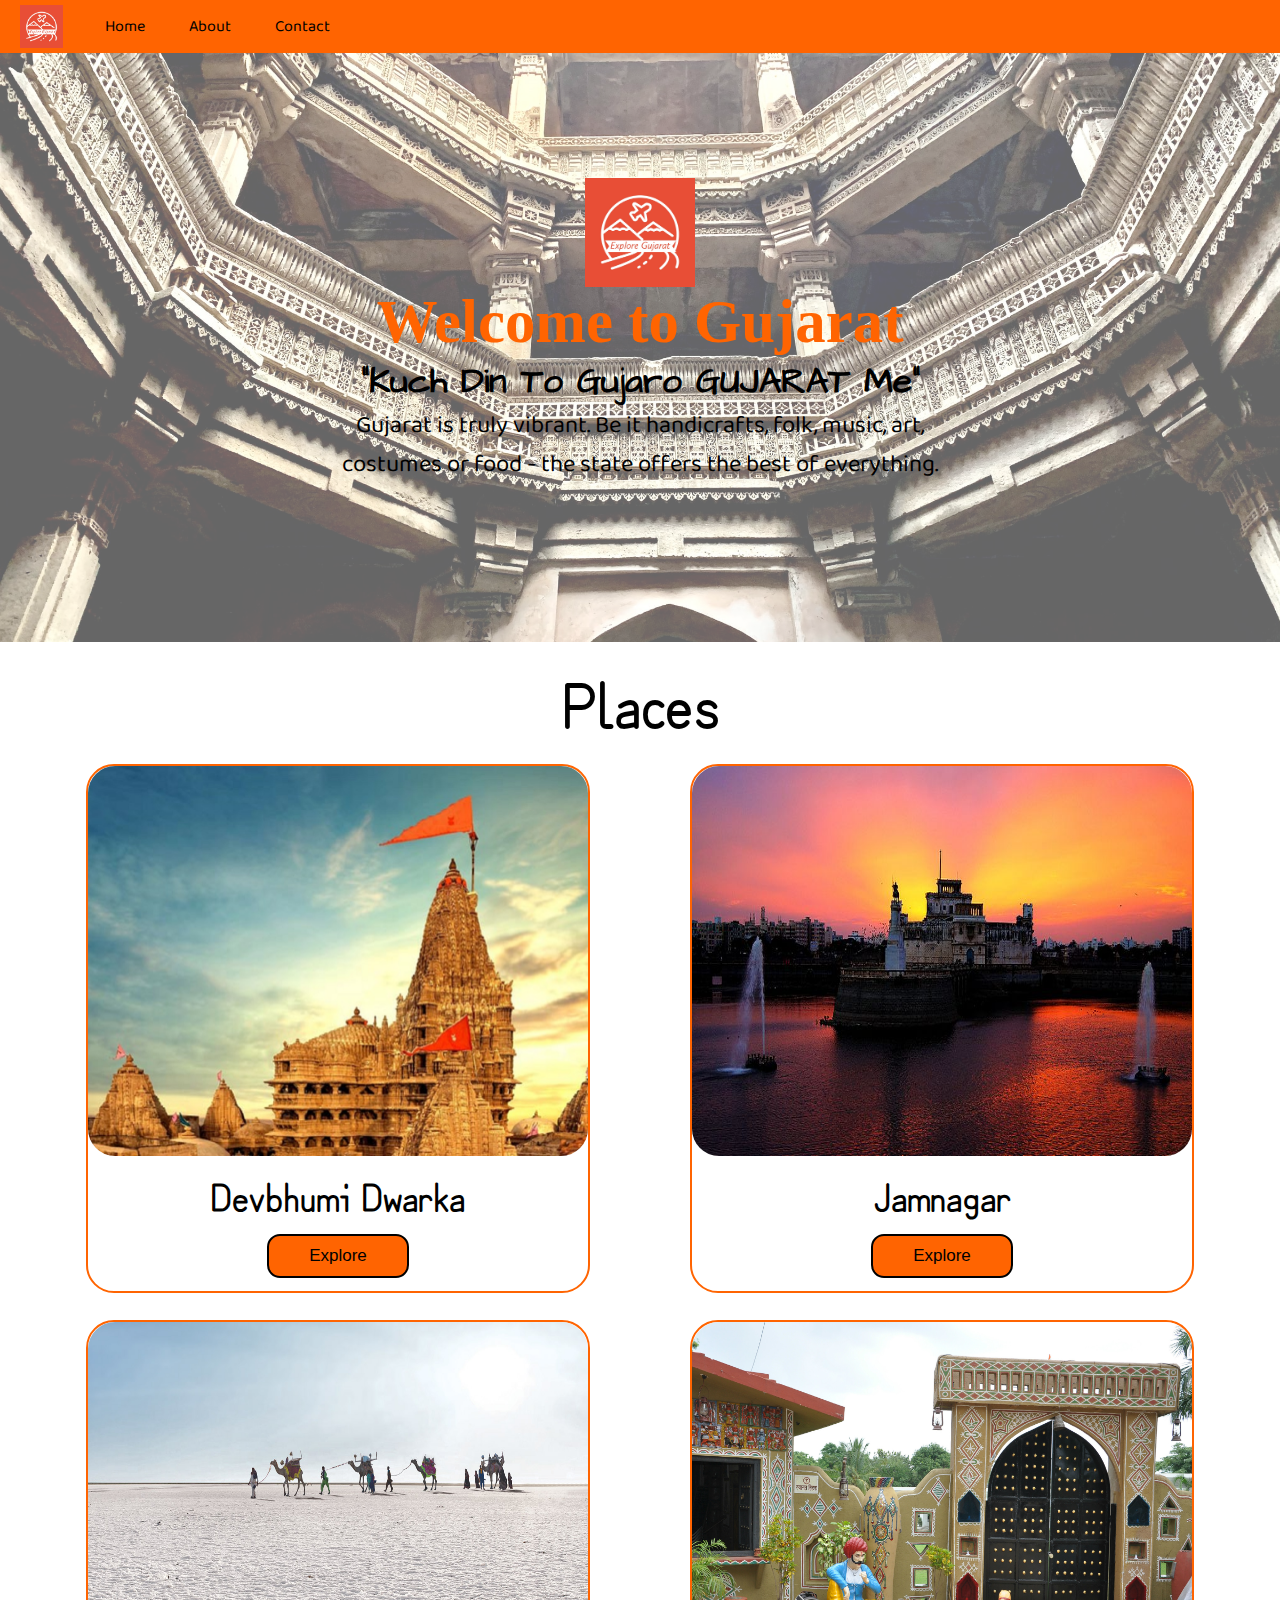
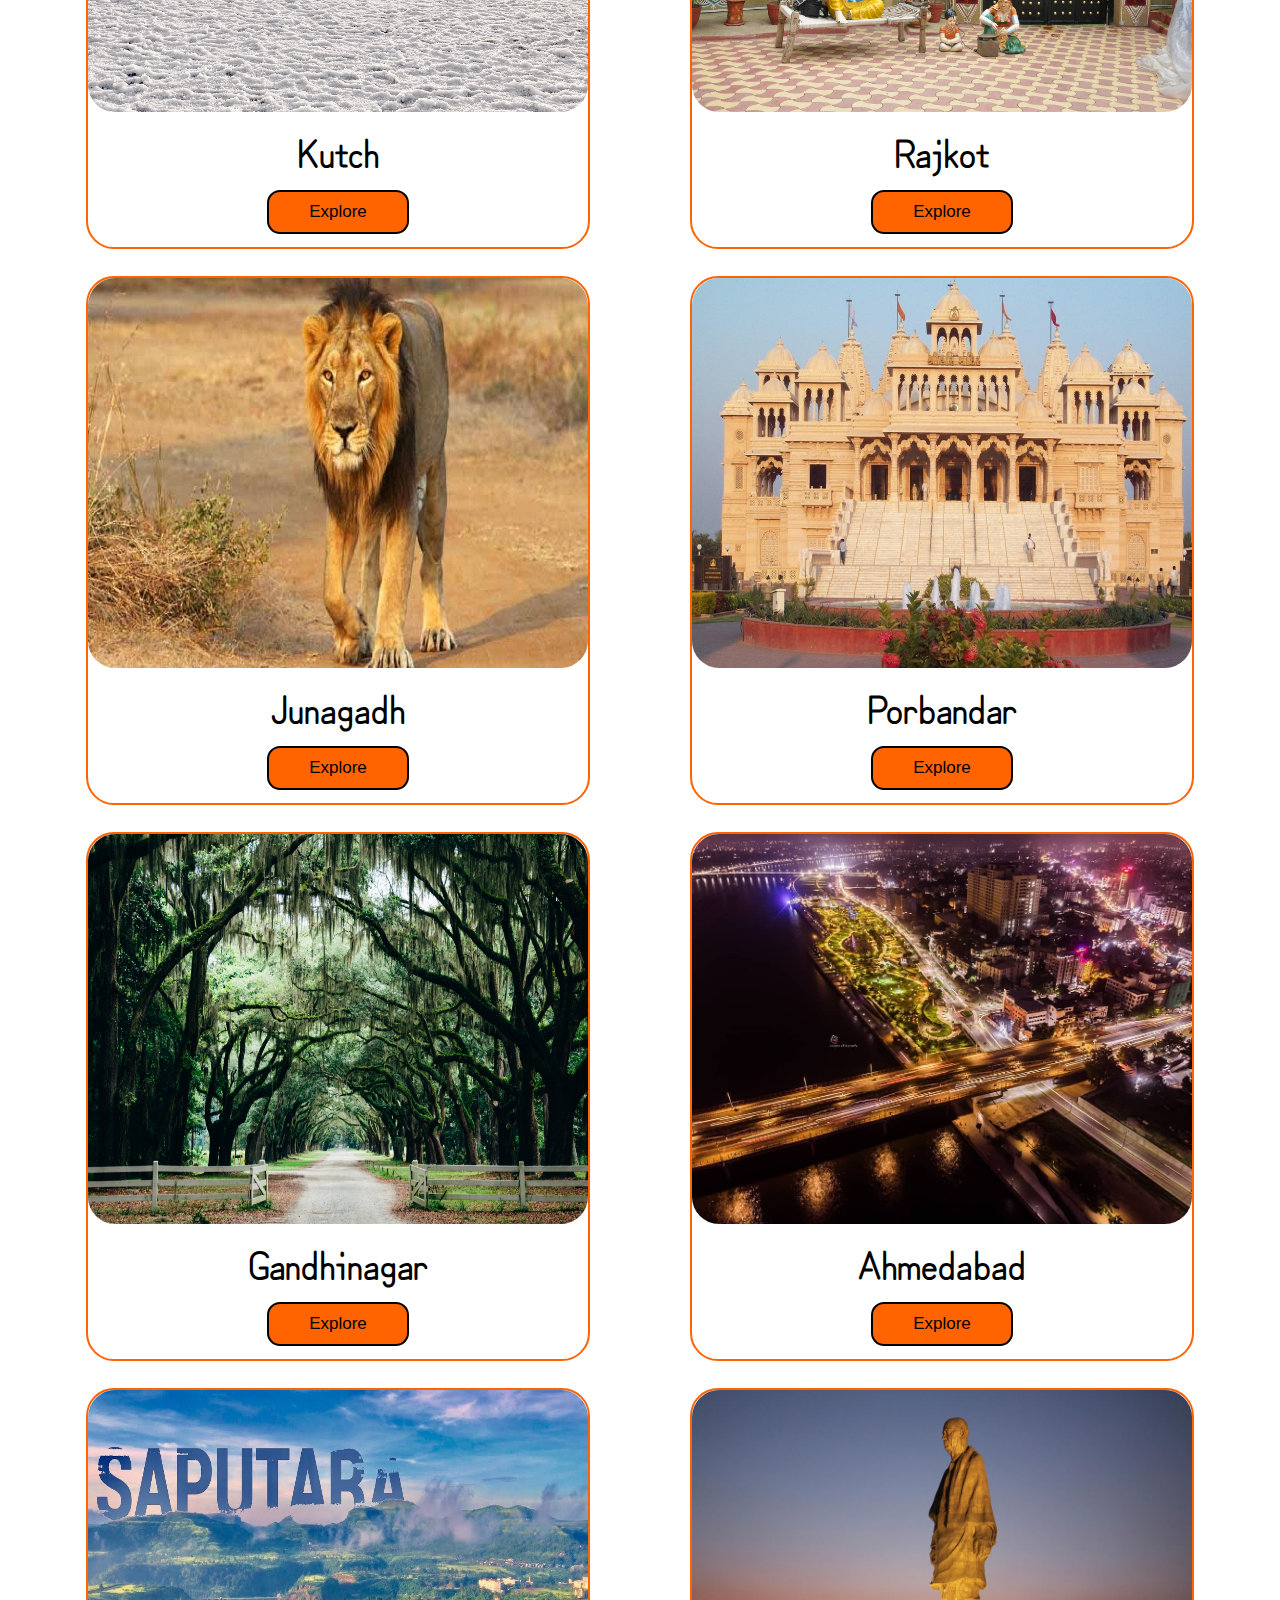
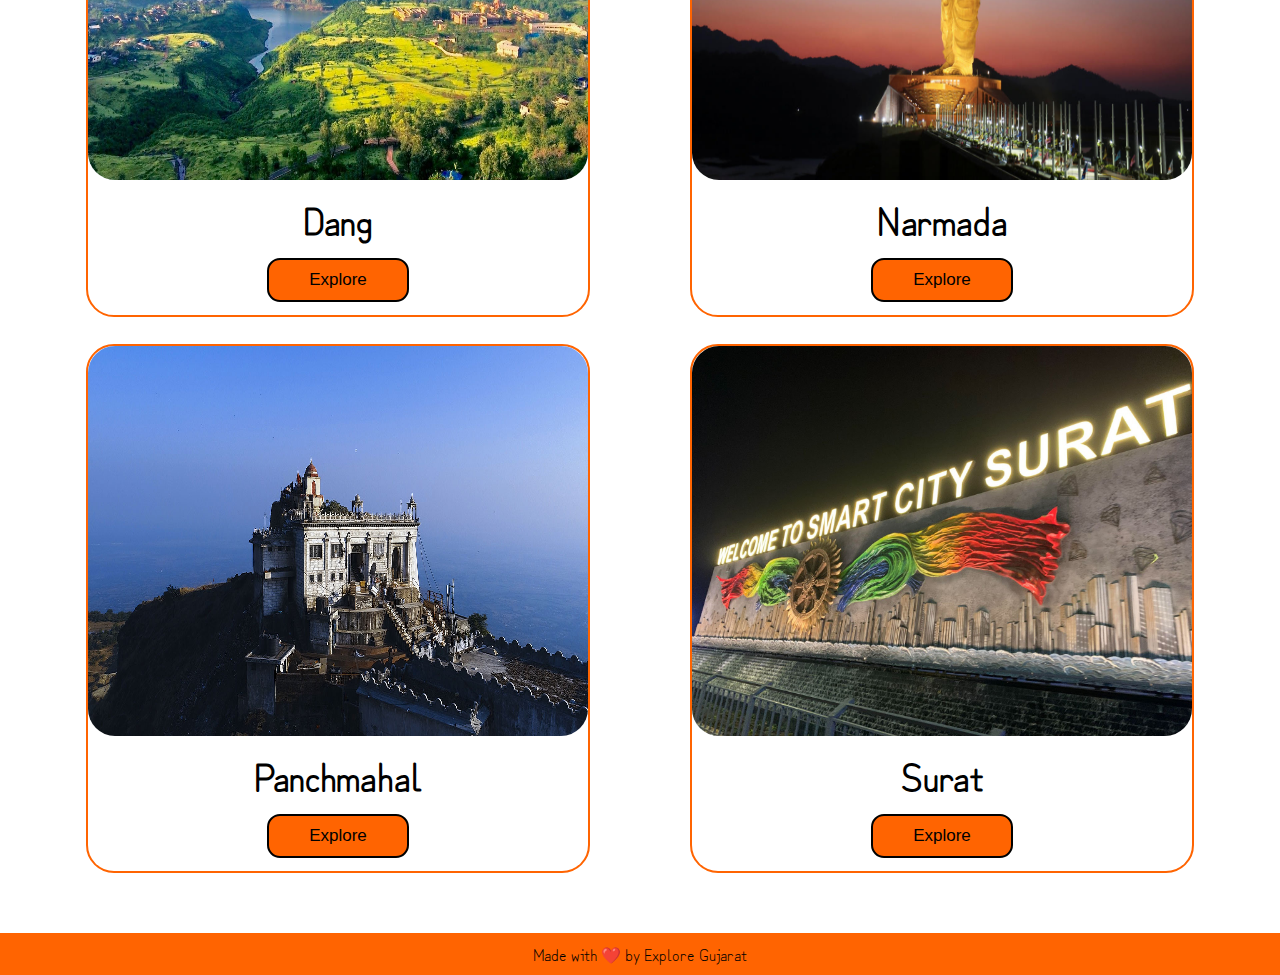
<file: index.html>
<!DOCTYPE html>
<html lang="en">

<head>
    <meta charset="UTF-8">
    <meta http-equiv="X-UA-Compatible" content="IE=edge">
    <meta name="viewport" content="width=device-width, initial-scale=1.0">
    <title>Explore Gujarat</title>
    <link rel="apple-touch-icon" sizes="180x180" href="img/logo/favicon_io/favicon.ico">
    <link rel="icon" type="image/png" sizes="32x32" href="img/logo/favicon_io/favicon-32x32.png">
    <link rel="icon" type="image/png" sizes="16x16" href="img/logo/favicon_io/favicon-16x16.png">
    <link rel="manifest" href="/site.webmanifest">
    <link rel="stylesheet" href="CSS/index.css">
    <link rel="stylesheet" href="CSS/utils.css">
    <link rel="stylesheet" href="CSS/responsive.css">
</head>

<body>
    <nav id="navbar">
        <div class="logo">
            <img src="img/logo.jpg" alt="">
        </div>
        <ul>
            <li class="item"><a href="index.html">Home</a></li>
            <li class="item"><a href="about.html">About</a></li>
            <li class="item"><a href="contact.html">Contact</a></li>
        </ul>
    </nav>

    <section id="home">
        <img class="home-logo" src="img/logo.jpg" alt="">
        <h1>Welcome to Gujarat</h1>
        <h2>"Kuch Din To Gujaro GUJARAT Me"</h2>
        <p>Gujarat is truly vibrant. Be it handicrafts, folk, music, art, costumes or food - the state offers the best
            of everything.</p>
    </section>

    <section id="places-container">
        <h1 class="h-primary center">Places</h1>
        <div id="places">
            <div class="box">
                <img src="img/dwarkadhish-temple.jpg" alt="">
                <h2 class="h-secondary center">Devbhumi Dwarka</h2>
                <button id="button1" class="button" type="button" onclick="changePage(this.id);">Explore</button>
            </div>
            <div class="box">
                <img src="img/jamnagar.jpg" alt="">
                <h2 class="h-secondary center">Jamnagar</h2>
                <button id="button2" class="button" type="button" onclick="changePage(this.id);">Explore</button>
            </div>
        </div>
        <div id="places">
            <div class="box">
                <img src="img/rannutsav-white.jpg" alt="">
                <h2 class="h-secondary center">Kutch</h2>
                <button id="button3" class="button" type="button" onclick="changePage(this.id)">Explore</button>
            </div>
            <div class="box">
                <img src="img/rajkot.jpg" alt="">
                <h2 class="h-secondary center">Rajkot</h2>
                <button id="button4" class="button" type="button" onclick="changePage(this.id)">Explore</button>
            </div>
        </div>
        <div id="places">
            <div class="box">
                <img src="img/junagadh.jpg" alt="">
                <h2 class="h-secondary center">Junagadh</h2>
                <button id="button5" class="button" type="button" onclick="changePage(this.id)">Explore</button>
            </div>
            <div class="box">
                <img src="img/porbandar.jpg" alt="">
                <h2 class="h-secondary center">Porbandar</h2>
                <button id="button6" class="button" type="button" onclick="changePage(this.id)">Explore</button>
            </div>
        </div>
        <div id="places">
            <div class="box">
                <img src="img/Gandhinagar.jpg" alt="">
                <h2 class="h-secondary center">Gandhinagar</h2>
                <button id="button7" class="button" type="button" onclick="changePage(this.id)">Explore</button>
            </div>
            <div class="box">
                <img src="img/ahmedabad.jpg" alt="">
                <h2 class="h-secondary center">Ahmedabad</h2>
                <button id="button8" class="button" type="button" onclick="changePage(this.id)">Explore</button>
            </div>
        </div>
        <div id="places">
            <div class="box">
                <img src="img/saputara.jpg" alt="">
                <h2 class="h-secondary center">Dang</h2>
                <button id="button9" class="button" type="button" onclick="changePage(this.id)">Explore</button>
            </div>
            <div class="box">
                <img src="img/Statue of Unity.jpg" alt="">
                <h2 class="h-secondary center">Narmada</h2>
                <button id="button10" class="button" type="button" onclick="changePage(this.id)">Explore</button>
            </div>
        </div>
        <div id="places">
            <div class="box">
                <img src="img/Pavagadh.jpg" alt="">
                <h2 class="h-secondary center">Panchmahal</h2>
                <button id="button11" class="button" type="button" onclick="changePage(this.id)">Explore</button>
            </div>
            <div class="box">
                <img src="img/surat.jpg" alt="">
                <h2 class="h-secondary center">Surat</h2>
                <button id="button12" class="button" type="button" onclick="changePage(this.id)">Explore</button>
            </div>
        </div>
    </section>

    <footer class="center">
        <p>Made with ❤️ by Explore Gujarat</p>
    </footer>

    <script src="JS/index.js"></script>
</body>

</html>
</file>
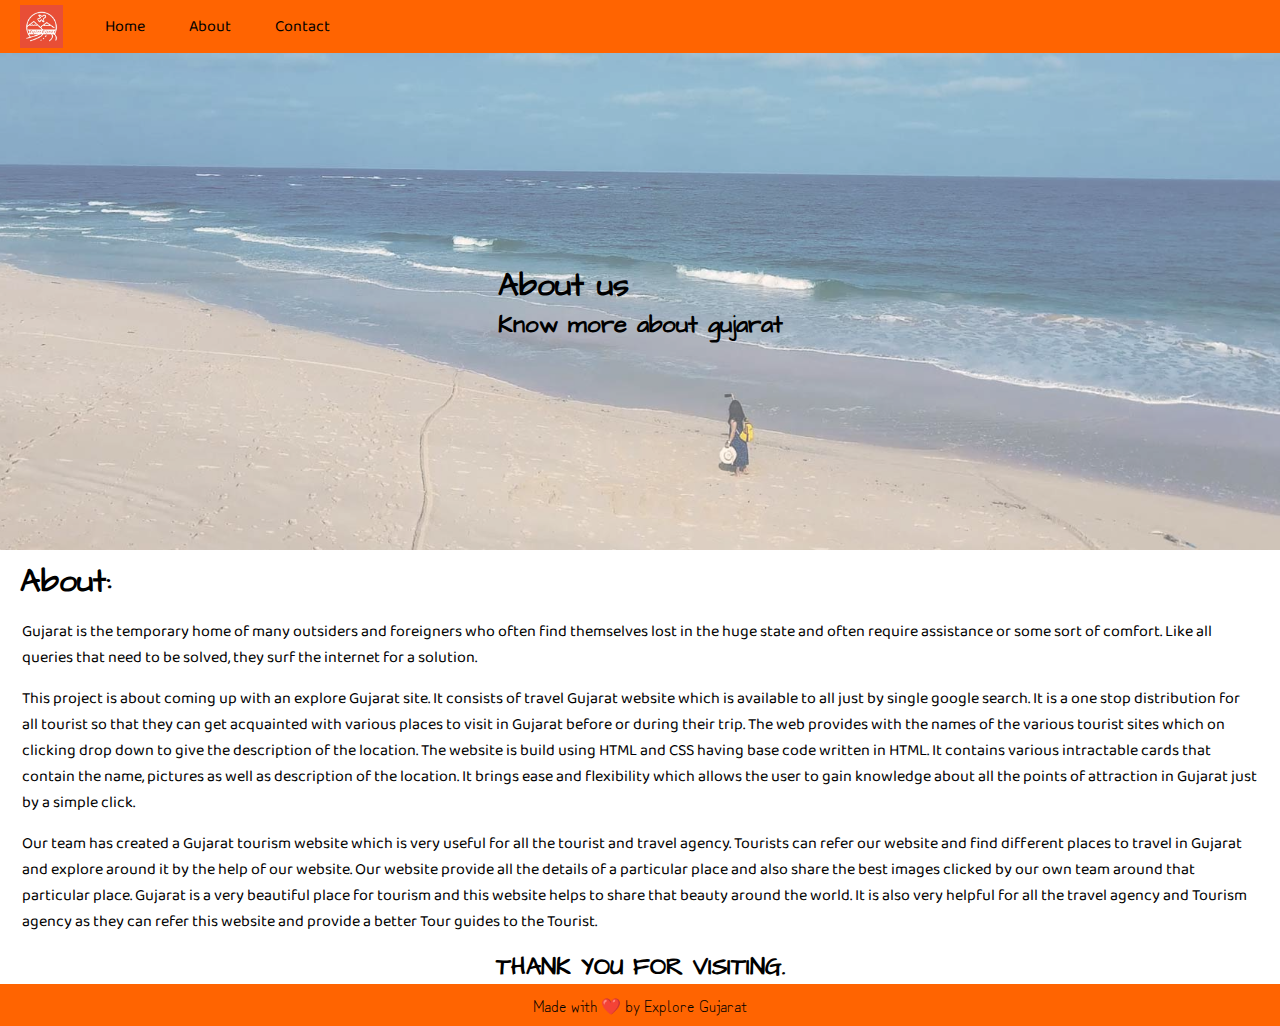
<file: about.html>
<!DOCTYPE html>
<html lang="en">

<head>
    <meta charset="UTF-8">
    <meta http-equiv="X-UA-Compatible" content="IE=edge">
    <meta name="viewport" content="width=device-width, initial-scale=1.0">
    <title>About Us</title>
    <link rel="apple-touch-icon" sizes="180x180" href="/img/logo/favicon_io/favicon.ico">
    <link rel="icon" type="image/png" sizes="32x32" href="/img/logo/favicon_io/favicon-32x32.png">
    <link rel="icon" type="image/png" sizes="16x16" href="/img/logo/favicon_io/favicon-16x16.png">
    <link rel="stylesheet" href="CSS/index.css">
    <link rel="stylesheet" href="CSS/utils.css">
    <link rel="stylesheet" href="CSS/responsive.css">
    <link rel="stylesheet" href="CSS/about.css">
</head>

<body>
    <nav id="navbar">
        <div class="logo">
            <img src="img/logo.jpg" alt="">
        </div>
        <ul>
            <li class="item"><a href="index.html">Home</a></li>
            <li class="item"><a href="about.html">About</a></li>
            <li class="item"><a href="contact.html">Contact</a></li>
        </ul>
    </nav>

    <main>
        <div class="container">
            <div class="welcome">
                <h1>About us</h1>
                <h2>Know more about gujarat</h2>
            </div>
        </div> 
        <div class="box">
            <h1>About: </h1>
            <p class="pera">
                Gujarat is the temporary home of many outsiders and foreigners who often find themselves lost in the huge state and often require assistance or some sort of comfort. Like all queries that need to be solved, they surf the internet for a solution.
            </p>
            <p class="pera"> 
                This project is about coming up with an explore Gujarat site. It consists of travel Gujarat website which is available to all just by single google search. It is a one stop distribution for all tourist so that they can get acquainted with various places to visit in Gujarat before or during their trip. The web provides with the names of the various tourist sites which on clicking drop down to give the description of the location. The website is build using HTML and CSS having base code written in HTML. It contains various intractable cards that contain the name, pictures as well as description of the location. It brings ease and flexibility which allows the user to gain knowledge about all the points of attraction in Gujarat just by a simple click.
            </p>
            <p class="pera">
                Our team has created a Gujarat tourism website which is very useful for all the tourist and travel agency. Tourists can refer our website and find different places to travel in Gujarat and explore around it by the help of our website. Our website provide all the details of a particular place and also share the best images clicked by our own team around that particular place. Gujarat is a very beautiful place for tourism and this website helps to share that beauty around the world. It is also very helpful for all the travel agency and Tourism agency  as they can refer this website and provide a better Tour guides to the Tourist.    
            </p>
            <h2>THANK YOU FOR VISITING.</h2>
        </div>
    </main>
    <footer class="center">
        <p>Made with ❤️ by Explore Gujarat</p>
    </footer>
</body>

</html>
</file>
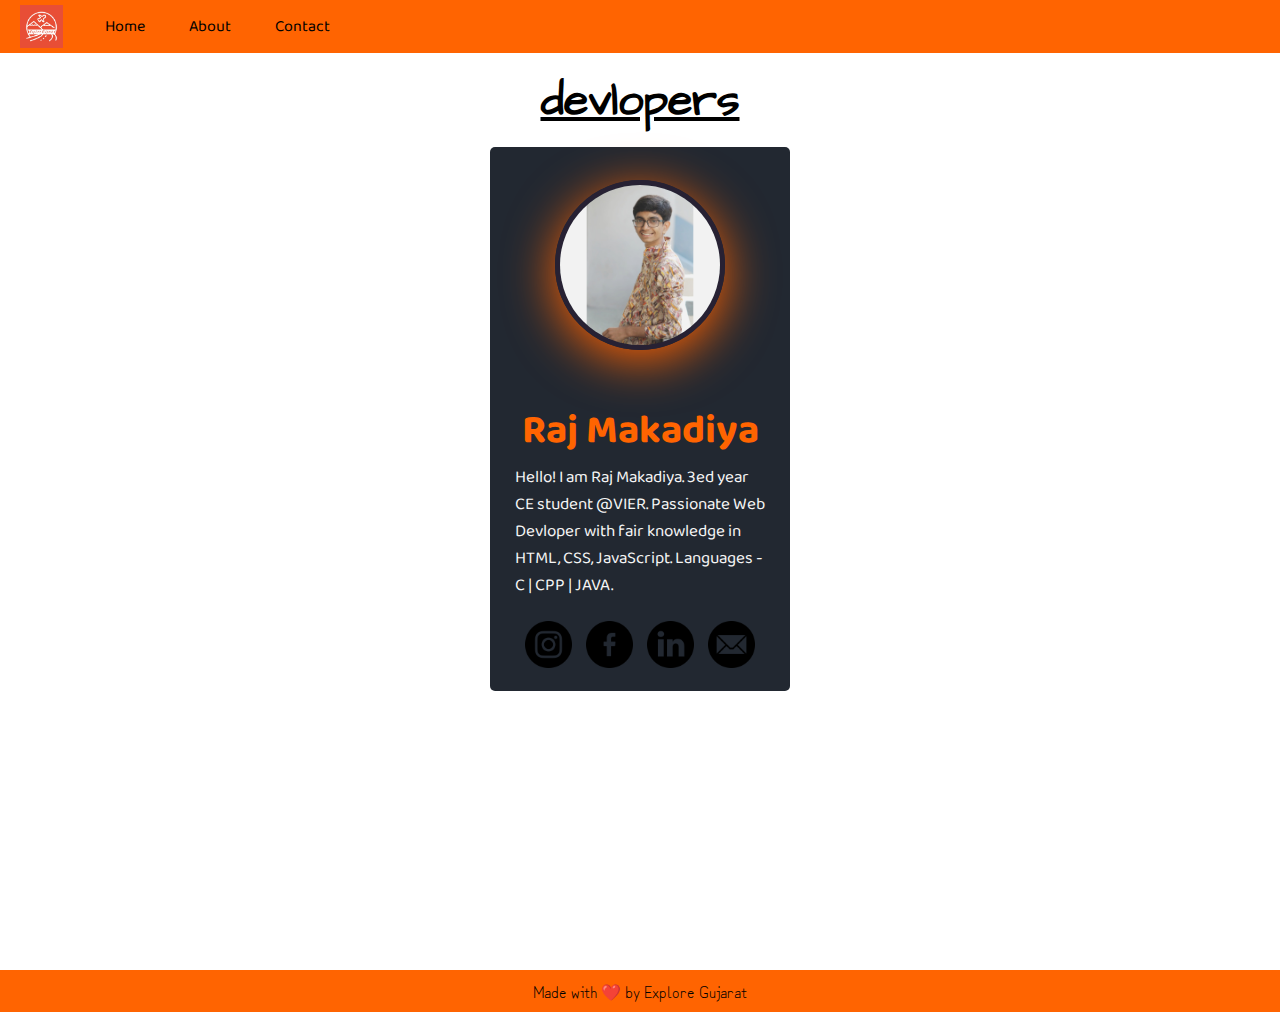
<file: contact.html>
<!DOCTYPE html>
<html lang="en">

<head>
    <meta charset="UTF-8">
    <meta http-equiv="X-UA-Compatible" content="IE=edge">
    <meta name="viewport" content="width=device-width, initial-scale=1.0">
    <title>Contact</title>
    <link rel="apple-touch-icon" sizes="180x180" href="img/logo/favicon_io/favicon.ico">
    <link rel="icon" type="image/png" sizes="32x32" href="img/logo/favicon_io/favicon-32x32.png">
    <link rel="icon" type="image/png" sizes="16x16" href="img/logo/favicon_io/favicon-16x16.png">
    <link rel="stylesheet" href="CSS/index.css">
    <link rel="stylesheet" href="CSS/utils.css">
    <link rel="stylesheet" href="CSS/responsive.css">
    <link rel="stylesheet" href="CSS/contact.css">
</head>

<body>
    <nav id="navbar">
        <div class="logo">
            <img src="img/logo.jpg" alt="">
        </div>
        <ul>
            <li class="item"><a href="index.html">Home</a></li>
            <li class="item"><a href="about.html">About</a></li>
            <li class="item"><a href="contact.html">Contact</a></li>
        </ul>
    </nav>


    <div class="container">
        <div class="welcome">
            <h1>devlopers</h1>
        </div>

        <div class="devlopers">
            <div class="contact">
                <div class="image">
                    <img src="img/pic.jpeg" alt="">
                </div>

                <h2>Raj Makadiya</h2>
                <p class="pera">
                    Hello! I am Raj Makadiya. 3ed year CE student @VIER.  Passionate Web Devloper with fair knowledge
                    in
                    HTML, CSS, JavaScript. Languages - C | CPP | JAVA.
                </p>

                <div class="social">

                    <a href="https://www.instagram.com/raj_makadiya_rm/?hl=en" target="_blank"> <img
                            src="img/logo/instagram.png" alt=""> </a>

                    <a href="https://www.facebook.com/raj.makadiya.3950" target="_blank"> <img
                            src="img/logo/facebook.png" alt=""> </a>

                    <a href="https://www.Linkedin.com/in/raj-makadiya-242260222" target="_blank"> <img
                            src="img/logo/linkedin.png" alt=""> </a>

                    <a href="https://rp0071167@gmail.com" target="_blank"> <img src="img/logo/email.png" alt=""> </a>

                </div>
            </div>
        </div>

    </div>


    <footer class="center">
        <p>Made with ❤️ by Explore Gujarat</p>
    </footer>
</body>

</html>
</file>
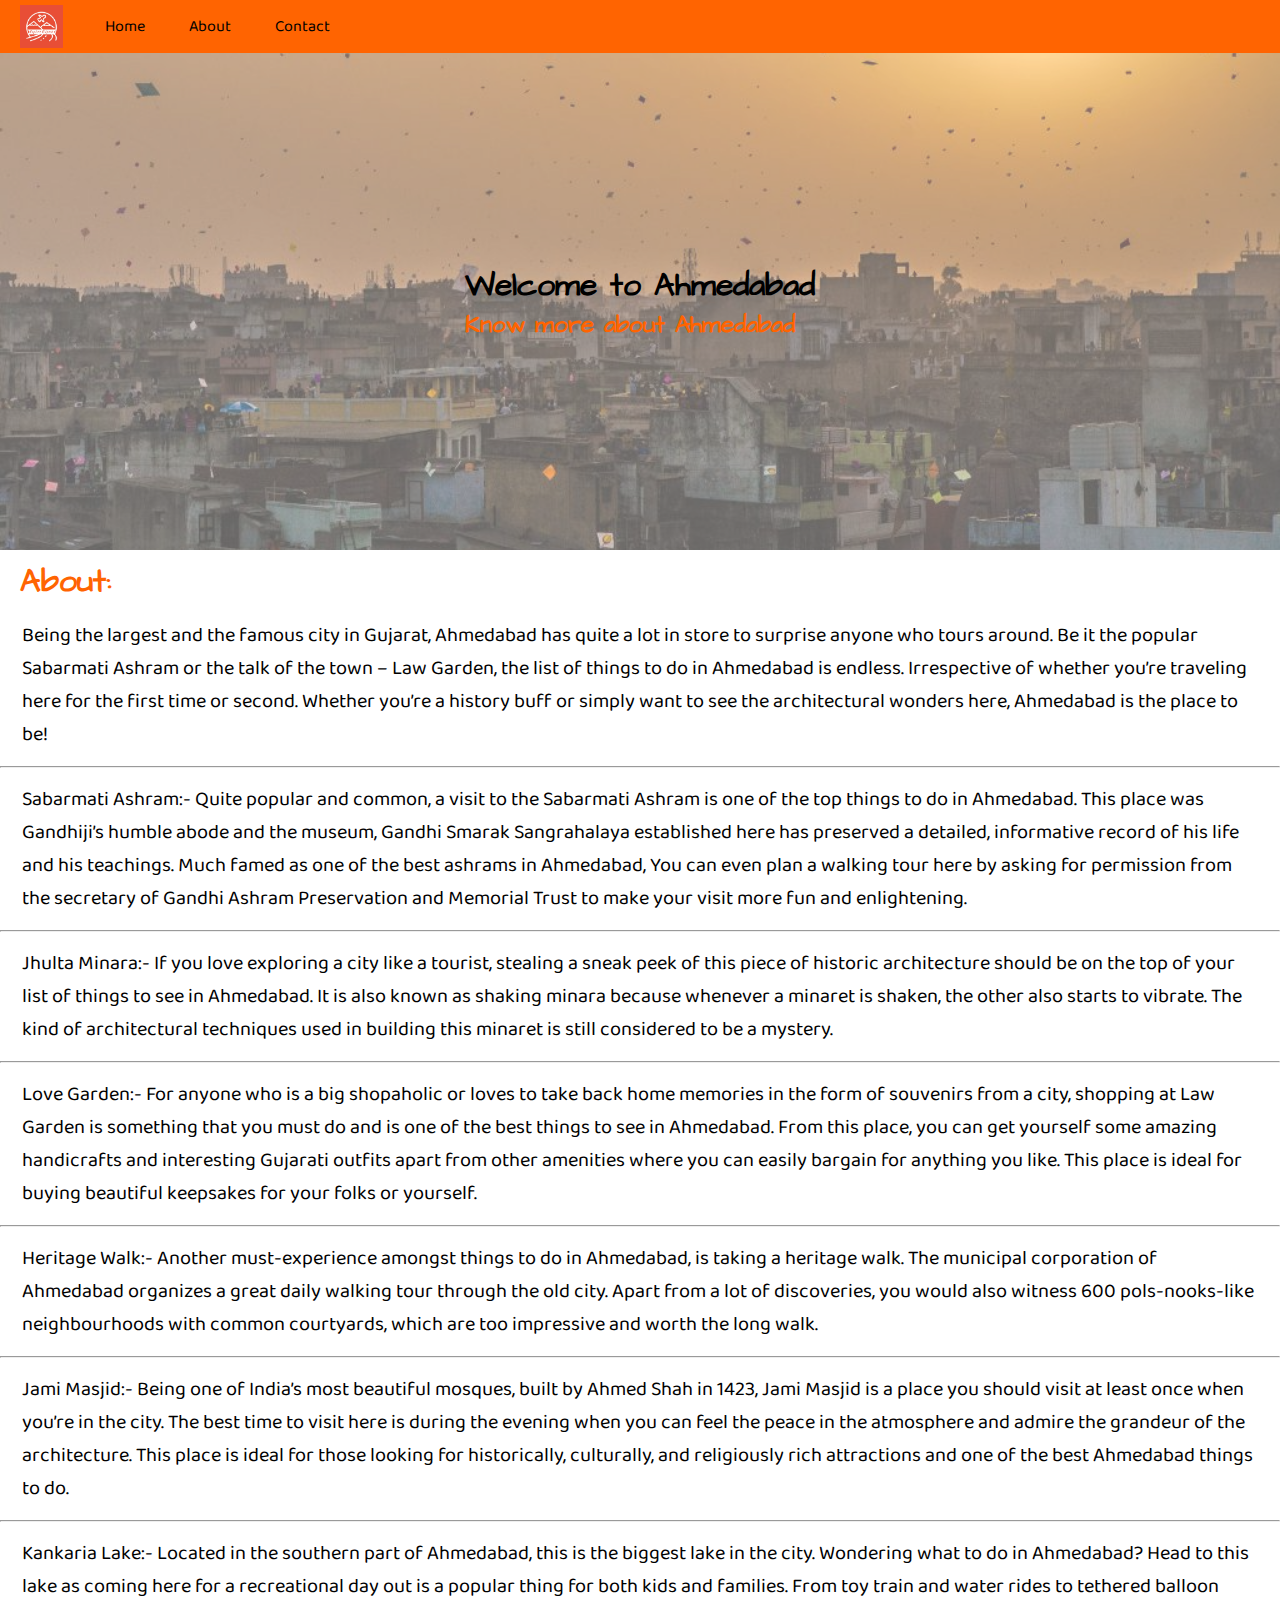
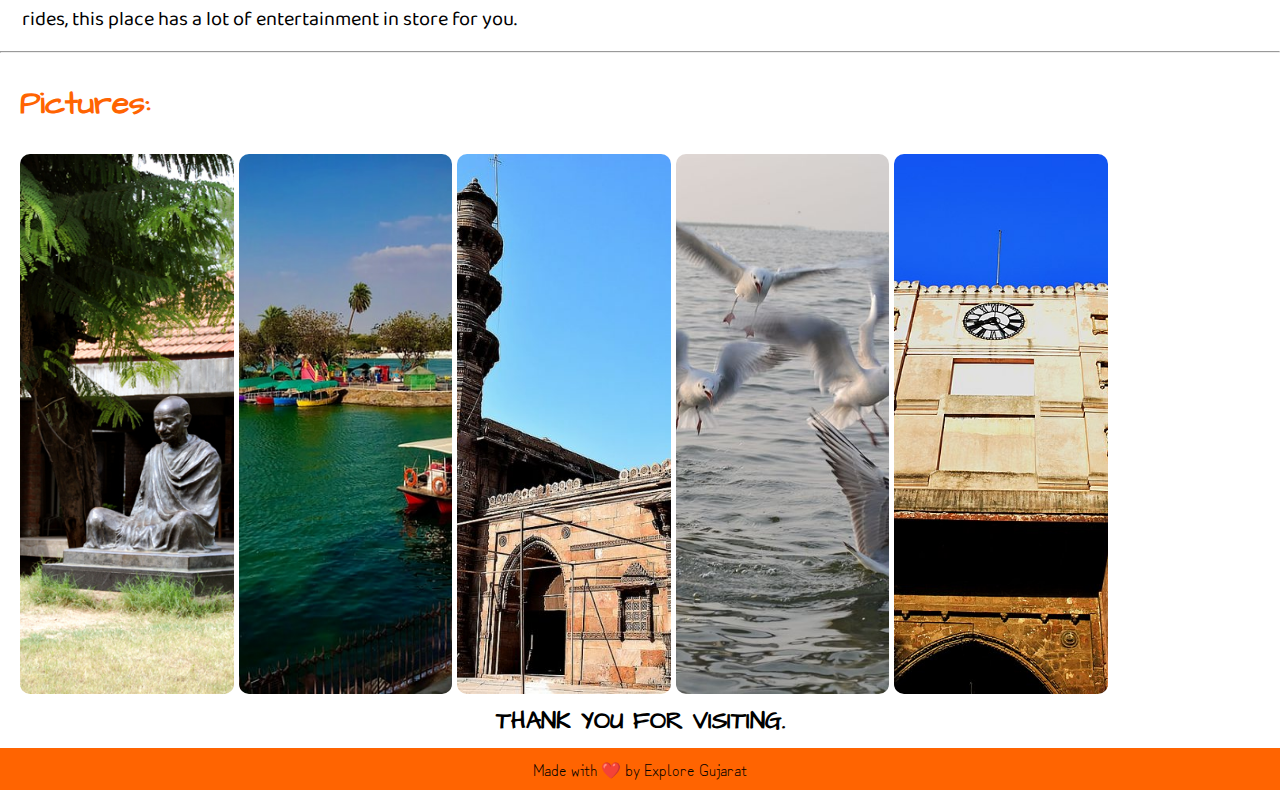
<file: HTML/ahmedabad.html>
<!DOCTYPE html>
<html lang="en">

<head>
    <meta charset="UTF-8">
    <meta http-equiv="X-UA-Compatible" content="IE=edge">
    <meta name="viewport" content="width=device-width, initial-scale=1.0">
    <title>Welcome to Ahmedabad</title>
    <link rel="apple-touch-icon" sizes="180x180" href="../img/logo/favicon_io/favicon.ico">
    <link rel="icon" type="image/png" sizes="32x32" href="../img/logo/favicon_io/favicon-32x32.png">
    <link rel="icon" type="image/png" sizes="16x16" href="../img/logo/favicon_io/favicon-16x16.png">
    <link rel="stylesheet" href="../CSS/index.css">
    <link rel="stylesheet" href="../CSS/utils.css">
    <link rel="stylesheet" href="../CSS/responsive.css">
    <link rel="stylesheet" href="../CSS/ahmedabad.css">
</head>

<body>
    <nav id="navbar">
        <div class="logo">
            <img src="../img/logo.jpg" alt="">
        </div>
        <ul>
            <li class="item"><a href="../index.html">Home</a></li>
            <li class="item"><a href="../about.html">About</a></li>
            <li class="item"><a href="../contact.html">Contact</a></li>
        </ul>
    </nav>

    <main>
        <div class="container">
            <div class="welcome">
                <h1>Welcome to Ahmedabad</h1>
                <h2>Know more about Ahmedabad</h2>
            </div>
        </div> 
        <div class="box">
            <h1>About: </h1>
            <p class="pera">
                Being the largest and the famous city in Gujarat, Ahmedabad has quite a lot in store to surprise anyone who tours around. Be it the popular Sabarmati Ashram or the talk of the town – Law Garden, the list of things to do in Ahmedabad is endless. Irrespective of whether you’re traveling here for the first time or second. Whether you’re a history buff or simply want to see the architectural wonders here, Ahmedabad is the place to be!
            </p>
            <hr>
            <p class="pera"> 
                Sabarmati Ashram:- 
                Quite popular and common, a visit to the Sabarmati Ashram is one of the top things to do in Ahmedabad. This place was Gandhiji’s humble abode and the museum, Gandhi Smarak Sangrahalaya established here has preserved a detailed, informative record of his life and his teachings. Much famed as one of the best ashrams in Ahmedabad, You can even plan a walking tour here by asking for permission from the secretary of Gandhi Ashram Preservation and Memorial Trust to make your visit more fun and enlightening.
            </p>
            <hr>
            <p class="pera">
                Jhulta Minara:-
                If you love exploring a city like a tourist, stealing a sneak peek of this piece of historic architecture should be on the top of your list of things to see in Ahmedabad. It is also known as shaking minara because whenever a minaret is shaken, the other also starts to vibrate. The kind of architectural techniques used in building this minaret is still considered to be a mystery.  
            </p>
            <hr>
            <p class="pera">
                Love Garden:-
                For anyone who is a big shopaholic or loves to take back home memories in the form of souvenirs from a city, shopping at Law Garden is something that you must do and is one of the best things to see in Ahmedabad. From this place, you can get yourself some amazing handicrafts and interesting Gujarati outfits apart from other amenities where you can easily bargain for anything you like. This place is ideal for buying beautiful keepsakes for your folks or yourself.
            </p>
            <hr>
            <p class="pera">
                Heritage Walk:-
                Another must-experience amongst things to do in Ahmedabad, is taking a heritage walk. The municipal corporation of Ahmedabad organizes a great daily walking tour through the old city. Apart from a lot of discoveries, you would also witness 600 pols-nooks-like neighbourhoods with common courtyards, which are too impressive and worth the long walk.
            </p>
            <hr>
            <p class="pera">
                Jami Masjid:- 
                Being one of India’s most beautiful mosques, built by Ahmed Shah in 1423, Jami Masjid is a place you should visit at least once when you’re in the city. The best time to visit here is during the evening when you can feel the peace in the atmosphere and admire the grandeur of the architecture. This place is ideal for those looking for historically, culturally, and religiously rich attractions and one of the best Ahmedabad things to do.
            </p>
            <hr>
            <p class="pera">
                Kankaria Lake:- 
                Located in the southern part of Ahmedabad, this is the biggest lake in the city. Wondering what to do in Ahmedabad? Head to this lake as coming here for a recreational day out is a popular thing for both kids and families. From toy train and water rides to tethered balloon rides, this place has a lot of entertainment in store for you.
            </p>
            <hr>
        </div>

        <div class="box1">
            <h1>Pictures: </h1>
            <div class="gallery">
                <img src="../img/ahmedabad/ahmedabad2.jpg" alt="">
                <img src="../img/ahmedabad/ahmedabad3.jpg" alt="">
                <img src="../img/ahmedabad/ahmedabad4.jpg" alt="">
                <img src="../img/ahmedabad/ahmedabad5.jpg" alt="">
                <img src="../img/ahmedabad/ahmedabad.bg.jpg" alt="">
                
            </div>
            <h2>THANK YOU FOR VISITING.</h2>
        </div>
        </main>
    <footer class="center">
        <p>Made with ❤️ by Explore Gujarat</p>
    </footer>
</body>

</html>
</file>
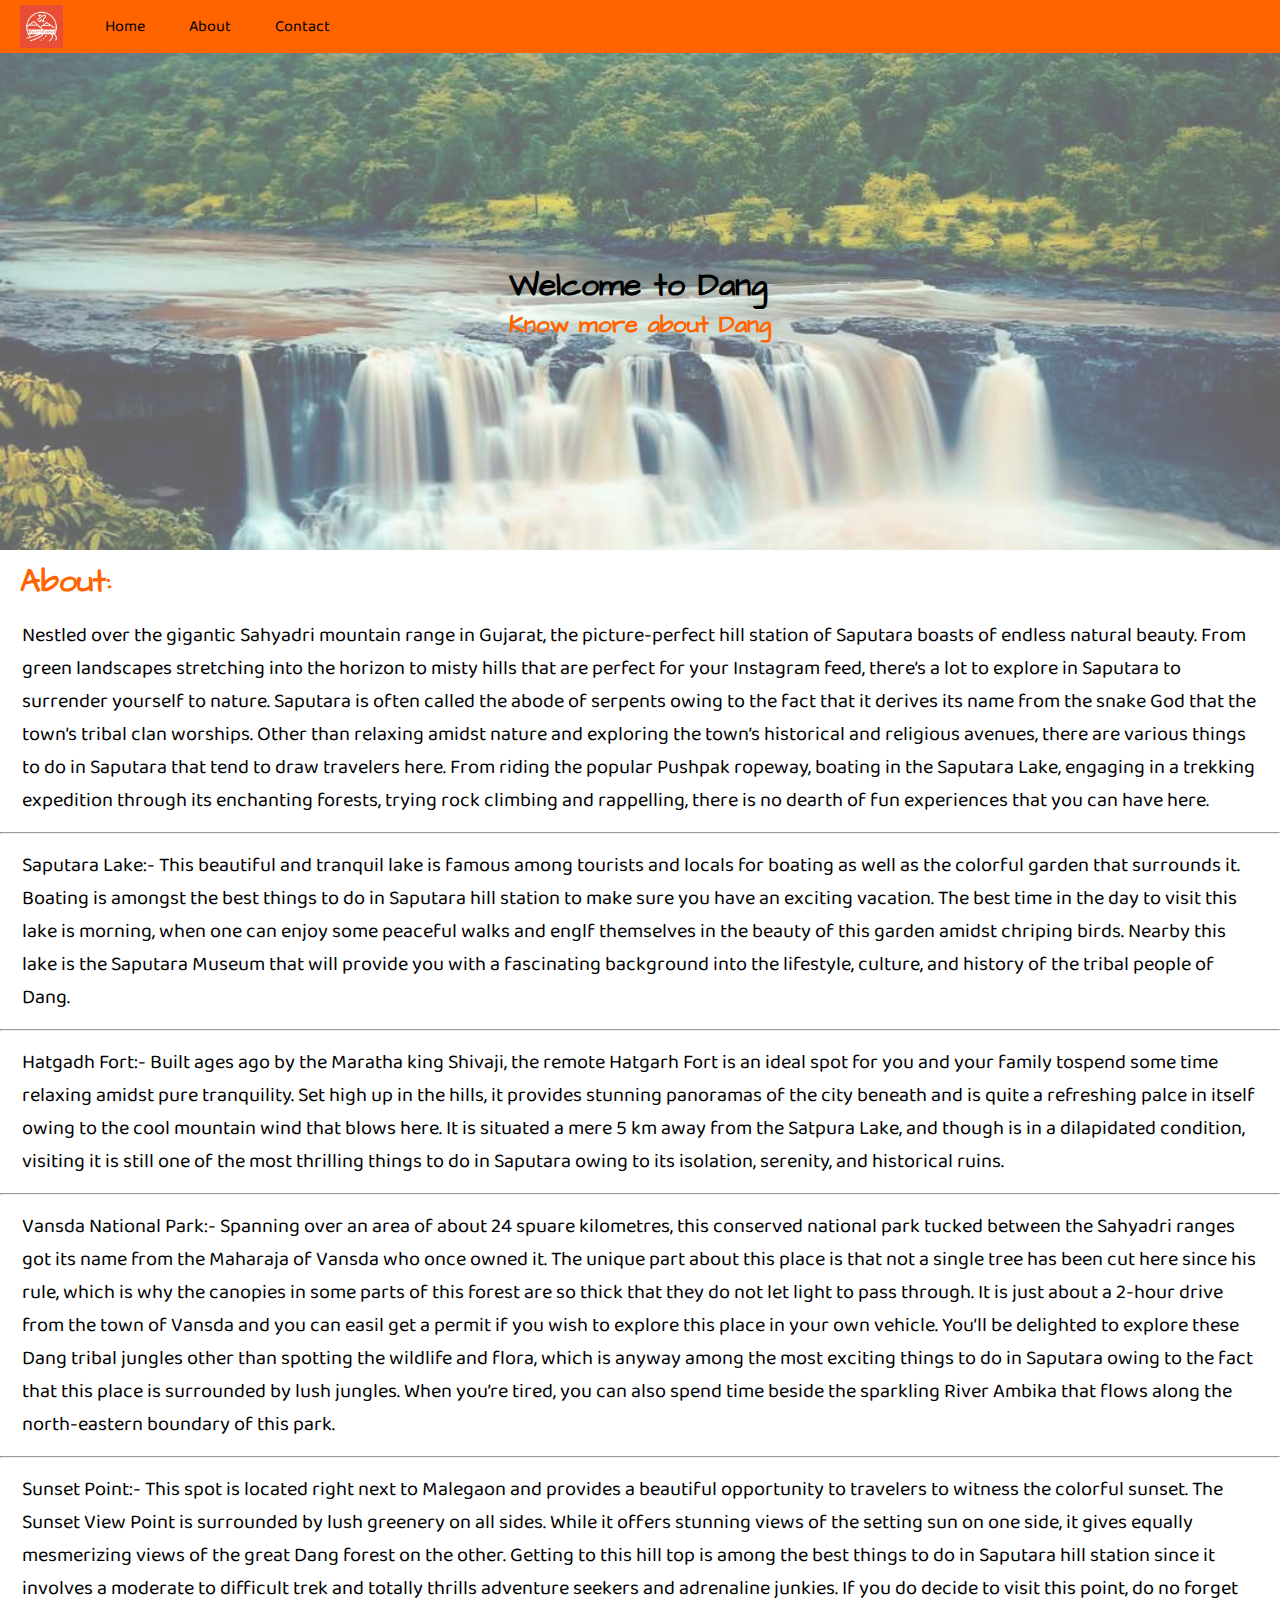
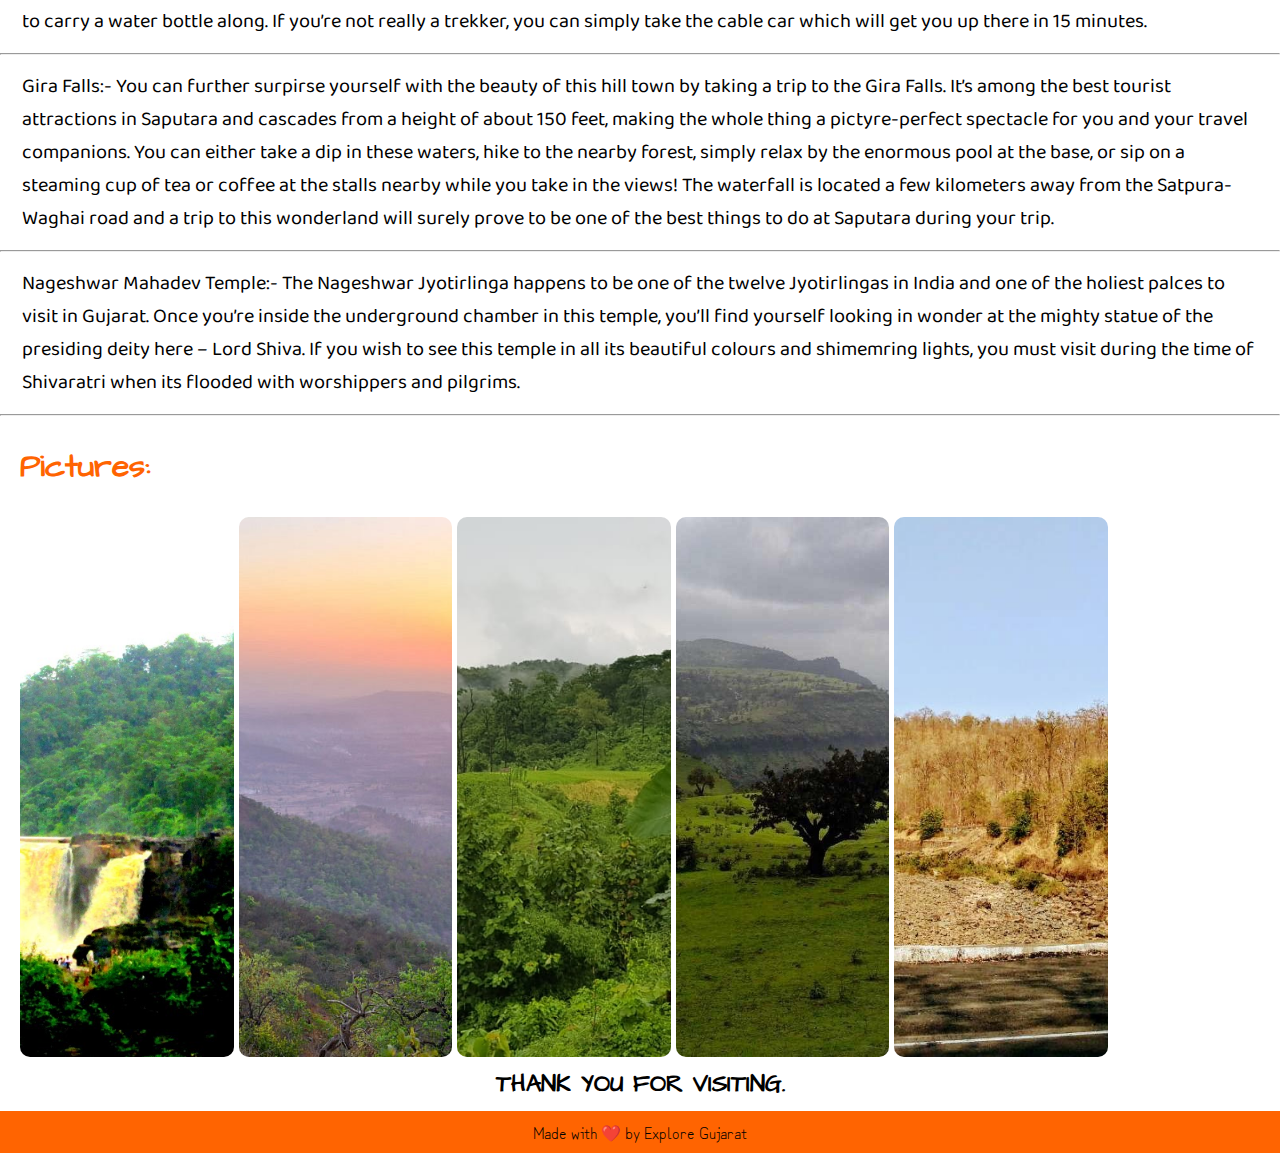
<file: HTML/dang.html>
<!DOCTYPE html>
<html lang="en">

<head>
    <meta charset="UTF-8">
    <meta http-equiv="X-UA-Compatible" content="IE=edge">
    <meta name="viewport" content="width=device-width, initial-scale=1.0">
    <title>Welcome to Dang</title>
    <link rel="apple-touch-icon" sizes="180x180" href="../img/logo/favicon_io/favicon.ico">
    <link rel="icon" type="image/png" sizes="32x32" href="../img/logo/favicon_io/favicon-32x32.png">
    <link rel="icon" type="image/png" sizes="16x16" href="../img/logo/favicon_io/favicon-16x16.png">
    <link rel="stylesheet" href="../CSS/index.css">
    <link rel="stylesheet" href="../CSS/utils.css">
    <link rel="stylesheet" href="../CSS/responsive.css">
    <link rel="stylesheet" href="../CSS/dang.css">
</head>

<body>
    <nav id="navbar">
        <div class="logo">
            <img src="../img/logo.jpg" alt="">
        </div>
        <ul>
            <li class="item"><a href="../index.html">Home</a></li>
            <li class="item"><a href="../about.html">About</a></li>
            <li class="item"><a href="../contact.html">Contact</a></li>
        </ul>
    </nav>

    <main>
        <div class="container">
            <div class="welcome">
                <h1>Welcome to Dang</h1>
                <h2>Know more about Dang</h2>
            </div>
        </div> 
        <div class="box">
            <h1>About: </h1>
            <p class="pera">
                Nestled over the gigantic Sahyadri mountain range in Gujarat, the picture-perfect hill station of Saputara boasts of endless natural beauty. From green landscapes stretching into the horizon to misty hills that are perfect for your Instagram feed, there’s a lot to explore in Saputara to surrender yourself to nature. Saputara is often called the abode of serpents owing to the fact that it derives its name from the snake God that the town’s tribal clan worships. Other than relaxing amidst nature and exploring the town’s historical and religious avenues, there are various things to do in Saputara that tend to draw travelers here.
                From riding the popular Pushpak ropeway, boating in the Saputara Lake, engaging in a trekking expedition through its enchanting forests, trying rock climbing and rappelling, there is no dearth of fun experiences that you can have here.
            </p>
            <hr>
            <p class="pera"> 
                Saputara Lake:-
                This beautiful and tranquil lake is famous among tourists and locals for boating as well as the colorful garden that surrounds it. Boating is amongst the best things to do in Saputara hill station to make sure you have an exciting vacation. The best time in the day to visit this lake is morning, when one can enjoy some peaceful walks and englf themselves in the beauty of this garden amidst chriping birds. Nearby this lake is the Saputara Museum that will provide you with a fascinating background into the lifestyle, culture, and history of the tribal people of Dang.
            </p>
            <hr>
            <p class="pera">
                Hatgadh Fort:-
                Built ages ago by the Maratha king Shivaji, the remote Hatgarh Fort is an ideal spot for you and your family tospend some time relaxing amidst pure tranquility. Set high up in the hills, it provides stunning panoramas of the city beneath and is quite a refreshing palce in itself owing to the cool mountain wind that blows here. It is situated a mere 5 km away from the Satpura Lake, and though is in a dilapidated condition, visiting it is still one of the most thrilling things to do in Saputara owing to its isolation, serenity, and historical ruins.  
            </p>
            <hr>
            <p class="pera">
                Vansda National Park:-
                Spanning over an area of about 24 spuare kilometres, this conserved national park tucked between the Sahyadri ranges got its name from the Maharaja of Vansda who once owned it. The unique part about this place is that not a single tree has been cut here since his rule, which is why the canopies in some parts of this forest are so thick that they do not let light to pass through. It is just about a 2-hour drive from the town of Vansda and you can easil get a permit if you wish to explore this place in your own vehicle. You’ll be delighted to explore these Dang tribal jungles other than spotting the wildlife and flora, which is anyway among the most exciting things to do in Saputara owing to the fact that this place is surrounded by lush jungles. When you’re tired, you can also spend time beside the sparkling River Ambika that flows along the north-eastern boundary of this park.
            </p>
            <hr>
            <p class="pera">
                Sunset Point:-
                This spot is located right next to Malegaon and provides a beautiful opportunity to travelers to witness the colorful sunset. The Sunset View Point is surrounded by lush greenery on all sides. While it offers stunning views of the setting sun on one side, it gives equally mesmerizing views of the great Dang forest on the other. Getting to this hill top is among the best things to do in Saputara hill station since it involves a moderate to difficult trek and totally thrills adventure seekers and adrenaline junkies. If you do decide to visit this point, do no forget to carry a water bottle along. If you’re not really a trekker, you can simply take the cable car which will get you up there in 15 minutes.
            </p>
            <hr>
            <p class="pera">
                Gira Falls:- 
                You can further surpirse yourself with the beauty of this hill town by taking a trip to the Gira Falls. It’s among the best tourist attractions in Saputara and cascades from a height of about 150 feet, making the whole thing a pictyre-perfect spectacle for you and your travel companions. You can either take a dip in these waters, hike to the nearby forest, simply relax by the enormous pool at the base, or sip on a steaming cup of tea or coffee at the stalls nearby while you take in the views! The waterfall is located a few kilometers away from the Satpura- Waghai road and a trip to this wonderland will surely prove to be one of the best things to do at Saputara during your trip.
            </p>
            <hr>
            <p class="pera">
                Nageshwar Mahadev Temple:- 
                The Nageshwar Jyotirlinga happens to be one of the twelve Jyotirlingas in India and one of the holiest palces to visit in Gujarat. Once you’re inside the underground chamber in this temple, you’ll find yourself looking in wonder at the mighty statue of the presiding deity here – Lord Shiva. If you wish to see this temple in all its beautiful colours and shimemring lights, you must visit during the time of Shivaratri when its flooded with worshippers and pilgrims.
            </p>
            <hr>
        </div>

        <div class="box1">
            <h1>Pictures: </h1>
            <div class="gallery">
                <img src="../img/dang/dang1.JPG" alt="">
                <img src="../img/dang/dang2.jpg" alt="">
                <img src="../img/dang/dang3.jpeg" alt="">
                <img src="../img/dang/dang4.jpg" alt="">
                <img src="../img/dang/dang5.jpg" alt="">
            </div>
            <h2>THANK YOU FOR VISITING.</h2>
        </div>
        </main>
    <footer class="center">
        <p>Made with ❤️ by Explore Gujarat</p>
    </footer>
</body>

</html>
</file>
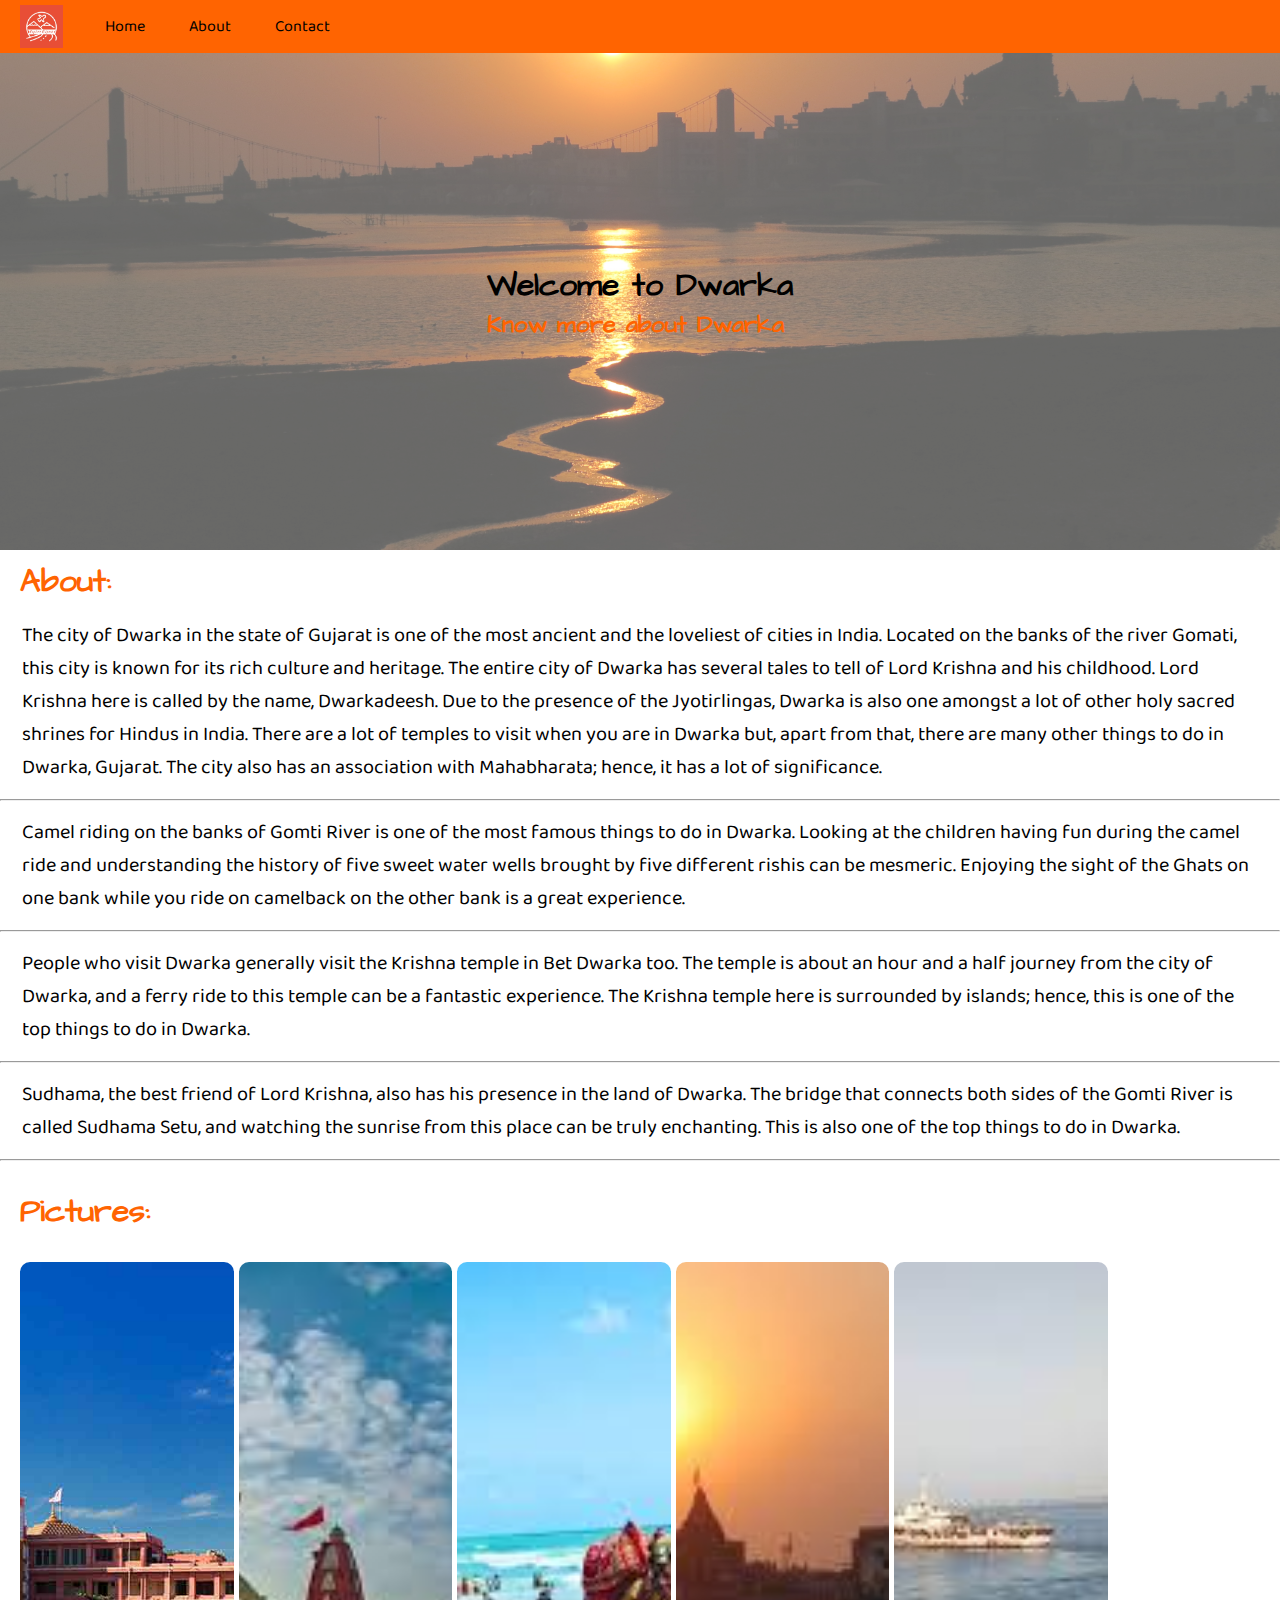
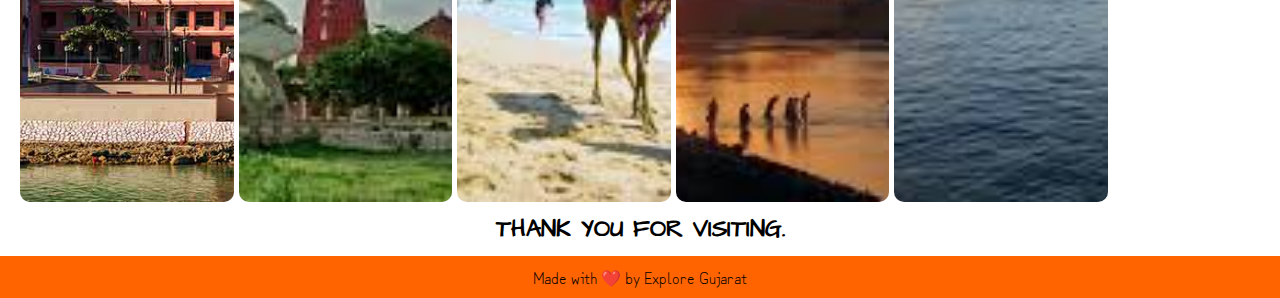
<file: HTML/dwarka.html>
<!DOCTYPE html>
<html lang="en">

<head>
    <meta charset="UTF-8">
    <meta http-equiv="X-UA-Compatible" content="IE=edge">
    <meta name="viewport" content="width=device-width, initial-scale=1.0">
    <title>Welcome to Dwarka</title>
    <link rel="apple-touch-icon" sizes="180x180" href="../img/logo/favicon_io/favicon.ico">
    <link rel="icon" type="image/png" sizes="32x32" href="../img/logo/favicon_io/favicon-32x32.png">
    <link rel="icon" type="image/png" sizes="16x16" href="../img/logo/favicon_io/favicon-16x16.png">
    <link rel="stylesheet" href="../CSS/index.css">
    <link rel="stylesheet" href="../CSS/utils.css">
    <link rel="stylesheet" href="../CSS/responsive.css">
    <link rel="stylesheet" href="../CSS/dwarka.css">
</head>

<body>
    <nav id="navbar">
        <div class="logo">
            <img src="../img/logo.jpg" alt="">
        </div>
        <ul>
            <li class="item"><a href="../index.html">Home</a></li>
            <li class="item"><a href="../about.html">About</a></li>
            <li class="item"><a href="../contact.html">Contact</a></li>
        </ul>
    </nav>

    <main>
        <div class="container">
            <div class="welcome">
                <h1>Welcome to Dwarka</h1>
                <h2>Know more about Dwarka</h2>
            </div>
        </div> 
        <div class="box">
            <h1>About: </h1>
            <p class="pera">
                The city of Dwarka in the state of Gujarat is one of the most ancient and the loveliest of cities in India. Located on the banks of the river Gomati, this city is known for its rich culture and heritage. The entire city of Dwarka has several tales to tell of Lord Krishna and his childhood. Lord Krishna here is called by the name, Dwarkadeesh. Due to the presence of the Jyotirlingas, Dwarka is also one amongst a lot of other holy sacred shrines for Hindus in India. There are a lot of temples to visit when you are in Dwarka but, apart from that, there are many other things to do in Dwarka, Gujarat. The city also has an association with Mahabharata; hence, it has a lot of significance.
            </p>
            <hr>
            <p class="pera"> 
                Camel riding on the banks of Gomti River is one of the most famous things to do in Dwarka. Looking at the children having fun during the camel ride and understanding the history of five sweet water wells brought by five different rishis can be mesmeric. Enjoying the sight of the Ghats on one bank while you ride on camelback on the other bank is a great experience.
            </p>
            <hr>
            <p class="pera">
                People who visit Dwarka generally visit the Krishna temple in Bet Dwarka too. The temple is about an hour and a half journey from the city of Dwarka, and a ferry ride to this temple can be a fantastic experience. The Krishna temple here is surrounded by islands; hence, this is one of the top things to do in Dwarka.  
            </p>
            <hr>
            <p class="pera">
                Sudhama, the best friend of Lord Krishna, also has his presence in the land of Dwarka. The bridge that connects both sides of the Gomti River is called Sudhama Setu, and watching the sunrise from this place can be truly enchanting. This is also one of the top things to do in Dwarka.
            </p>
            <hr>
        </div>

        <div class="box1">
            <h1>Pictures: </h1>
            <div class="gallery">
                <img src="../img/dwarka/dwarka3.jpg" alt="">
                <img src="../img/dwarka/dwarka4.jpg" alt="">
                <img src="../img/dwarka/dwarka5.jpg" alt="">
                <img src="../img/dwarka/dwarka6.jpg" alt="">
                <img src="../img/dwarka/dwarka7.jpg" alt="">
            </div>
            <h2>THANK YOU FOR VISITING.</h2>
        </div>
        </main>
    <footer class="center">
        <p>Made with ❤️ by Explore Gujarat</p>
    </footer>
</body>

</html>
</file>
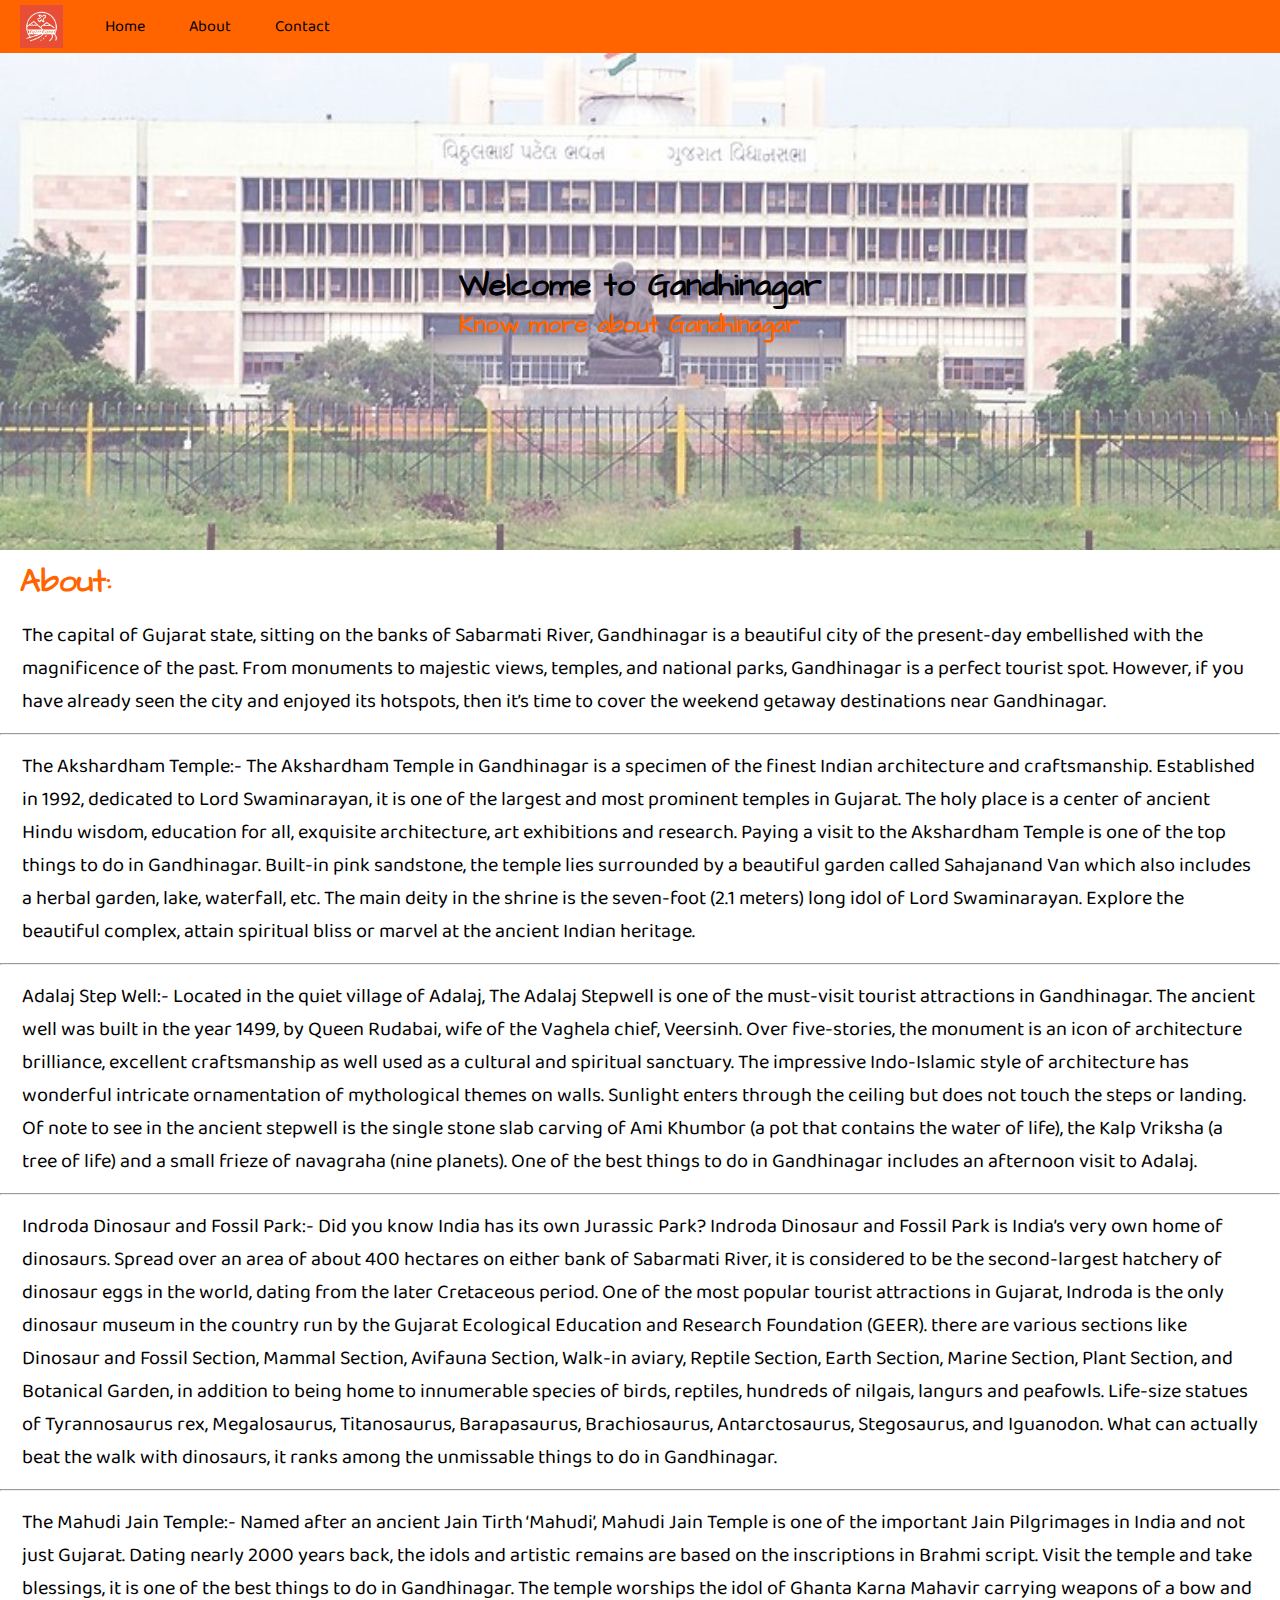
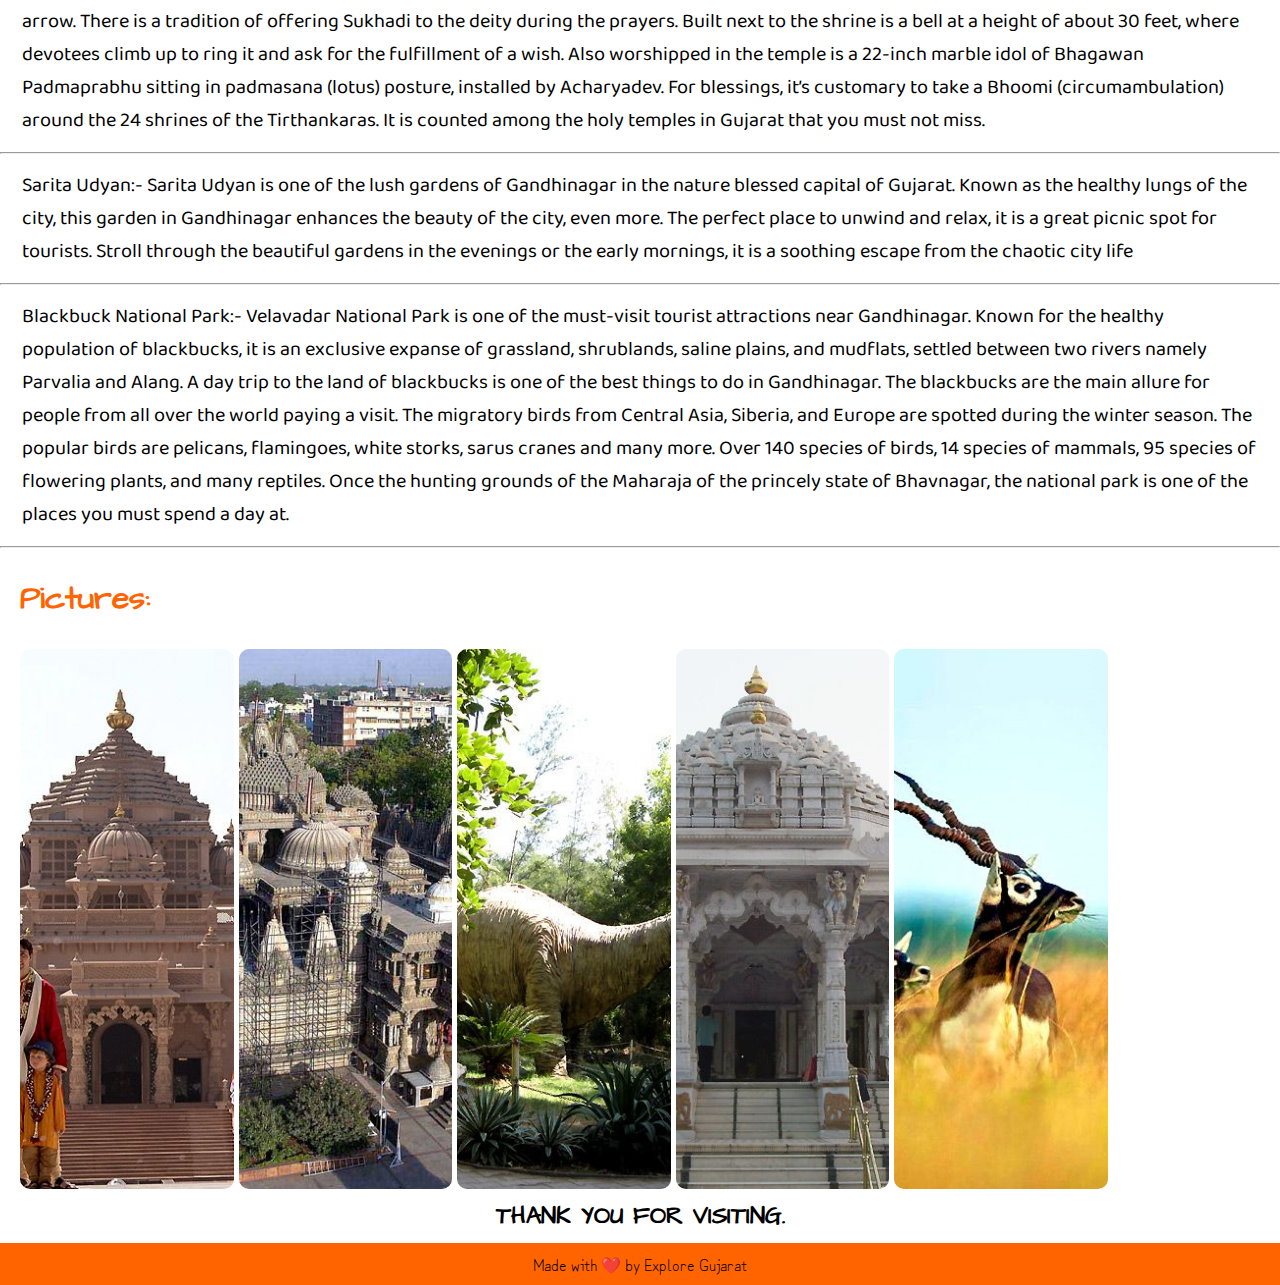
<file: HTML/gandhinagar.html>
<!DOCTYPE html>
<html lang="en">

<head>
    <meta charset="UTF-8">
    <meta http-equiv="X-UA-Compatible" content="IE=edge">
    <meta name="viewport" content="width=device-width, initial-scale=1.0">
    <title>Welcome to Gandhinagar</title>
    <link rel="apple-touch-icon" sizes="180x180" href="../img/logo/favicon_io/favicon.ico">
    <link rel="icon" type="image/png" sizes="32x32" href="../img/logo/favicon_io/favicon-32x32.png">
    <link rel="icon" type="image/png" sizes="16x16" href="../img/logo/favicon_io/favicon-16x16.png">
    <link rel="stylesheet" href="../CSS/index.css">
    <link rel="stylesheet" href="../CSS/utils.css">
    <link rel="stylesheet" href="../CSS/responsive.css">
    <link rel="stylesheet" href="../CSS/gandhinagar.css">
</head>

<body>
    <nav id="navbar">
        <div class="logo">
            <img src="../img/logo.jpg" alt="">
        </div>
        <ul>
            <li class="item"><a href="../index.html">Home</a></li>
            <li class="item"><a href="../about.html">About</a></li>
            <li class="item"><a href="../contact.html">Contact</a></li>
        </ul>
    </nav>

    <main>
        <div class="container">
            <div class="welcome">
                <h1>Welcome to Gandhinagar</h1>
                <h2>Know more about Gandhinagar</h2>
            </div>
        </div> 
        <div class="box">
            <h1>About: </h1>
            <p class="pera">
                The capital of Gujarat state, sitting on the banks of Sabarmati River, Gandhinagar is a beautiful city of the present-day embellished with the magnificence of the past. From monuments to majestic views, temples, and national parks, Gandhinagar is a perfect tourist spot. However, if you have already seen the city and enjoyed its hotspots, then it’s time to cover the weekend getaway destinations near Gandhinagar.
            </p>
            <hr>
            <p class="pera"> 
                The Akshardham Temple:-
                The Akshardham Temple in Gandhinagar is a specimen of the finest Indian architecture and craftsmanship. Established in 1992, dedicated to Lord Swaminarayan, it is one of the largest and most prominent temples in Gujarat. The holy place is a center of ancient Hindu wisdom, education for all, exquisite architecture, art exhibitions and research. Paying a visit to the Akshardham Temple is one of the top things to do in Gandhinagar.
                Built-in pink sandstone, the temple lies surrounded by a beautiful garden called Sahajanand Van which also includes a herbal garden, lake, waterfall, etc. The main deity in the shrine is the seven-foot (2.1 meters) long idol of Lord Swaminarayan. Explore the beautiful complex, attain spiritual bliss or marvel at the ancient Indian heritage.
            </p>
            <hr>
            <p class="pera">
                Adalaj Step Well:-
                Located in the quiet village of Adalaj, The Adalaj Stepwell is one of the must-visit tourist attractions in Gandhinagar. The ancient well was built in the year 1499, by Queen Rudabai, wife of the Vaghela chief, Veersinh. Over five-stories, the monument is an icon of architecture brilliance, excellent craftsmanship as well used as a cultural and spiritual sanctuary.
                The impressive Indo-Islamic style of architecture has wonderful intricate ornamentation of mythological themes on walls. Sunlight enters through the ceiling but does not touch the steps or landing. Of note to see in the ancient stepwell is the single stone slab carving of Ami Khumbor (a pot that contains the water of life), the Kalp Vriksha (a tree of life) and a small frieze of navagraha (nine planets). One of the best things to do in Gandhinagar includes an afternoon visit to Adalaj.  
            </p>
            <hr>
            <p class="pera">
                Indroda Dinosaur and Fossil Park:-
                Did you know India has its own Jurassic Park? Indroda Dinosaur and Fossil Park is India’s very own home of dinosaurs. Spread over an area of about 400 hectares on either bank of Sabarmati River, it is considered to be the second-largest hatchery of dinosaur eggs in the world, dating from the later Cretaceous period.
                One of the most popular tourist attractions in Gujarat, Indroda is the only dinosaur museum in the country run by the Gujarat Ecological Education and Research Foundation (GEER). there are various sections like Dinosaur and Fossil Section, Mammal Section, Avifauna Section, Walk-in aviary, Reptile Section, Earth Section, Marine Section, Plant Section, and Botanical Garden, in addition to being home to innumerable species of birds, reptiles, hundreds of nilgais, langurs and peafowls. Life-size statues of Tyrannosaurus rex, Megalosaurus, Titanosaurus, Barapasaurus, Brachiosaurus, Antarctosaurus, Stegosaurus, and Iguanodon. What can actually beat the walk with dinosaurs, it ranks among the unmissable things to do in Gandhinagar.
            </p>
            <hr>
            <p class="pera">
                The Mahudi Jain Temple:-
                Named after an ancient Jain Tirth ‘Mahudi’, Mahudi Jain Temple is one of the important Jain Pilgrimages in India and not just Gujarat. Dating nearly 2000 years back, the idols and artistic remains are based on the inscriptions in Brahmi script. Visit the temple and take blessings, it is one of the best things to do in Gandhinagar.
                The temple worships the idol of Ghanta Karna Mahavir carrying weapons of a bow and arrow. There is a tradition of offering Sukhadi to the deity during the prayers. Built next to the shrine is a bell at a height of about 30 feet, where devotees climb up to ring it and ask for the fulfillment of a wish. Also worshipped in the temple is a 22-inch marble idol of Bhagawan Padmaprabhu sitting in padmasana (lotus) posture, installed by Acharyadev. For blessings, it’s customary to take a Bhoomi (circumambulation) around the 24 shrines of the Tirthankaras. It is counted among the holy temples in Gujarat that you must not miss.
            </p>
            <hr>
            <p class="pera">
                Sarita Udyan:-
                Sarita Udyan is one of the lush gardens of Gandhinagar in the nature blessed capital of Gujarat. Known as the healthy lungs of the city, this garden in Gandhinagar enhances the beauty of the city, even more.
                The perfect place to unwind and relax, it is a great picnic spot for tourists. Stroll through the beautiful gardens in the evenings or the early mornings, it is a soothing escape from the chaotic city life
            </p>
            <hr>
            <p class="pera">
                Blackbuck National Park:-
                Velavadar National Park is one of the must-visit tourist attractions near Gandhinagar. Known for the healthy population of blackbucks, it is an exclusive expanse of grassland, shrublands, saline plains, and mudflats, settled between two rivers namely Parvalia and Alang. A day trip to the land of blackbucks is one of the best things to do in Gandhinagar.
                The blackbucks are the main allure for people from all over the world paying a visit. The migratory birds from Central Asia, Siberia, and Europe are spotted during the winter season. The popular birds are pelicans, flamingoes, white storks, sarus cranes and many more. Over 140 species of birds, 14 species of mammals, 95 species of flowering plants, and many reptiles. Once the hunting grounds of the Maharaja of the princely state of Bhavnagar, the national park is one of the places you must spend a day at.
            </p>
            <hr>
        </div>

        <div class="box1">
            <h1>Pictures: </h1>
            <div class="gallery">
                <img src="../img/gandhinger/gandhinager1.jpg" alt="">
                <img src="../img/gandhinger/gandhinager2.jpg" alt="">
                <img src="../img/gandhinger/gandhinager3.jpg" alt="">
                <img src="../img/gandhinger/gandhinager4.jpg" alt="">
                <img src="../img/gandhinger/gandhinager5.jpg" alt="">
                
            </div>
            <h2>THANK YOU FOR VISITING.</h2>
        </div>
        </main>
    <footer class="center">
        <p>Made with ❤️ by Explore Gujarat</p>
    </footer>
</body>

</html>
</file>
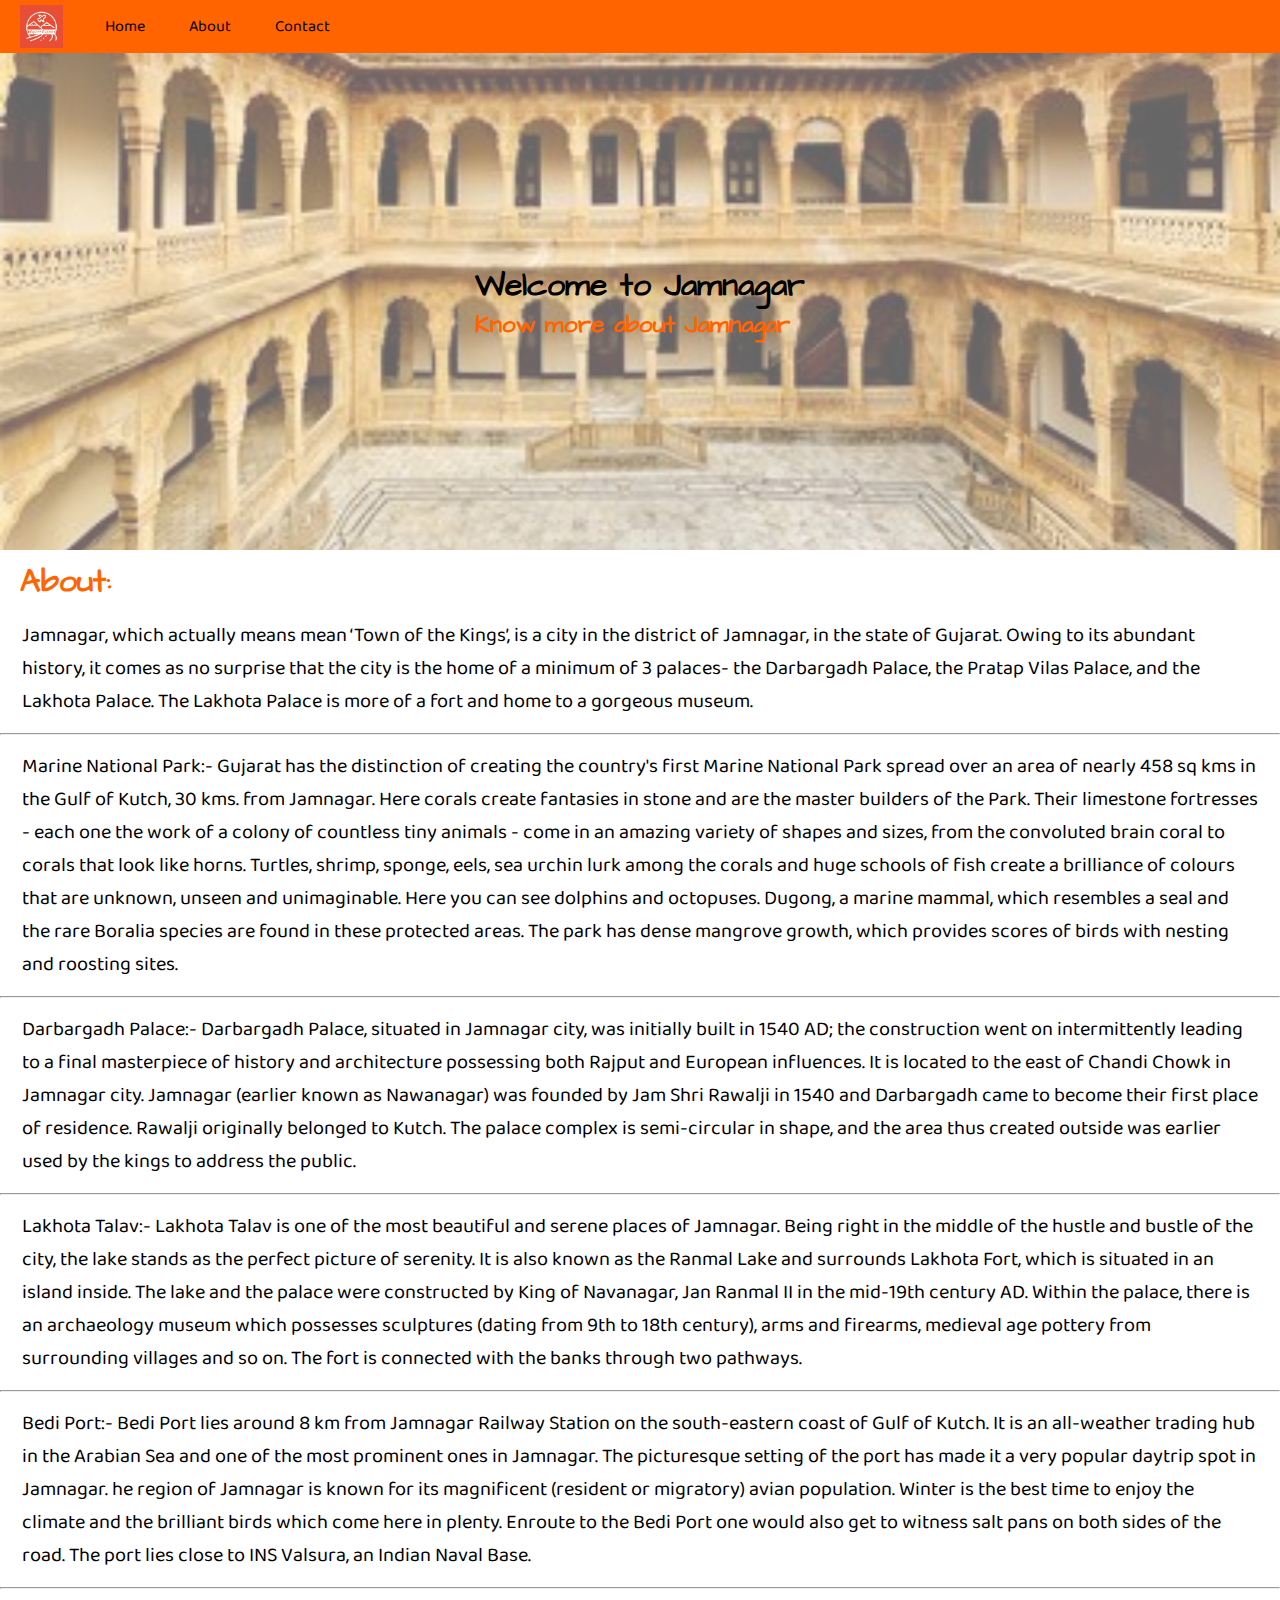
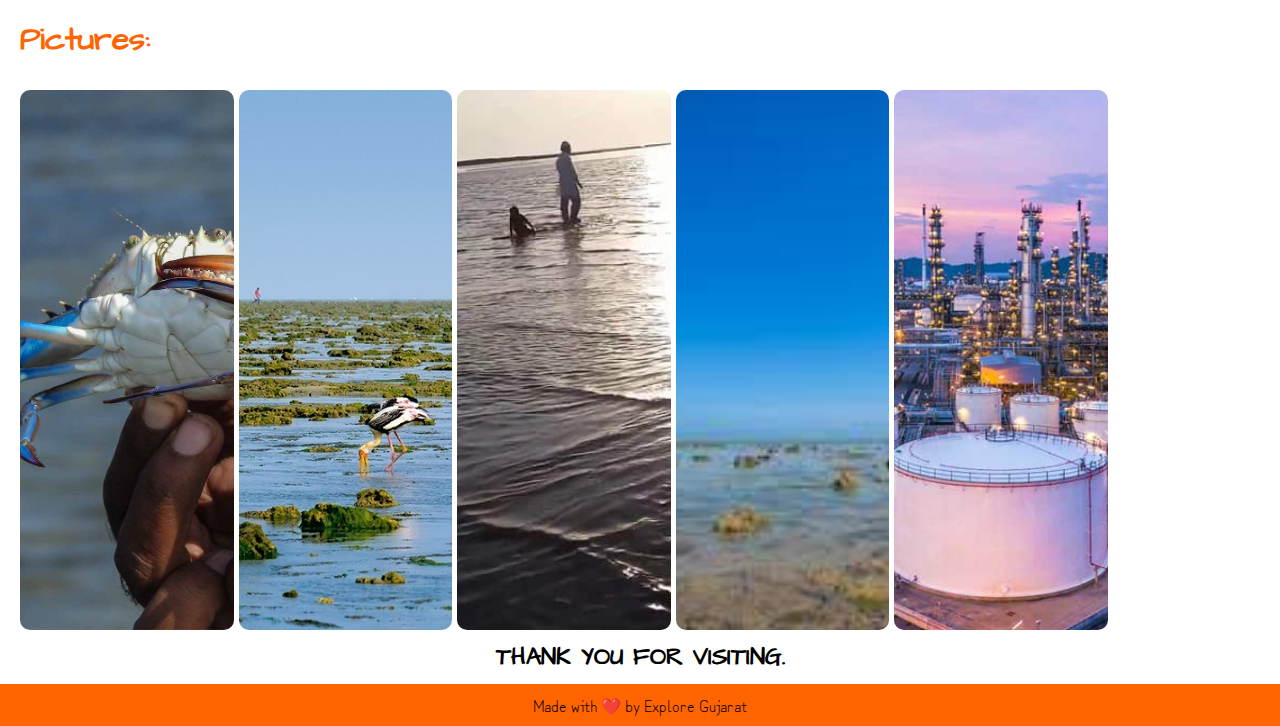
<file: HTML/jamnagar.html>
<!DOCTYPE html>
<html lang="en">

<head>
    <meta charset="UTF-8">
    <meta http-equiv="X-UA-Compatible" content="IE=edge">
    <meta name="viewport" content="width=device-width, initial-scale=1.0">
    <title>Welcome to Jamnagar</title>
    <link rel="apple-touch-icon" sizes="180x180" href="../img/logo/favicon_io/favicon.ico">
    <link rel="icon" type="image/png" sizes="32x32" href="../img/logo/favicon_io/favicon-32x32.png">
    <link rel="icon" type="image/png" sizes="16x16" href="../img/logo/favicon_io/favicon-16x16.png">
    <link rel="stylesheet" href="../CSS/index.css">
    <link rel="stylesheet" href="../CSS/utils.css">
    <link rel="stylesheet" href="../CSS/responsive.css">
    <link rel="stylesheet" href="../CSS/jamnagar.css">
</head>

<body>
    <nav id="navbar">
        <div class="logo">
            <img src="../img/logo.jpg" alt="">
        </div>
        <ul>
            <li class="item"><a href="../index.html">Home</a></li>
            <li class="item"><a href="../about.html">About</a></li>
            <li class="item"><a href="../contact.html">Contact</a></li>
        </ul>
    </nav>

    <main>
        <div class="container">
            <div class="welcome">
                <h1>Welcome to Jamnagar</h1>
                <h2>Know more about Jamnagar</h2>
            </div>
        </div> 
        <div class="box">
            <h1>About: </h1>
            <p class="pera">
                Jamnagar, which actually means mean ‘Town of the Kings’, is a city in the district of Jamnagar, in the state of Gujarat. Owing to its abundant history, it comes as no surprise that the city is the home of a minimum of 3 palaces- the Darbargadh Palace, the Pratap Vilas Palace, and the Lakhota Palace. The Lakhota Palace is more of a fort and home to a gorgeous museum.
            </p>
            <hr>
            <p class="pera"> 
                Marine National Park:-
                Gujarat has the distinction of creating the country's first Marine National Park spread over an area of nearly 458 sq kms in the Gulf of Kutch, 30 kms. from Jamnagar. Here corals create fantasies in stone and are the master builders of the Park. Their limestone fortresses - each one the work of a colony of countless tiny animals - come in an amazing variety of shapes and sizes, from the convoluted brain coral to corals that look like horns.
                Turtles, shrimp, sponge, eels, sea urchin lurk among the corals and huge schools of fish create a brilliance of colours that are unknown, unseen and unimaginable. Here you can see dolphins and octopuses.
                Dugong, a marine mammal, which resembles a seal and the rare Boralia species are found in these protected areas. The park has dense mangrove growth, which provides scores of birds with nesting and roosting sites.
            </p>
            <hr>
            <p class="pera">
                Darbargadh Palace:-
                Darbargadh Palace, situated in Jamnagar city, was initially built in 1540 AD; the construction went on intermittently leading to a final masterpiece of history and architecture possessing both Rajput and European influences. It is located to the east of Chandi Chowk in Jamnagar city. Jamnagar (earlier known as Nawanagar) was founded by Jam Shri Rawalji in 1540 and Darbargadh came to become their first place of residence. Rawalji originally belonged to Kutch. The palace complex is semi-circular in shape, and the area thus created outside was earlier used by the kings to address the public.  
            </p>
            <hr>
            <p class="pera">
                Lakhota Talav:-
                Lakhota Talav is one of the most beautiful and serene places of Jamnagar. Being right in the middle of the hustle and bustle of the city, the lake stands as the perfect picture of serenity. It is also known as the Ranmal Lake and surrounds Lakhota Fort, which is situated in an island inside. The lake and the palace were constructed by King of Navanagar, Jan Ranmal II in the mid-19th century AD.
                Within the palace, there is an archaeology museum which possesses sculptures (dating from 9th to 18th century), arms and firearms, medieval age pottery from surrounding villages and so on. The fort is connected with the banks through two pathways.
            </p>
            <hr>
            <p class="pera">
                Bedi Port:-
                Bedi Port lies around 8 km from Jamnagar Railway Station on the south-eastern coast of Gulf of Kutch. It is an all-weather trading hub in the Arabian Sea and one of the most prominent ones in Jamnagar. The picturesque setting of the port has made it a very popular daytrip spot in Jamnagar.
                he region of Jamnagar is known for its magnificent (resident or migratory) avian population. Winter is the best time to enjoy the climate and the brilliant birds which come here in plenty. Enroute to the Bedi Port one would also get to witness salt pans on both sides of the road. The port lies close to INS Valsura, an Indian Naval Base.
            </p>
            <hr>
        </div>

        <div class="box1">
            <h1>Pictures: </h1>
            <div class="gallery">
                <img src="../img/jamnagar/jamnagar2.jpg" alt="">
                <img src="../img/jamnagar/jamnagar3.jpg" alt="">
                <img src="../img/jamnagar/jamnagar4.jpg" alt="">
                <img src="../img/jamnagar/jamnagar5.jpg" alt="">
                <img src="../img/jamnagar/jamnagar6.jpg" alt="">
                
            </div>
            <h2>THANK YOU FOR VISITING.</h2>
        </div>
        </main>
    <footer class="center">
        <p>Made with ❤️ by Explore Gujarat</p>
    </footer>
</body>

</html>
</file>
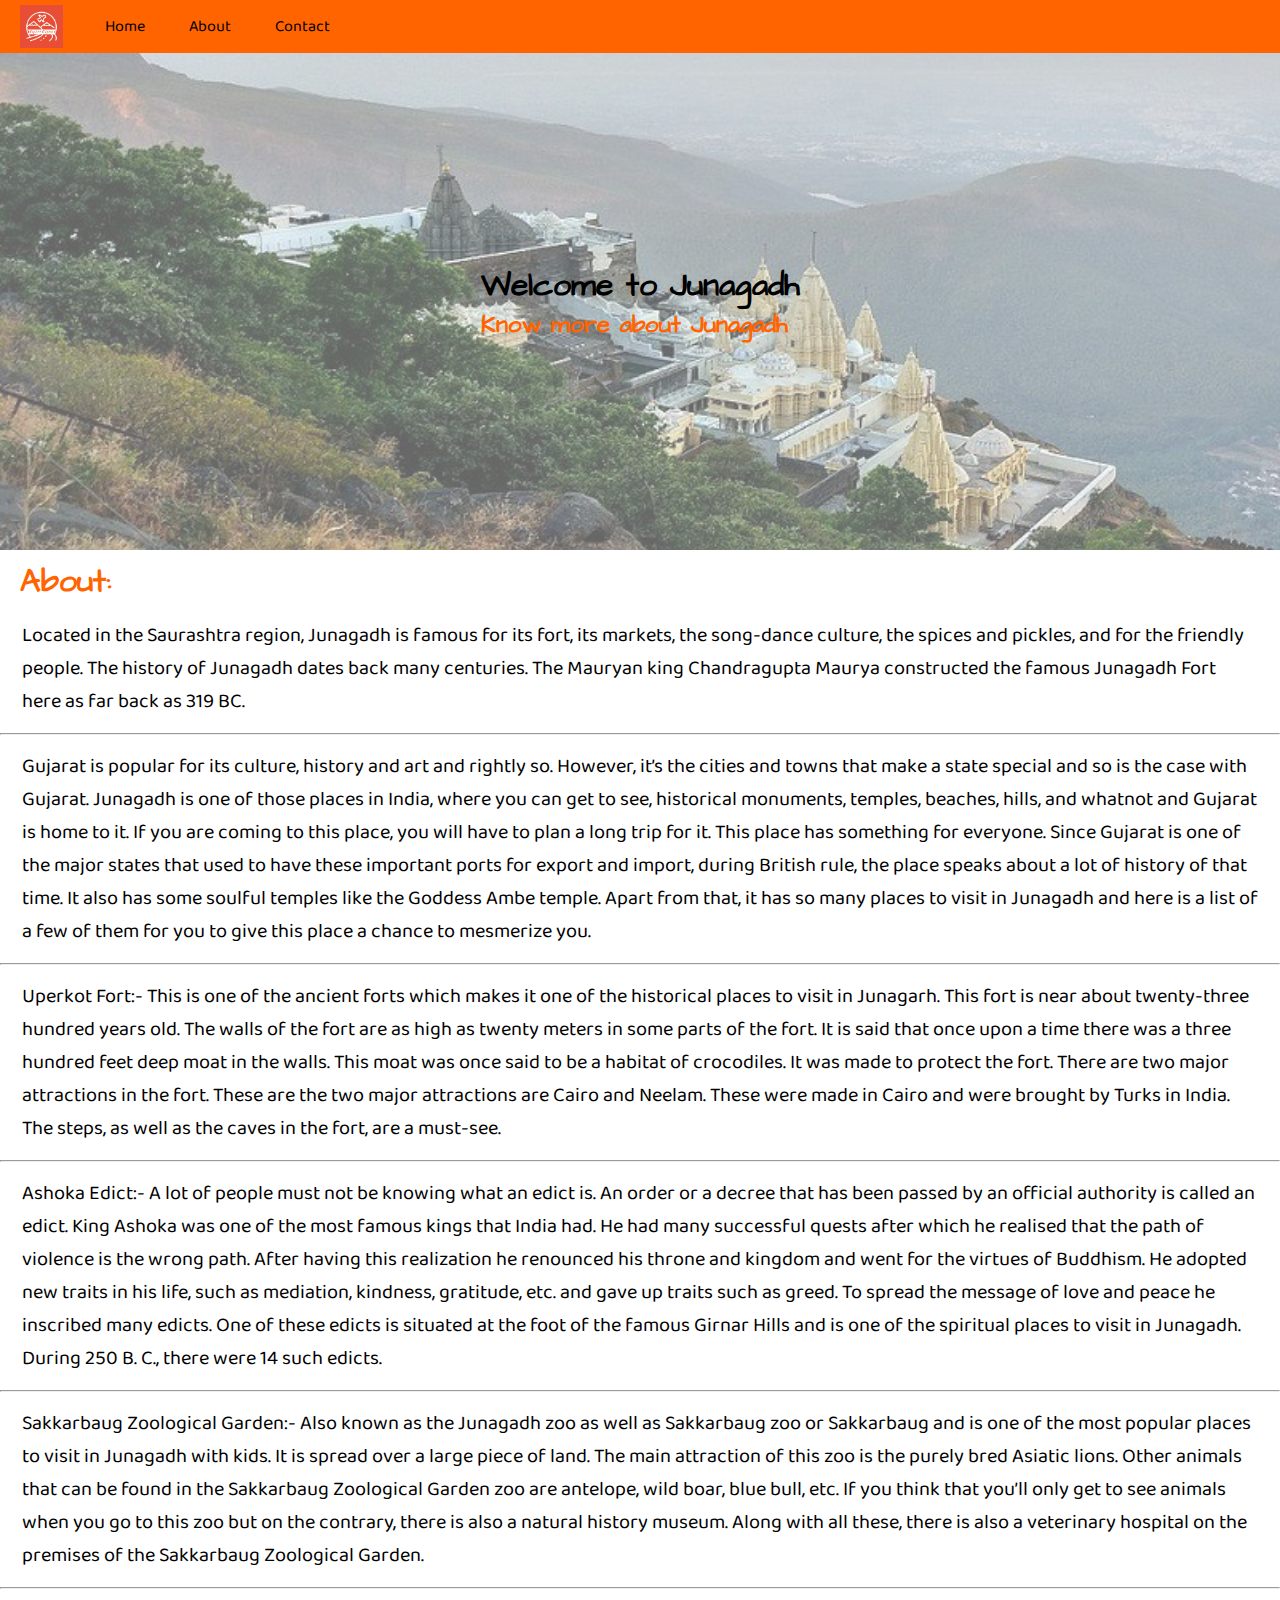
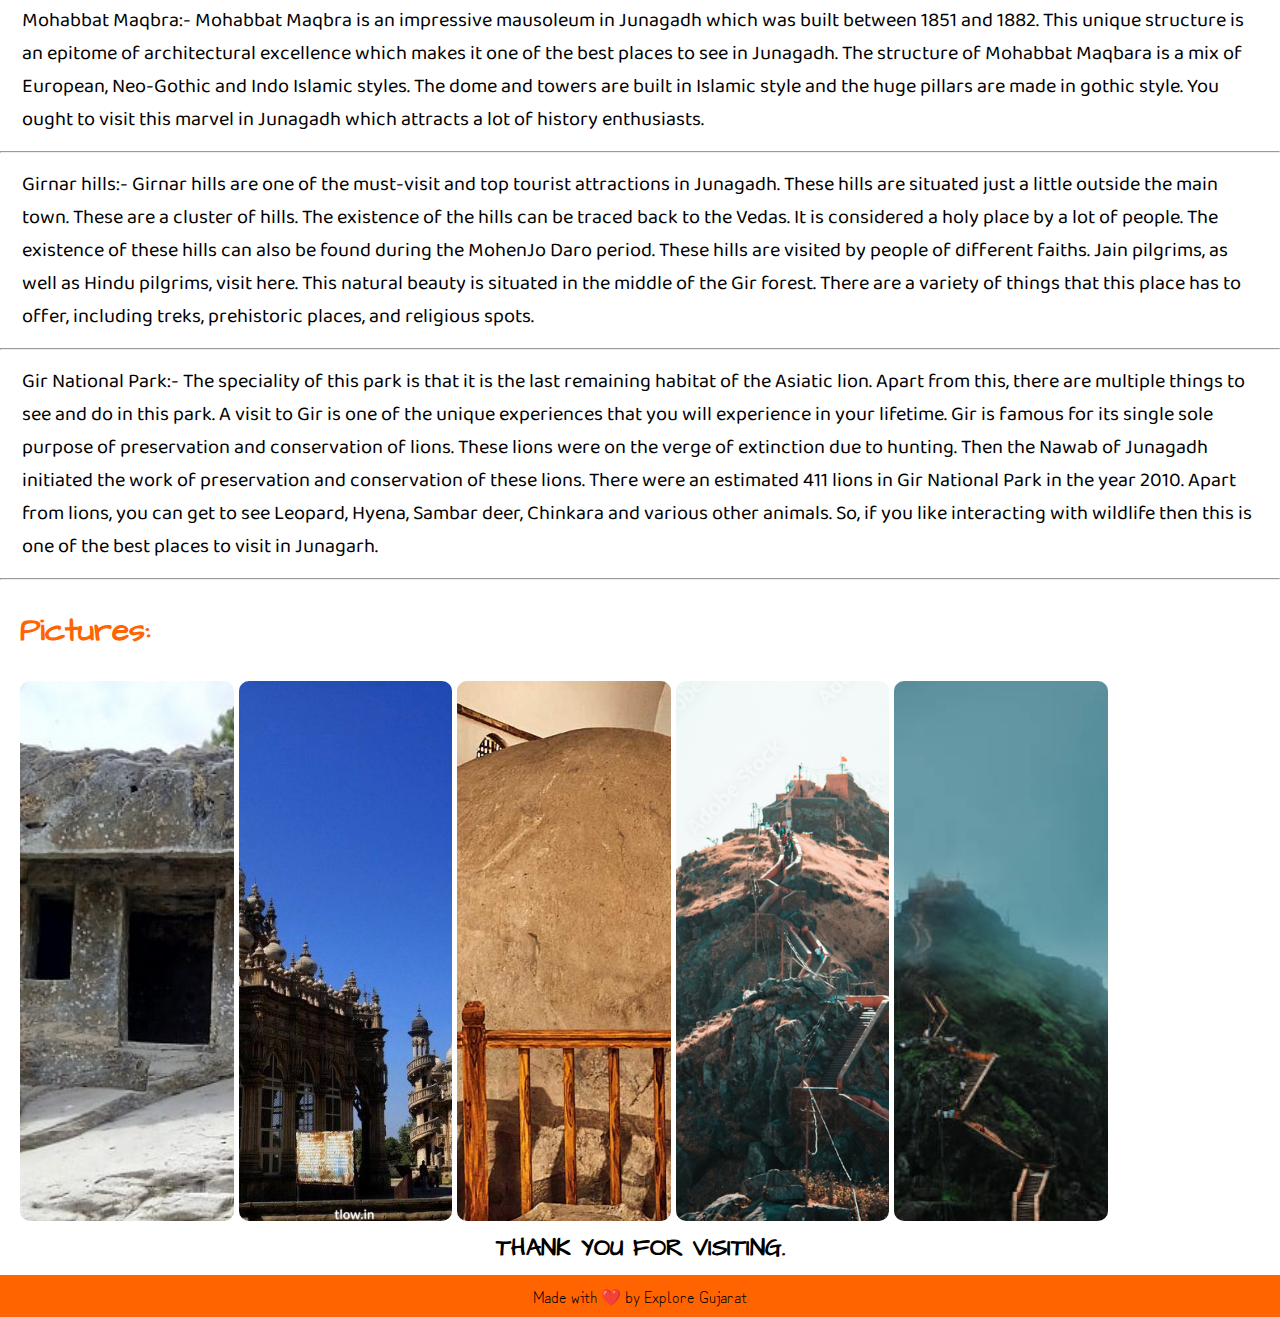
<file: HTML/junagadh.html>
<!DOCTYPE html>
<html lang="en">

<head>
    <meta charset="UTF-8">
    <meta http-equiv="X-UA-Compatible" content="IE=edge">
    <meta name="viewport" content="width=device-width, initial-scale=1.0">
    <title>Welcome to Junagadh</title>
    <link rel="apple-touch-icon" sizes="180x180" href="../img/logo/favicon_io/favicon.ico">
    <link rel="icon" type="image/png" sizes="32x32" href="../img/logo/favicon_io/favicon-32x32.png">
    <link rel="icon" type="image/png" sizes="16x16" href="../img/logo/favicon_io/favicon-16x16.png">
    <link rel="stylesheet" href="../CSS/index.css">
    <link rel="stylesheet" href="../CSS/utils.css">
    <link rel="stylesheet" href="../CSS/responsive.css">
    <link rel="stylesheet" href="../CSS/junagadh.css">
</head>

<body>
    <nav id="navbar">
        <div class="logo">
            <img src="../img/logo.jpg" alt="">
        </div>
        <ul>
            <li class="item"><a href="../index.html">Home</a></li>
            <li class="item"><a href="../about.html">About</a></li>
            <li class="item"><a href="../contact.html">Contact</a></li>
        </ul>
    </nav>

    <main>
        <div class="container">
            <div class="welcome">
                <h1>Welcome to Junagadh</h1>
                <h2>Know more about Junagadh</h2>
            </div>
        </div> 
        <div class="box">
            <h1>About: </h1>
            <p class="pera">
                Located in the Saurashtra region, Junagadh is famous for its fort, its markets, the song-dance culture, the spices and pickles, and for the friendly people. The history of Junagadh dates back many centuries. The Mauryan king Chandragupta Maurya constructed the famous Junagadh Fort here as far back as 319 BC.
            </p>
            <hr>
            <p class="pera"> 
                Gujarat is popular for its culture, history and art and rightly so. However, it’s the cities and towns that make a state special and so is the case with Gujarat. Junagadh is one of those places in India, where you can get to see, historical monuments, temples, beaches, hills, and whatnot and Gujarat is home to it. If you are coming to this place, you will have to plan a long trip for it. This place has something for everyone. Since Gujarat is one of the major states that used to have these important ports for export and import, during British rule, the place speaks about a lot of history of that time. It also has some soulful temples like the Goddess Ambe temple. Apart from that, it has so many places to visit in Junagadh and here is a list of a few of them for you to give this place a chance to mesmerize you.
            </p>
            <hr>
            <p class="pera">
                Uperkot Fort:- This is one of the ancient forts which makes it one of the historical places to visit in Junagarh. This fort is near about twenty-three hundred years old. The walls of the fort are as high as twenty meters in some parts of the fort. It is said that once upon a time there was a three hundred feet deep moat in the walls. This moat was once said to be a habitat of crocodiles. It was made to protect the fort. There are two major attractions in the fort. These are the two major attractions are Cairo and Neelam. These were made in Cairo and were brought by Turks in India. The steps, as well as the caves in the fort, are a must-see.  
            </p>
            <hr>
            <p class="pera">
                Ashoka Edict:- A lot of people must not be knowing what an edict is. An order or a decree that has been passed by an official authority is called an edict. King Ashoka was one of the most famous kings that India had. He had many successful quests after which he realised that the path of violence is the wrong path. After having this realization he renounced his throne and kingdom and went for the virtues of Buddhism. He adopted new traits in his life, such as mediation, kindness, gratitude, etc. and gave up traits such as greed. To spread the message of love and peace he inscribed many edicts. One of these edicts is situated at the foot of the famous Girnar Hills and is one of the spiritual places to visit in Junagadh. During 250 B. C., there were 14 such edicts.
            </p>
            <hr>
            <p class="pera">
                Sakkarbaug Zoological Garden:- Also known as the Junagadh zoo as well as Sakkarbaug zoo or Sakkarbaug and is one of the most popular places to visit in Junagadh with kids. It is spread over a large piece of land. The main attraction of this zoo is the purely bred Asiatic lions. Other animals that can be found in the Sakkarbaug Zoological Garden zoo are antelope, wild boar, blue bull, etc. If you think that you’ll only get to see animals when you go to this zoo but on the contrary, there is also a natural history museum. Along with all these, there is also a veterinary hospital on the premises of the Sakkarbaug Zoological Garden.
            </p>
            <hr>
            <p class="pera">
                Mohabbat Maqbra:- Mohabbat Maqbra is an impressive mausoleum in Junagadh which was built between 1851 and 1882. This unique structure is an epitome of architectural excellence which makes it one of the best places to see in Junagadh. The structure of Mohabbat Maqbara is a mix of European, Neo-Gothic and Indo Islamic styles. The dome and towers are built in Islamic style and the huge pillars are made in gothic style. You ought to visit this marvel in Junagadh which attracts a lot of history enthusiasts.
            </p>
            <hr>
            <p class="pera">
                Girnar hills:- Girnar hills are one of the must-visit and top tourist attractions in Junagadh. These hills are situated just a little outside the main town. These are a cluster of hills. The existence of the hills can be traced back to the Vedas. It is considered a holy place by a lot of people. The existence of these hills can also be found during the MohenJo Daro period. These hills are visited by people of different faiths. Jain pilgrims, as well as Hindu pilgrims, visit here. This natural beauty is situated in the middle of the Gir forest. There are a variety of things that this place has to offer, including treks, prehistoric places, and religious spots.
            </p>
            <hr>
            <p class="pera">
                Gir National Park:- The speciality of this park is that it is the last remaining habitat of the Asiatic lion. Apart from this, there are multiple things to see and do in this park. A visit to Gir is one of the unique experiences that you will experience in your lifetime. Gir is famous for its single sole purpose of preservation and conservation of lions. These lions were on the verge of extinction due to hunting. Then the Nawab of Junagadh initiated the work of preservation and conservation of these lions. There were an estimated 411 lions in Gir National Park in the year 2010. Apart from lions, you can get to see Leopard, Hyena, Sambar deer, Chinkara and various other animals. So, if you like interacting with wildlife then this is one of the best places to visit in Junagarh.
            </p>
            <hr>
        </div>

        <div class="box1">
            <h1>Pictures: </h1>
            <div class="gallery">
                <img src="../img/junagadh/junagadh1.jpg" alt="">
                <img src="../img/junagadh/junagadh2.jpeg" alt="">
                <img src="../img/junagadh/junagadh3.jpg" alt="">
                <img src="../img/junagadh/junagadh4.jpg" alt="">
                <img src="../img/junagadh/junagadh5.jpg" alt="">
            </div>
            <h2>THANK YOU FOR VISITING.</h2>
        </div>
        </main>
    <footer class="center">
        <p>Made with ❤️ by Explore Gujarat</p>
    </footer>
</body>
</html>
</file>
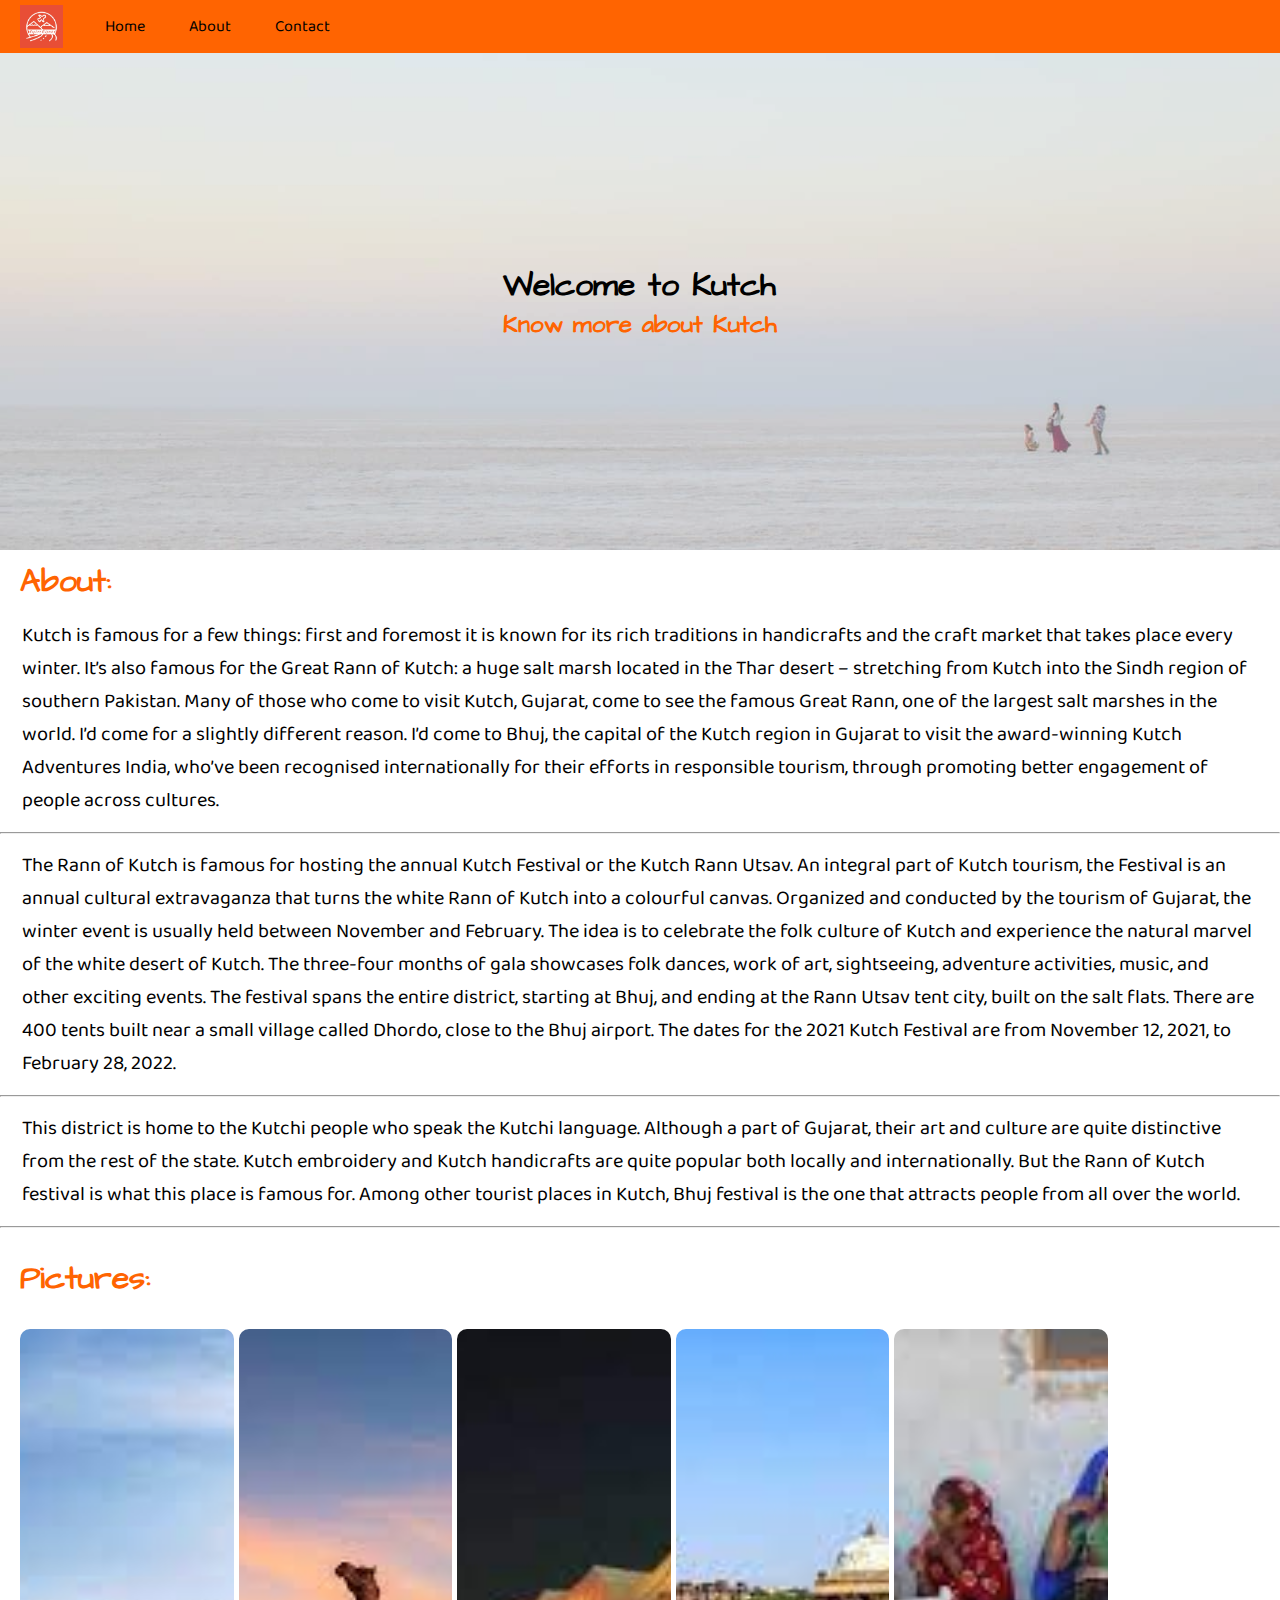
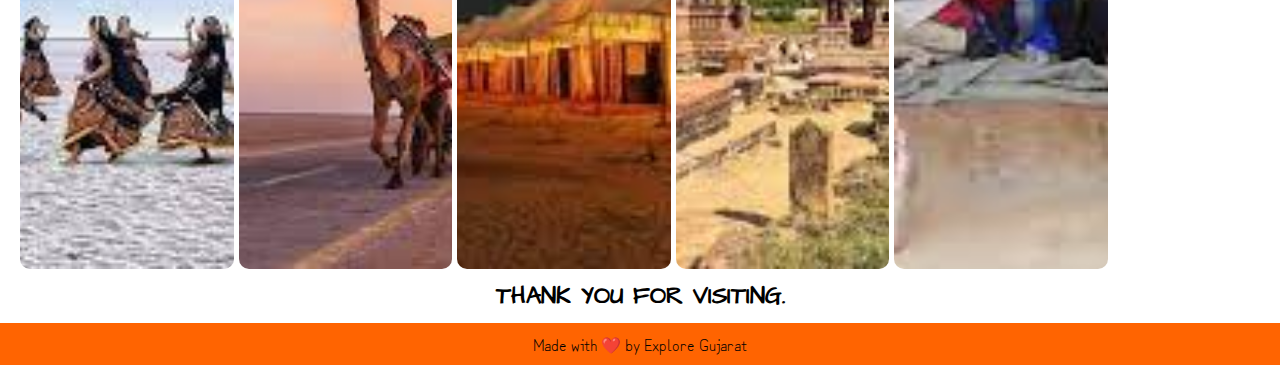
<file: HTML/kutch.html>
<!DOCTYPE html>
<html lang="en">

<head>
    <meta charset="UTF-8">
    <meta http-equiv="X-UA-Compatible" content="IE=edge">
    <meta name="viewport" content="width=device-width, initial-scale=1.0">
    <title>Welcome to Kutch</title>
    <link rel="apple-touch-icon" sizes="180x180" href="../img/logo/favicon_io/favicon.ico">
    <link rel="icon" type="image/png" sizes="32x32" href="../img/logo/favicon_io/favicon-32x32.png">
    <link rel="icon" type="image/png" sizes="16x16" href="../img/logo/favicon_io/favicon-16x16.png">
    <link rel="stylesheet" href="../CSS/index.css">
    <link rel="stylesheet" href="../CSS/utils.css">
    <link rel="stylesheet" href="../CSS/responsive.css">
    <link rel="stylesheet" href="../CSS/kutch.css">
</head>

<body>
    <nav id="navbar">
        <div class="logo">
            <img src="../img/logo.jpg" alt="">
        </div>
        <ul>
            <li class="item"><a href="../index.html">Home</a></li>
            <li class="item"><a href="../about.html">About</a></li>
            <li class="item"><a href="../contact.html">Contact</a></li>
        </ul>
    </nav>

    <main>
        <div class="container">
            <div class="welcome">
                <h1>Welcome to Kutch</h1>
                <h2>Know more about Kutch</h2>
            </div>
        </div>
        <div class="box">
            <h1>About: </h1>
            <p class="pera">
                Kutch is famous for a few things: first and foremost it is known for its rich traditions in handicrafts
                and the craft market that takes place every winter. It’s also famous for the Great Rann of Kutch: a huge
                salt marsh located in the Thar desert – stretching from Kutch into the Sindh region of southern
                Pakistan.
                Many of those who come to visit Kutch, Gujarat, come to see the famous Great Rann, one of the largest
                salt marshes in the world.
                I’d come for a slightly different reason. I’d come to Bhuj, the capital of the Kutch region in Gujarat
                to visit the award-winning Kutch Adventures India, who’ve been recognised internationally for their
                efforts in responsible tourism, through promoting better engagement of people across cultures.
            </p>
            <hr>
            <p class="pera">
                The Rann of Kutch is famous for hosting the annual Kutch Festival or the Kutch Rann Utsav. An integral
                part of Kutch tourism, the Festival is an annual cultural extravaganza that turns the white Rann of
                Kutch into a colourful canvas.
                Organized and conducted by the tourism of Gujarat, the winter event is usually held between November and
                February. The idea is to celebrate the folk culture of Kutch and experience the natural marvel of the
                white desert of Kutch. The three-four months of gala showcases folk dances, work of art, sightseeing,
                adventure activities, music, and other exciting events.
                The festival spans the entire district, starting at Bhuj, and ending at the Rann Utsav tent city, built
                on the salt flats. There are 400 tents built near a small village called Dhordo, close to the Bhuj
                airport. The dates for the 2021 Kutch Festival are from November 12, 2021, to February 28, 2022.
            </p>
            <hr>
            <p class="pera">
                This district is home to the Kutchi people who speak the Kutchi language. Although a part of Gujarat,
                their art and culture are quite distinctive from the rest of the state. Kutch embroidery and Kutch
                handicrafts are quite popular both locally and internationally. But the Rann of Kutch festival is what
                this place is famous for. Among other tourist places in Kutch, Bhuj festival is the one that attracts
                people from all over the world.
            </p>
            <hr>
        </div>

        <div class="box1">
            <h1>Pictures: </h1>
            <div class="gallery">
                <img src="../img/kutch/kutch1.jpg" alt="">
                <img src="../img/kutch/kutch2.jpg" alt="">
                <img src="../img/kutch/kutch3.jpg" alt="">
                <img src="../img/kutch/kutch4.jpg" alt="">
                <img src="../img/kutch/kutch5.jpg" alt="">
            </div>
            <h2>THANK YOU FOR VISITING.</h2>
        </div>
    </main>
    <footer class="center">
        <p>Made with ❤️ by Explore Gujarat</p>
    </footer>
</body>

</html>
</file>
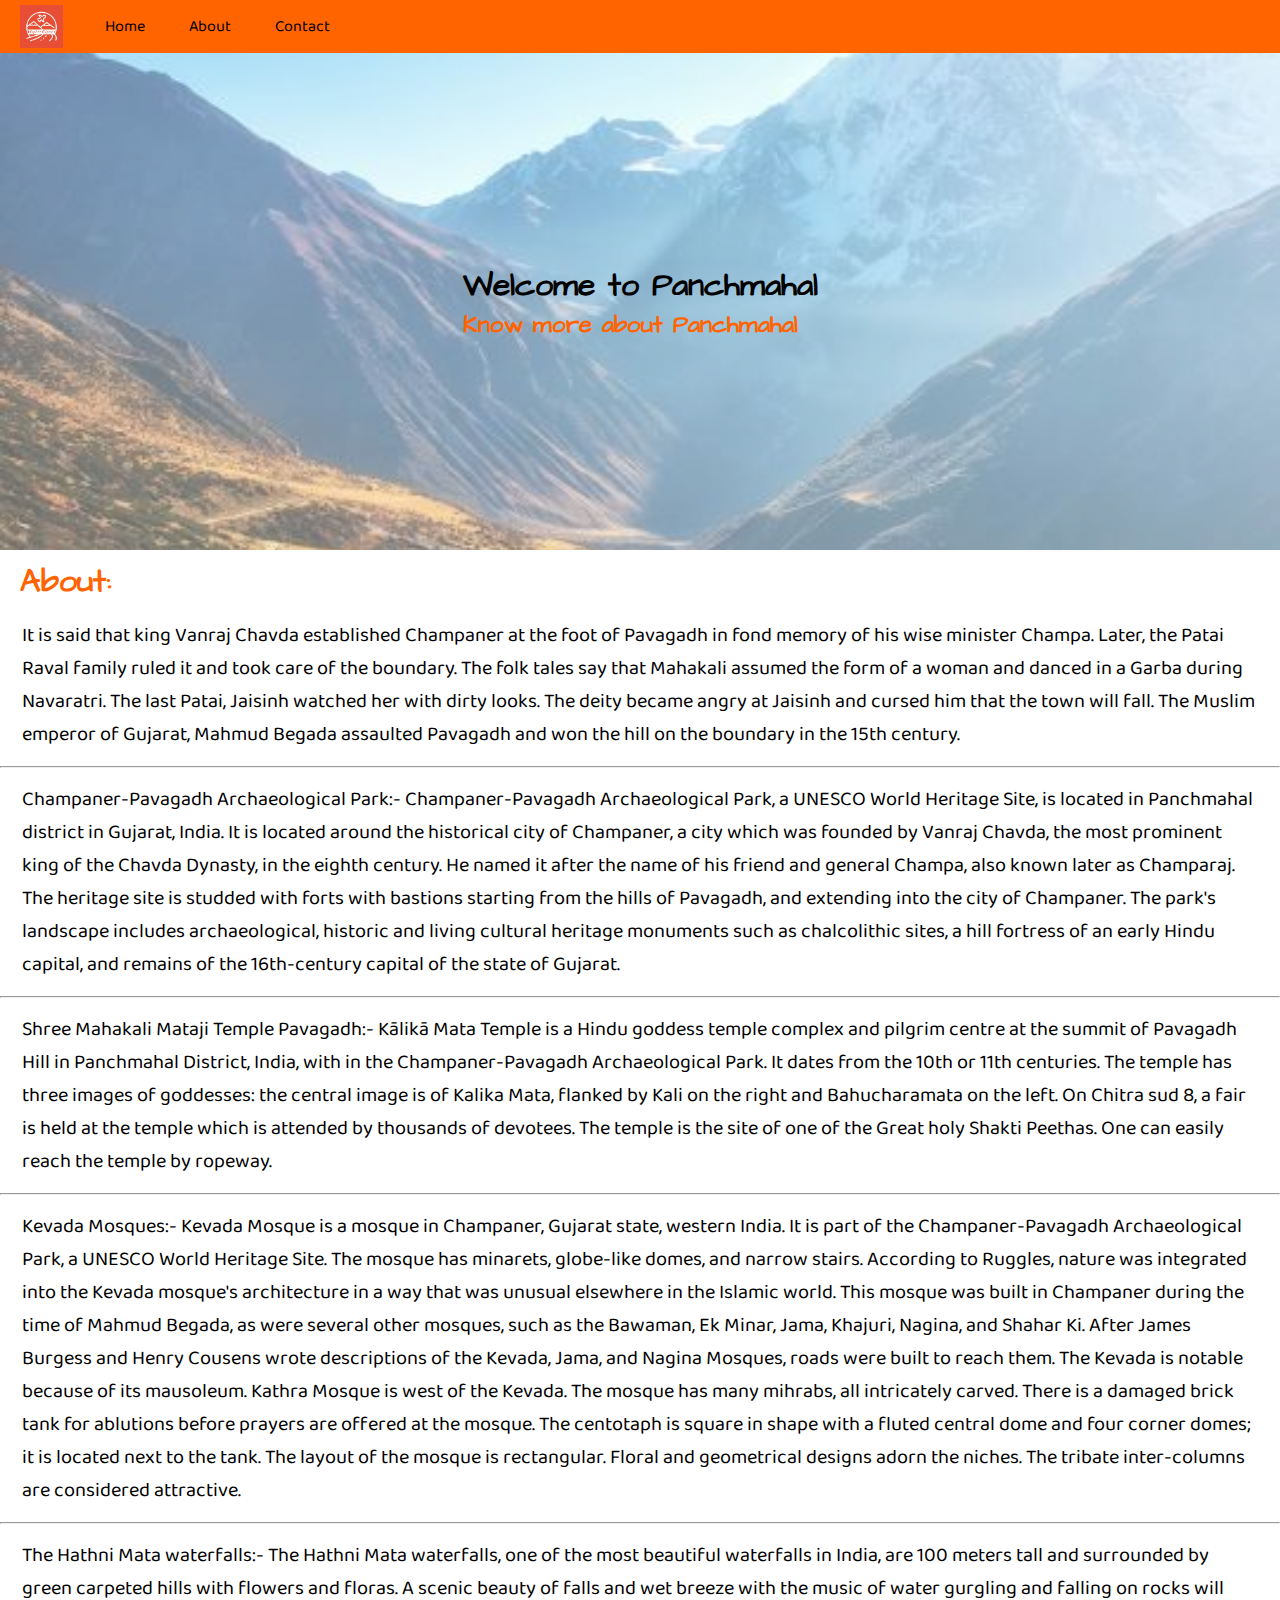
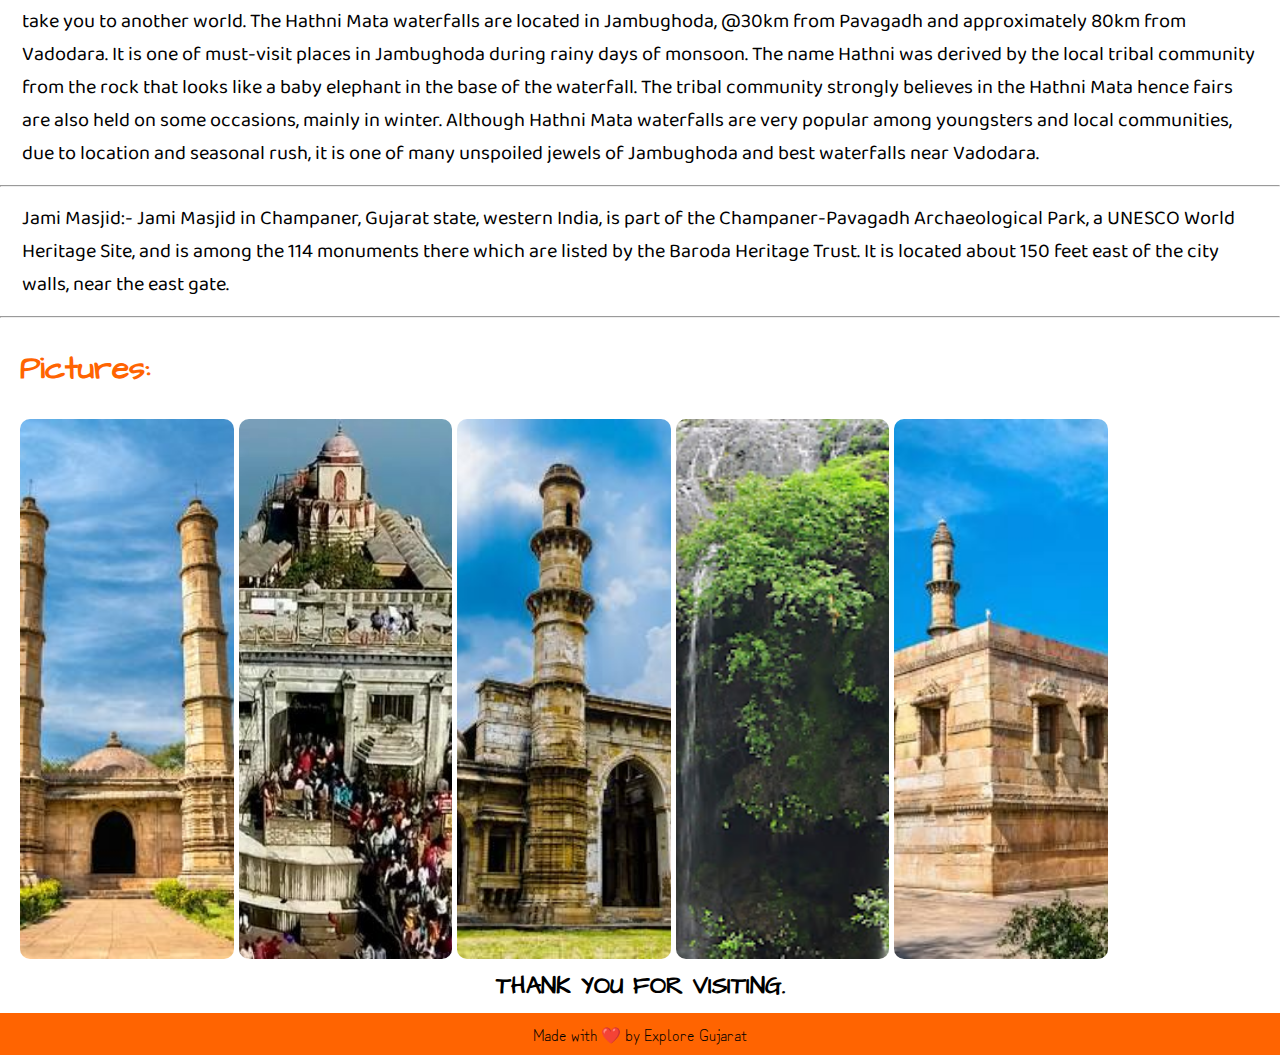
<file: HTML/panchmahal.html>
<!DOCTYPE html>
<html lang="en">

<head>
    <meta charset="UTF-8">
    <meta http-equiv="X-UA-Compatible" content="IE=edge">
    <meta name="viewport" content="width=device-width, initial-scale=1.0">
    <title>Welcome to Panchmahal</title>
    <link rel="apple-touch-icon" sizes="180x180" href="../img/logo/favicon_io/favicon.ico">
    <link rel="icon" type="image/png" sizes="32x32" href="../img/logo/favicon_io/favicon-32x32.png">
    <link rel="icon" type="image/png" sizes="16x16" href="../img/logo/favicon_io/favicon-16x16.png">
    <link rel="stylesheet" href="../CSS/index.css">
    <link rel="stylesheet" href="../CSS/utils.css">
    <link rel="stylesheet" href="../CSS/responsive.css">
    <link rel="stylesheet" href="../CSS/panchmahal.css">
</head>

<body>
    <nav id="navbar">
        <div class="logo">
            <img src="../img/logo.jpg" alt="">
        </div>
        <ul>
            <li class="item"><a href="../index.html">Home</a></li>
            <li class="item"><a href="../about.html">About</a></li>
            <li class="item"><a href="../contact.html">Contact</a></li>
        </ul>
    </nav>

    <main>
        <div class="container">
            <div class="welcome">
                <h1>Welcome to Panchmahal</h1>
                <h2>Know more about Panchmahal</h2>
            </div>
        </div> 
        <div class="box">
            <h1>About: </h1>
            <p class="pera">
                It is said that king Vanraj Chavda established Champaner at the foot of Pavagadh in fond memory of his wise minister Champa. Later, the Patai Raval family ruled it and took care of the boundary. The folk tales say that Mahakali assumed the form of a woman and danced in a Garba during Navaratri. The last Patai, Jaisinh watched her with dirty looks. The deity became angry at Jaisinh and cursed him that the town will fall. The Muslim emperor of Gujarat, Mahmud Begada assaulted Pavagadh and won the hill on the boundary in the 15th century.
            </p>
            <hr>
            <p class="pera"> 
                Champaner-Pavagadh Archaeological Park:-
                Champaner-Pavagadh Archaeological Park, a UNESCO World Heritage Site, is located in Panchmahal district in Gujarat, India. It is located around the historical city of Champaner, a city which was founded by Vanraj Chavda, the most prominent king of the Chavda Dynasty, in the eighth century. He named it after the name of his friend and general Champa, also known later as Champaraj. The heritage site is studded with forts with bastions starting from the hills of Pavagadh, and extending into the city of Champaner. The park's landscape includes archaeological, historic and living cultural heritage monuments such as chalcolithic sites, a hill fortress of an early Hindu capital, and remains of the 16th-century capital of the state of Gujarat. 
            </p>
            <hr>
            <p class="pera">
                Shree Mahakali Mataji Temple Pavagadh:-
                Kālikā Mata Temple is a Hindu goddess temple complex and pilgrim centre at the summit of Pavagadh Hill in Panchmahal District, India, with in the Champaner-Pavagadh Archaeological Park. It dates from the 10th or 11th centuries. The temple has three images of goddesses: the central image is of Kalika Mata, flanked by Kali on the right and Bahucharamata on the left. On Chitra sud 8, a fair is held at the temple which is attended by thousands of devotees. The temple is the site of one of the Great holy Shakti Peethas. One can easily reach the temple by ropeway.  
            </p>
            <hr>
            <p class="pera">
                Kevada Mosques:-
                Kevada Mosque is a mosque in Champaner, Gujarat state, western India. It is part of the Champaner-Pavagadh Archaeological Park, a UNESCO World Heritage Site. The mosque has minarets, globe-like domes, and narrow stairs. According to Ruggles, nature was integrated into the Kevada mosque's architecture in a way that was unusual elsewhere in the Islamic world. This mosque was built in Champaner during the time of Mahmud Begada, as were several other mosques, such as the Bawaman, Ek Minar, Jama, Khajuri, Nagina, and Shahar Ki. After James Burgess and Henry Cousens wrote descriptions of the Kevada, Jama, and Nagina Mosques, roads were built to reach them. The Kevada is notable because of its mausoleum. Kathra Mosque is west of the Kevada. The mosque has many mihrabs, all intricately carved. There is a damaged brick tank for ablutions before prayers are offered at the mosque. The centotaph is square in shape with a fluted central dome and four corner domes; it is located next to the tank. The layout of the mosque is rectangular. Floral and geometrical designs adorn the niches. The tribate inter-columns are considered attractive.
            </p>
            <hr>
            <p class="pera">
                The Hathni Mata waterfalls:-
                The Hathni Mata waterfalls, one of the most beautiful waterfalls in India, are 100 meters tall and surrounded by green carpeted hills with flowers and floras. A scenic beauty of falls and wet breeze with the music of water gurgling and falling on rocks will take you to another world. The Hathni Mata waterfalls are located in Jambughoda, @30km from Pavagadh and approximately 80km from Vadodara. It is one of must-visit places in Jambughoda during rainy days of monsoon. The name Hathni was derived by the local tribal community from the rock that looks like a baby elephant in the base of the waterfall. The tribal community strongly believes in the Hathni Mata hence fairs are also held on some occasions, mainly in winter. Although Hathni Mata waterfalls are very popular among youngsters and local communities, due to location and seasonal rush, it is one of many unspoiled jewels of Jambughoda and best waterfalls near Vadodara.
            </p>
            <hr>
            <p class="pera">
                Jami Masjid:-
                Jami Masjid in Champaner, Gujarat state, western India, is part of the Champaner-Pavagadh Archaeological Park, a UNESCO World Heritage Site, and is among the 114 monuments there which are listed by the Baroda Heritage Trust. It is located about 150 feet east of the city walls, near the east gate. 
            </p>
            <hr>
        </div>

        <div class="box1">
            <h1>Pictures: </h1>
            <div class="gallery">
                <img src="../img/panchmahal/panchmahal1.jpg" alt="">
                <img src="../img/panchmahal/panchmahal3.jpg" alt="">
                <img src="../img/panchmahal/panchmahal4.jpg" alt="">
                <img src="../img/panchmahal/panchmahal5.jpg" alt="">
                <img src="../img/panchmahal/panchmahal6.jpg" alt="">
            </div>
            <h2>THANK YOU FOR VISITING.</h2>
        </div>
        </main>
    <footer class="center">
        <p>Made with ❤️ by Explore Gujarat</p>
    </footer>
</body>

</html>
</file>
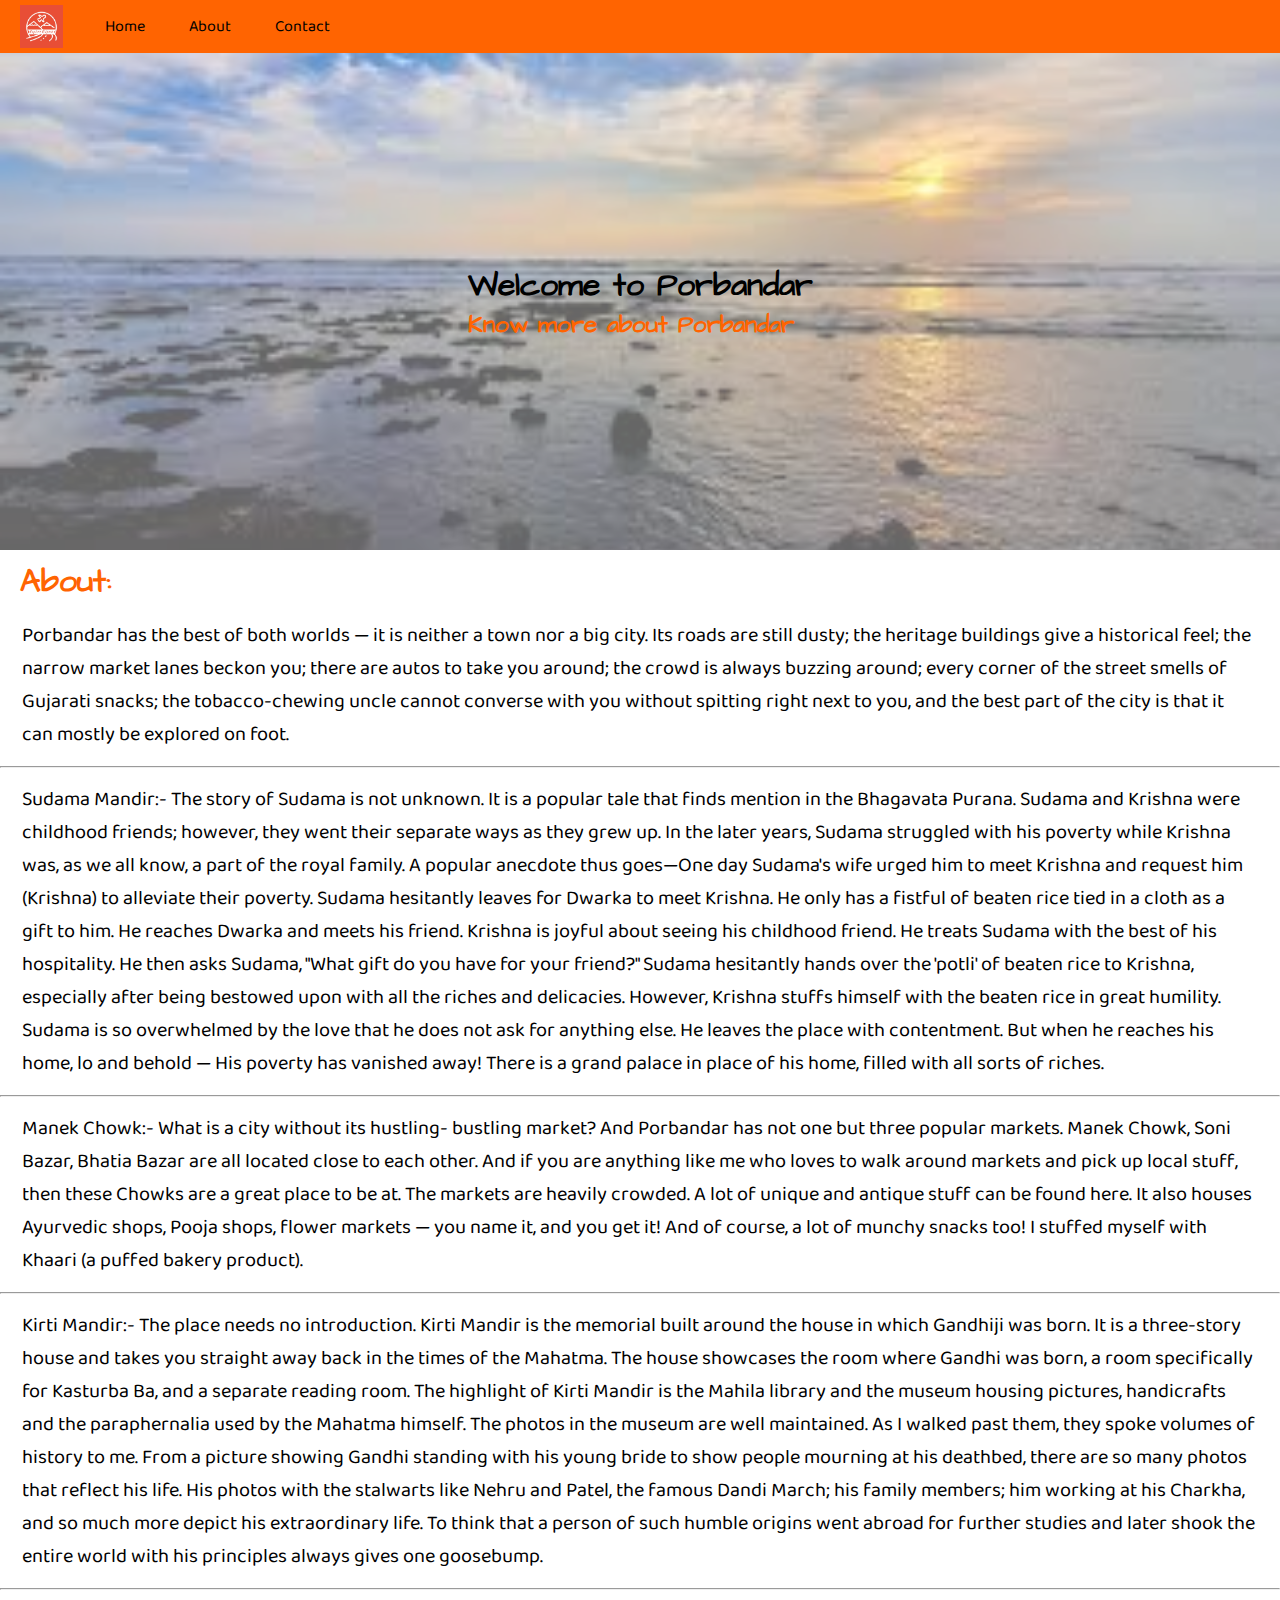
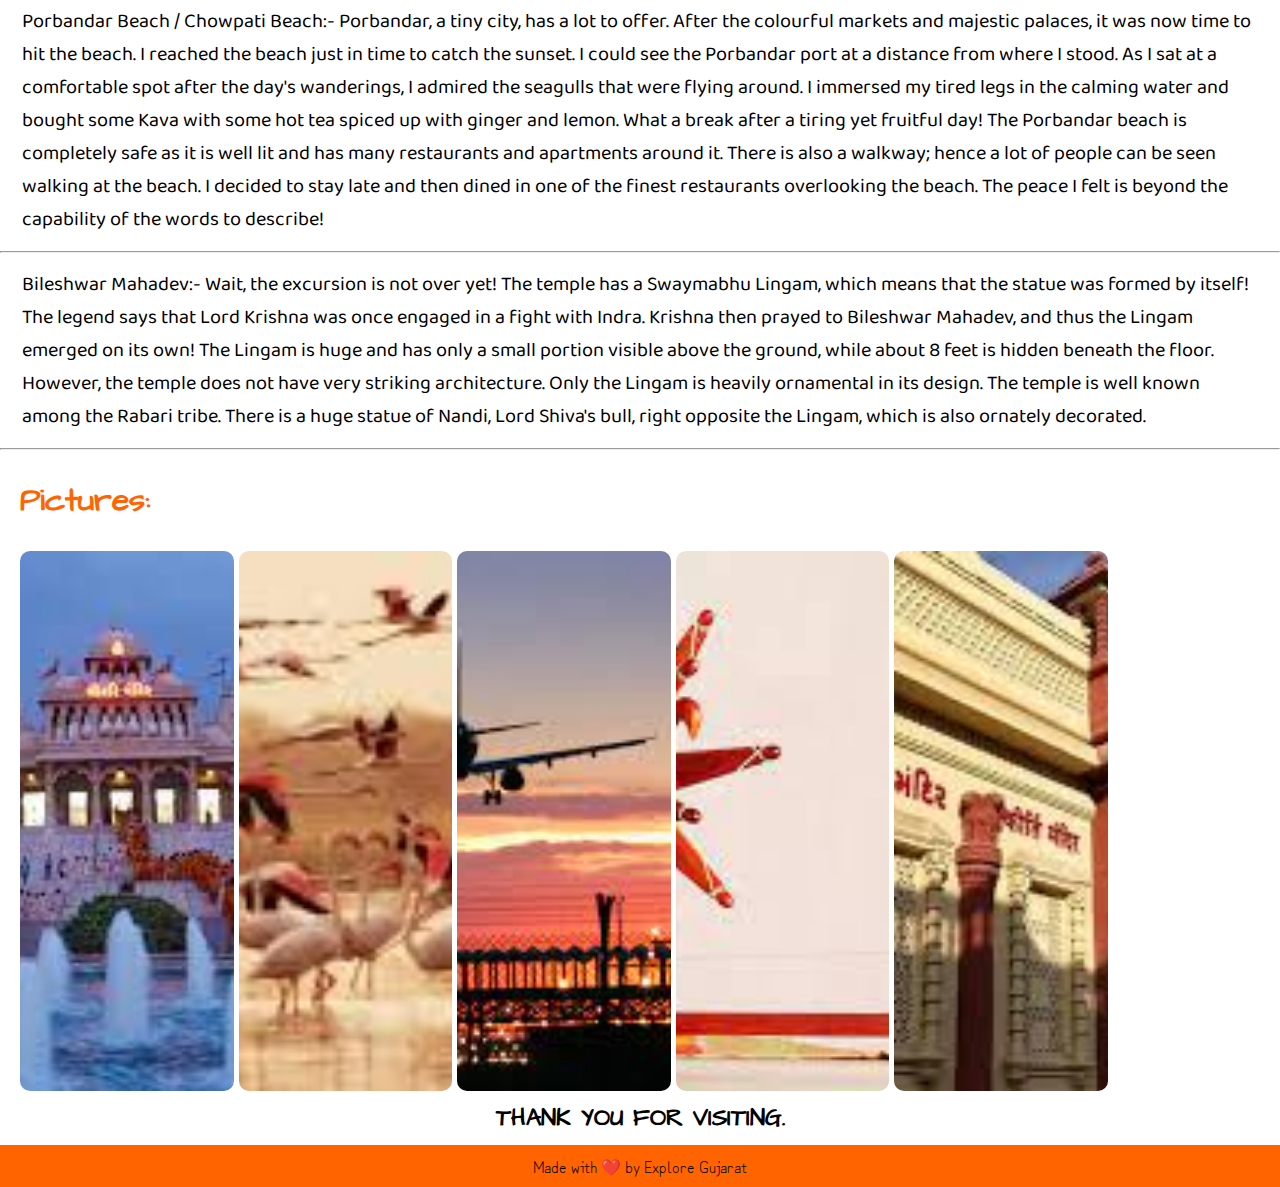
<file: HTML/porbandar.html>
<!DOCTYPE html>
<html lang="en">

<head>
    <meta charset="UTF-8">
    <meta http-equiv="X-UA-Compatible" content="IE=edge">
    <meta name="viewport" content="width=device-width, initial-scale=1.0">
    <title>Welcome to Porbandar</title>
    <link rel="apple-touch-icon" sizes="180x180" href="../img/logo/favicon_io/favicon.ico">
    <link rel="icon" type="image/png" sizes="32x32" href="../img/logo/favicon_io/favicon-32x32.png">
    <link rel="icon" type="image/png" sizes="16x16" href="../img/logo/favicon_io/favicon-16x16.png">
    <link rel="stylesheet" href="../CSS/index.css">
    <link rel="stylesheet" href="../CSS/utils.css">
    <link rel="stylesheet" href="../CSS/responsive.css">
    <link rel="stylesheet" href="../CSS/porbandar.css">
</head>

<body>
    <nav id="navbar">
        <div class="logo">
            <img src="../img/logo.jpg" alt="">
        </div>
        <ul>
            <li class="item"><a href="../index.html">Home</a></li>
            <li class="item"><a href="../about.html">About</a></li>
            <li class="item"><a href="../contact.html">Contact</a></li>
        </ul>
    </nav>

    <main>
        <div class="container">
            <div class="welcome">
                <h1>Welcome to Porbandar</h1>
                <h2>Know more about Porbandar</h2>
            </div>
        </div> 
        <div class="box">
            <h1>About: </h1>
            <p class="pera">
                Porbandar has the best of both worlds — it is neither a town nor a big city. Its roads are still dusty; the heritage buildings give a historical feel; the narrow market lanes beckon you; there are autos to take you around; the crowd is always buzzing around; every corner of the street smells of Gujarati snacks; the tobacco-chewing uncle cannot converse with you without spitting right next to you, and the best part of the city is that it can mostly be explored on foot.
            </p>
            <hr>
            <p class="pera"> 
                Sudama Mandir:-
                The story of Sudama is not unknown. It is a popular tale that finds mention in the Bhagavata Purana. Sudama and Krishna were childhood friends; however, they went their separate ways as they grew up. In the later years, Sudama struggled with his poverty while Krishna was, as we all know, a part of the royal family.
                A popular anecdote thus goes—One day Sudama's wife urged him to meet Krishna and request him (Krishna) to alleviate their poverty. Sudama hesitantly leaves for Dwarka to meet Krishna. He only has a fistful of beaten rice tied in a cloth as a gift to him. He reaches Dwarka and meets his friend. Krishna is joyful about seeing his childhood friend. He treats Sudama with the best of his hospitality. He then asks Sudama, "What gift do you have for your friend?" Sudama hesitantly hands over the 'potli' of beaten rice to Krishna, especially after being bestowed upon with all the riches and delicacies. However, Krishna stuffs himself with the beaten rice in great humility.
                Sudama is so overwhelmed by the love that he does not ask for anything else. He leaves the place with contentment. But when he reaches his home, lo and behold — His poverty has vanished away! There is a grand palace in place of his home, filled with all sorts of riches.
            </p>
            <hr>
            <p class="pera">
                Manek Chowk:-
                What is a city without its hustling- bustling market? And Porbandar has not one but three popular markets.
                Manek Chowk, Soni Bazar, Bhatia Bazar are all located close to each other. And if you are anything like me who loves to walk around markets and pick up local stuff, then these Chowks are a great place to be at. The markets are heavily crowded. A lot of unique and antique stuff can be found here. It also houses Ayurvedic shops, Pooja shops, flower markets — you name it, and you get it! And of course, a lot of munchy snacks too! I stuffed myself with Khaari (a puffed bakery product).   
            </p>
            <hr>
            <p class="pera">
                Kirti Mandir:-
                The place needs no introduction. Kirti Mandir is the memorial built around the house in which Gandhiji was born. It is a three-story house and takes you straight away back in the times of the Mahatma. The house showcases the room where Gandhi was born, a room specifically for Kasturba Ba, and a separate reading room. The highlight of Kirti Mandir is the Mahila library and the museum housing pictures, handicrafts and the paraphernalia used by the Mahatma himself.
                The photos in the museum are well maintained. As I walked past them, they spoke volumes of history to me. From a picture showing Gandhi standing with his young bride to show people mourning at his deathbed, there are so many photos that reflect his life. His photos with the stalwarts like Nehru and Patel, the famous Dandi March; his family members; him working at his Charkha, and so much more depict his extraordinary life.
                To think that a person of such humble origins went abroad for further studies and later shook the entire world with his principles always gives one goosebump.
            </p>
            <hr>
            <p class="pera">
                Porbandar Beach / Chowpati Beach:-
                Porbandar, a tiny city, has a lot to offer. After the colourful markets and majestic palaces, it was now time to hit the beach.
                I reached the beach just in time to catch the sunset. I could see the Porbandar port at a distance from where I stood. As I sat at a comfortable spot after the day's wanderings, I admired the seagulls that were flying around. I immersed my tired legs in the calming water and bought some Kava with some hot tea spiced up with ginger and lemon. What a break after a tiring yet fruitful day! 
                The Porbandar beach is completely safe as it is well lit and has many restaurants and apartments around it. There is also a walkway; hence a lot of people can be seen walking at the beach. I decided to stay late and then dined in one of the finest restaurants overlooking the beach. The peace I felt is beyond the capability of the words to describe!
            </p>
            <hr>
            <p class="pera">
                Bileshwar Mahadev:-
                Wait, the excursion is not over yet!
                The temple has a Swaymabhu Lingam, which means that the statue was formed by itself! The legend says that Lord Krishna was once engaged in a fight with Indra. Krishna then prayed to Bileshwar Mahadev, and thus the Lingam emerged on its own! The Lingam is huge and has only a small portion visible above the ground, while about 8 feet is hidden beneath the floor.
                However, the temple does not have very striking architecture. Only the Lingam is heavily ornamental in its design. The temple is well known among the Rabari tribe. There is a huge statue of Nandi, Lord Shiva's bull, right opposite the Lingam, which is also ornately decorated. 
            </p>
            <hr>
        </div>

        <div class="box1">
            <h1>Pictures: </h1>
            <div class="gallery">
                <img src="../img/porbandar/porbandar1.jpg" alt="">
                <img src="../img/porbandar/porbandar2.jpg" alt="">
                <img src="../img/porbandar/porbandar5.jpg" alt="">
                <img src="../img/porbandar/porbandar6.jpg" alt="">
                <img src="../img/porbandar/porbandar7.jpg" alt="">
            </div>
            <h2>THANK YOU FOR VISITING.</h2>
        </div>
        </main>
    <footer class="center">
        <p>Made with ❤️ by Explore Gujarat</p>
    </footer>
</body>

</html>
</file>
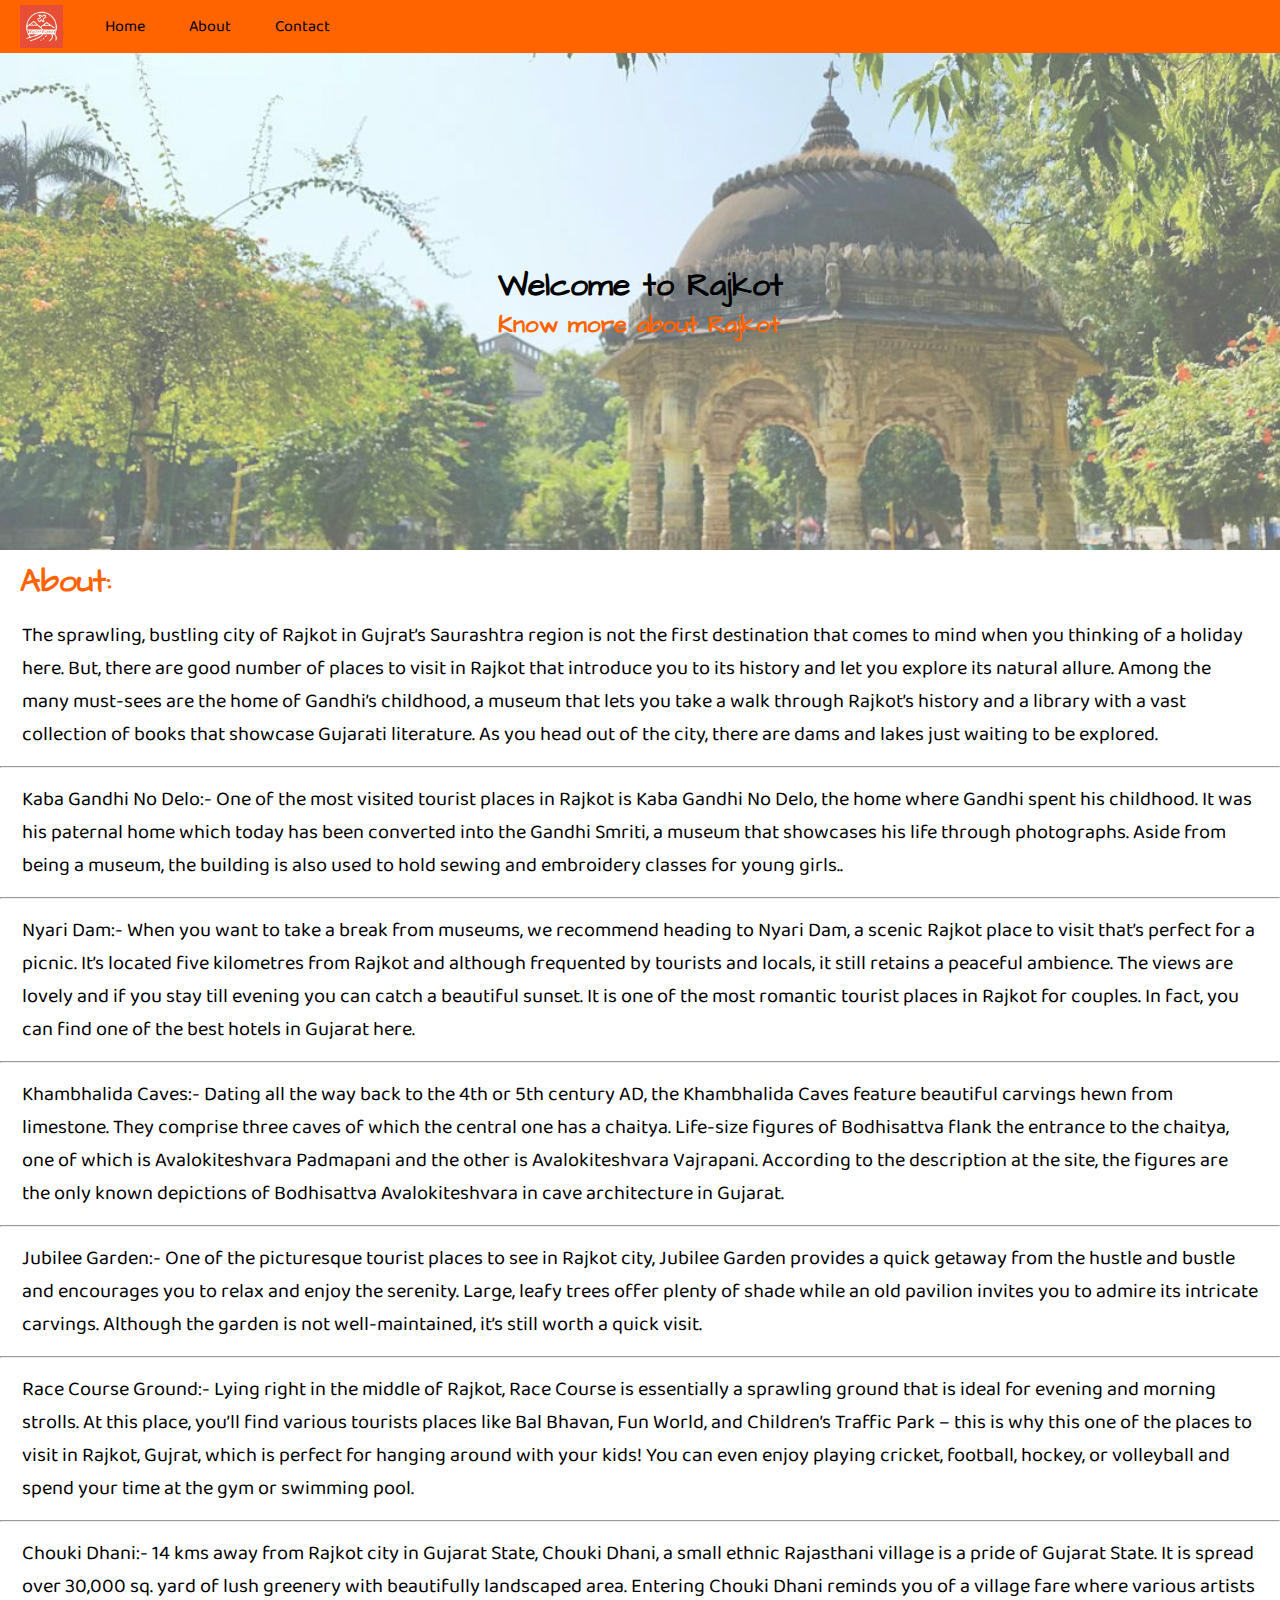
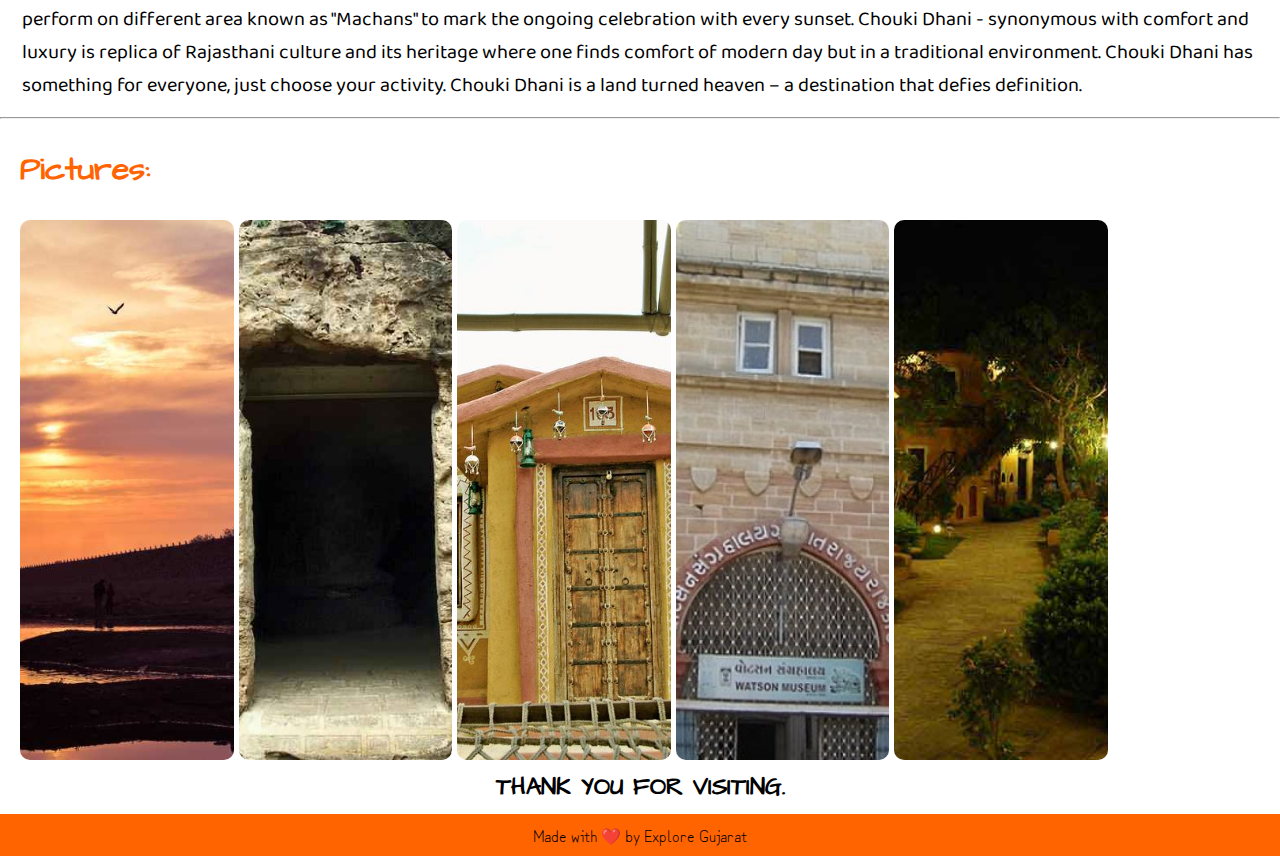
<file: HTML/rajkot.html>
<!DOCTYPE html>
<html lang="en">

<head>
    <meta charset="UTF-8">
    <meta http-equiv="X-UA-Compatible" content="IE=edge">
    <meta name="viewport" content="width=device-width, initial-scale=1.0">
    <title>Welcome to Rajkot</title>
    <link rel="apple-touch-icon" sizes="180x180" href="../img/logo/favicon_io/favicon.ico">
    <link rel="icon" type="image/png" sizes="32x32" href="../img/logo/favicon_io/favicon-32x32.png">
    <link rel="icon" type="image/png" sizes="16x16" href="../img/logo/favicon_io/favicon-16x16.png">
    <link rel="stylesheet" href="../CSS/index.css">
    <link rel="stylesheet" href="../CSS/utils.css">
    <link rel="stylesheet" href="../CSS/responsive.css">
    <link rel="stylesheet" href="../CSS/rajkot.css">
</head>

<body>
    <nav id="navbar">
        <div class="logo">
            <img src="../img/logo.jpg" alt="">
        </div>
        <ul>
            <li class="item"><a href="../index.html">Home</a></li>
            <li class="item"><a href="../about.html">About</a></li>
            <li class="item"><a href="../contact.html">Contact</a></li>
        </ul>
    </nav>

    <main>
        <div class="container">
            <div class="welcome">
                <h1>Welcome to Rajkot</h1>
                <h2>Know more about Rajkot</h2>
            </div>
        </div>
        <div class="box">
            <h1>About: </h1>
            <p class="pera">
                The sprawling, bustling city of Rajkot in Gujrat’s Saurashtra region is not the first destination that
                comes to mind when you thinking of a holiday here. But, there are good number of places to visit in
                Rajkot that introduce you to its history and let you explore its natural allure.
                Among the many must-sees are the home of Gandhi’s childhood, a museum that lets you take a walk through
                Rajkot’s history and a library with a vast collection of books that showcase Gujarati literature. As you
                head out of the city, there are dams and lakes just waiting to be explored.
            </p>
            <hr>
            <p class="pera">
                Kaba Gandhi No Delo:-
                One of the most visited tourist places in Rajkot is Kaba Gandhi No Delo, the home where Gandhi spent his childhood. It was his paternal home which today has been converted into the Gandhi Smriti, a museum that showcases his life through photographs. Aside from being a museum, the building is also used to hold sewing and embroidery classes for young girls..
            </p>
            <hr>
            <p class="pera">
                Nyari Dam:-
                When you want to take a break from museums, we recommend heading to Nyari Dam, a scenic Rajkot place to visit that’s perfect for a picnic. It’s located five kilometres from Rajkot and although frequented by tourists and locals, it still retains a peaceful ambience. The views are lovely and if you stay till evening you can catch a beautiful sunset. It is one of the most romantic tourist places in Rajkot for couples. In fact, you can find one of the best hotels in Gujarat here.
            </p>
            <hr>
            <p class="pera">
                Khambhalida Caves:-
                Dating all the way back to the 4th or 5th century AD, the Khambhalida Caves feature beautiful carvings hewn from limestone. They comprise three caves of which the central one has a chaitya. Life-size figures of Bodhisattva flank the entrance to the chaitya, one of which is Avalokiteshvara Padmapani and the other is Avalokiteshvara Vajrapani. According to the description at the site, the figures are the only known depictions of Bodhisattva Avalokiteshvara in cave architecture in Gujarat.
            </p>
            <hr>
            <p class="pera">
                Jubilee Garden:-
                One of the picturesque tourist places to see in Rajkot city, Jubilee Garden provides a quick getaway from the hustle and bustle and encourages you to relax and enjoy the serenity. Large, leafy trees offer plenty of shade while an old pavilion invites you to admire its intricate carvings. Although the garden is not well-maintained, it’s still worth a quick visit.
            </p>
            <hr>
            <p class="pera">
                Race Course Ground:-
                Lying right in the middle of Rajkot, Race Course is essentially a sprawling ground that is ideal for evening and morning strolls. At this place, you’ll find various tourists places like Bal Bhavan, Fun World, and Children’s Traffic Park – this is why this one of the places to visit in Rajkot, Gujrat, which is perfect for hanging around with your kids! You can even enjoy playing cricket, football, hockey, or volleyball and spend your time at the gym or swimming pool.
            </p>
            <hr>
            <p class="pera">
                Chouki Dhani:-
                14 kms away from Rajkot city in Gujarat State, Chouki Dhani, a small ethnic Rajasthani village is a pride of Gujarat State. It is spread over 30,000 sq. yard of lush greenery with beautifully landscaped area. Entering Chouki Dhani reminds you of a village fare where various artists perform on different area known as "Machans" to mark the ongoing celebration with every sunset.
                Chouki Dhani - synonymous with comfort and luxury is replica of Rajasthani culture and its heritage where one finds comfort of modern day but in a traditional environment.
                Chouki Dhani has something for everyone, just choose your activity. Chouki Dhani is a land turned heaven – a destination that defies definition.
            </p>
            <hr>
        </div>

        <div class="box1">
            <h1>Pictures: </h1>
            <div class="gallery">
                <img src="../img/Rajkot/rajkot2.jpg" alt="">
                <img src="../img/Rajkot/rajkot3.jpg" alt="">
                <img src="../img/Rajkot/rajkot7.jpg" alt="">
                <img src="../img/Rajkot/rajkot4.jpg" alt="">
                <img src="../img/Rajkot/rajkot5.jpg" alt="">
                
            </div>
            <h2>THANK YOU FOR VISITING.</h2>
        </div>
    </main>
    <footer class="center">
        <p>Made with ❤️ by Explore Gujarat</p>
    </footer>
</body>

</html>
</file>
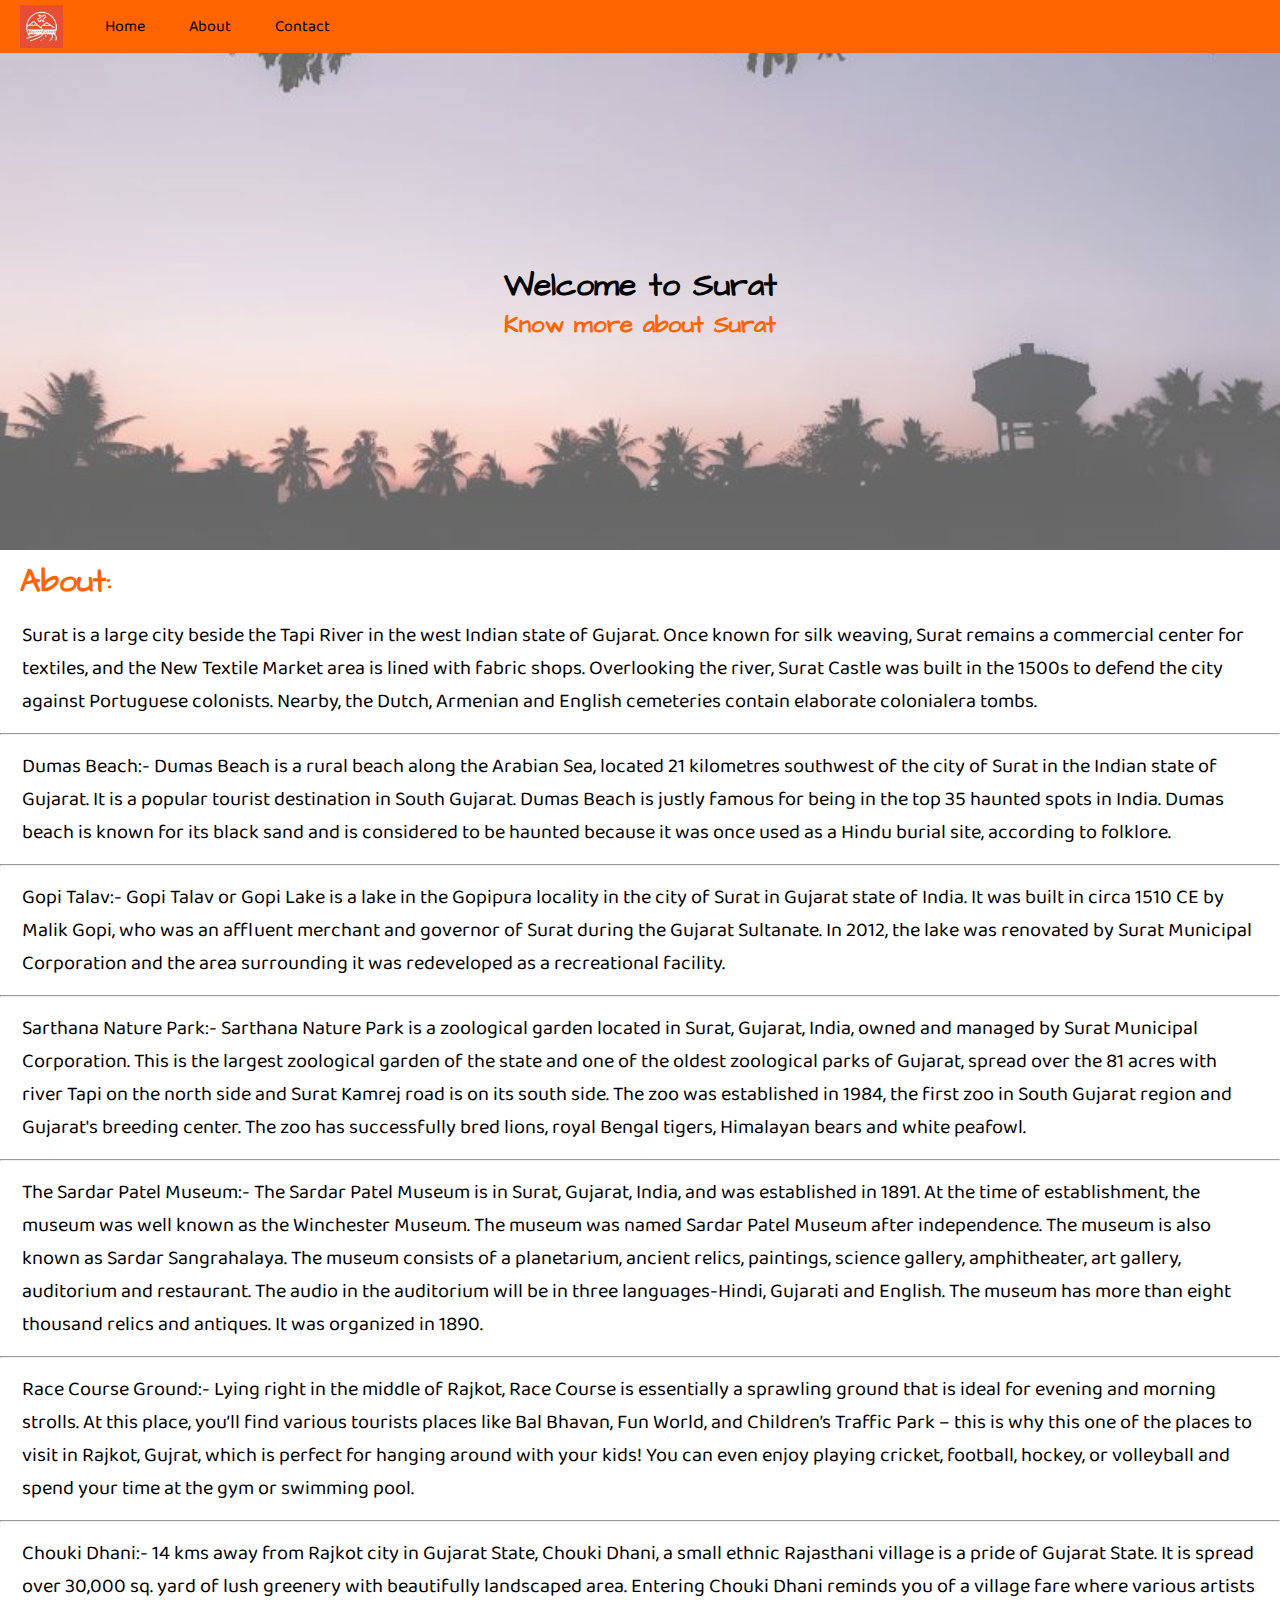
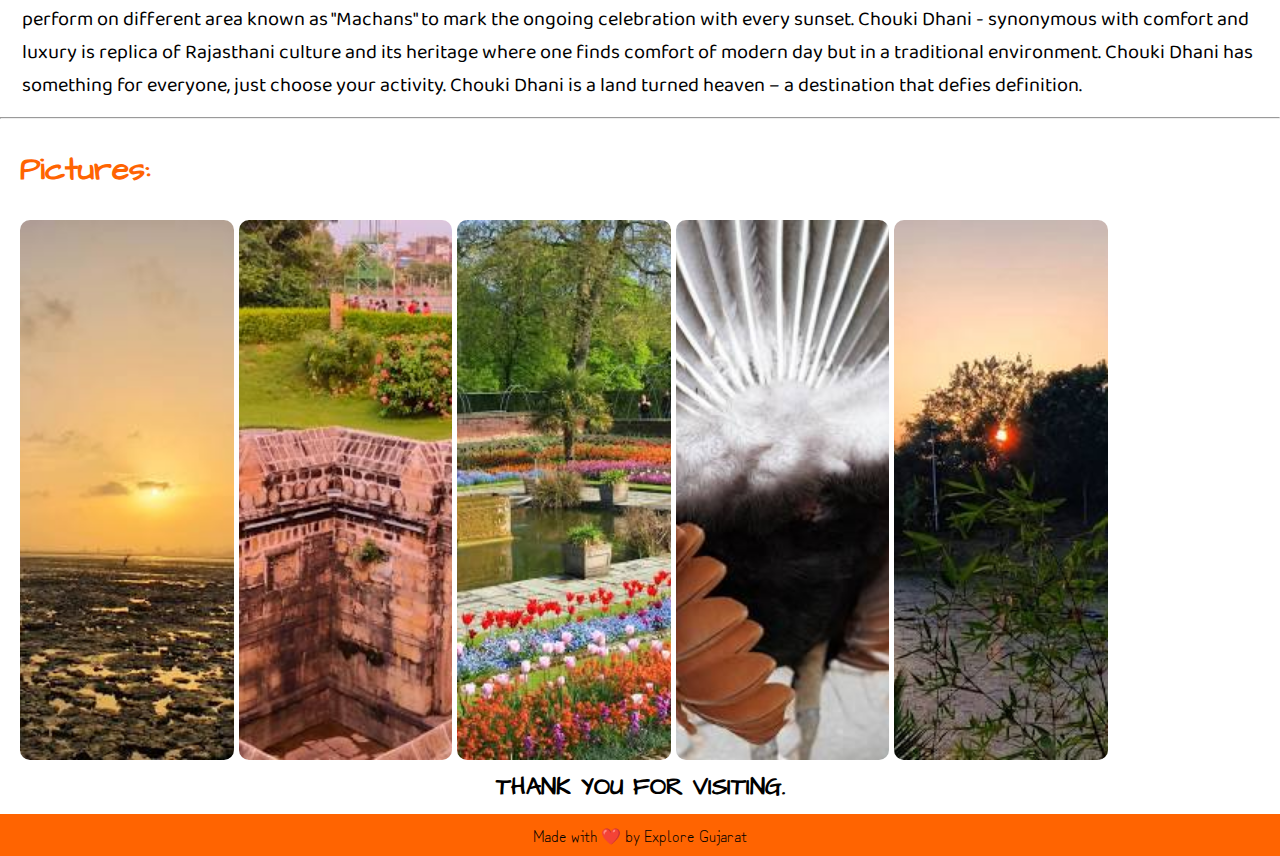
<file: HTML/surat.html>
<!DOCTYPE html>
<html lang="en">

<head>
    <meta charset="UTF-8">
    <meta http-equiv="X-UA-Compatible" content="IE=edge">
    <meta name="viewport" content="width=device-width, initial-scale=1.0">
    <title>Welcome to Surat</title>
    <link rel="apple-touch-icon" sizes="180x180" href="../img/logo/favicon_io/favicon.ico">
    <link rel="icon" type="image/png" sizes="32x32" href="../img/logo/favicon_io/favicon-32x32.png">
    <link rel="icon" type="image/png" sizes="16x16" href="../img/logo/favicon_io/favicon-16x16.png">
    <link rel="stylesheet" href="../CSS/index.css">
    <link rel="stylesheet" href="../CSS/utils.css">
    <link rel="stylesheet" href="../CSS/responsive.css">
    <link rel="stylesheet" href="../CSS/surat.css">
</head>

<body>
    <nav id="navbar">
        <div class="logo">
            <img src="../img/logo.jpg" alt="">
        </div>
        <ul>
            <li class="item"><a href="../index.html">Home</a></li>
            <li class="item"><a href="../about.html">About</a></li>
            <li class="item"><a href="../contact.html">Contact</a></li>
        </ul>
    </nav>

    <main>
        <div class="container">
            <div class="welcome">
                <h1>Welcome to Surat</h1>
                <h2>Know more about Surat</h2>
            </div>
        </div>
        <div class="box">
            <h1>About: </h1>
            <p class="pera">
                Surat is a large city beside the Tapi River in the west Indian state of Gujarat. Once known for silk weaving, Surat remains a commercial center for textiles, and the New Textile Market area is lined with fabric shops. Overlooking the river, Surat Castle was built in the 1500s to defend the city against Portuguese colonists. Nearby, the Dutch, Armenian and English cemeteries contain elaborate colonialera tombs.
            </p>
            <hr>
            <p class="pera">
                Dumas Beach:-
                Dumas Beach is a rural beach along the Arabian Sea, located 21 kilometres southwest of the city of Surat in the Indian state of Gujarat. It is a popular tourist destination in South Gujarat. Dumas Beach is justly famous for being in the top 35 haunted spots in India. Dumas beach is known for its black sand and is considered to be haunted because it was once used as a Hindu burial site, according to folklore.
            </p>
            <hr>
            <p class="pera">
                Gopi Talav:-
                Gopi Talav or Gopi Lake is a lake in the Gopipura locality in the city of Surat in Gujarat state of India. It was built in circa 1510 CE by Malik Gopi, who was an affluent merchant and governor of Surat during the Gujarat Sultanate. In 2012, the lake was renovated by Surat Municipal Corporation and the area surrounding it was redeveloped as a recreational facility.
            </p>
            <hr>
            <p class="pera">
                Sarthana Nature Park:-
                Sarthana Nature Park is a zoological garden located in Surat, Gujarat, India, owned and managed by Surat Municipal Corporation. This is the largest zoological garden of the state and one of the oldest zoological parks of Gujarat, spread over the 81 acres with river Tapi on the north side and Surat Kamrej road is on its south side. The zoo was established in 1984, the first zoo in South Gujarat region and Gujarat's breeding center. The zoo has successfully bred lions, royal Bengal tigers, Himalayan bears and white peafowl.
            </p>
            <hr>
            <p class="pera">
                The Sardar Patel Museum:-
                The Sardar Patel Museum is in Surat, Gujarat, India, and was established in 1891. At the time of establishment, the museum was well known as the Winchester Museum. The museum was named Sardar Patel Museum after independence. The museum is also known as Sardar Sangrahalaya. The museum consists of a planetarium, ancient relics, paintings, science gallery, amphitheater, art gallery, auditorium and restaurant. The audio in the auditorium will be in three languages-Hindi, Gujarati and English. The museum has more than eight thousand relics and antiques. It was organized in 1890.
            </p>
            <hr>
            <p class="pera">
                Race Course Ground:-
                Lying right in the middle of Rajkot, Race Course is essentially a sprawling ground that is ideal for evening and morning strolls. At this place, you’ll find various tourists places like Bal Bhavan, Fun World, and Children’s Traffic Park – this is why this one of the places to visit in Rajkot, Gujrat, which is perfect for hanging around with your kids! You can even enjoy playing cricket, football, hockey, or volleyball and spend your time at the gym or swimming pool.
            </p>
            <hr>
            <p class="pera">
                Chouki Dhani:-
                14 kms away from Rajkot city in Gujarat State, Chouki Dhani, a small ethnic Rajasthani village is a pride of Gujarat State. It is spread over 30,000 sq. yard of lush greenery with beautifully landscaped area. Entering Chouki Dhani reminds you of a village fare where various artists perform on different area known as "Machans" to mark the ongoing celebration with every sunset.
                Chouki Dhani - synonymous with comfort and luxury is replica of Rajasthani culture and its heritage where one finds comfort of modern day but in a traditional environment.
                Chouki Dhani has something for everyone, just choose your activity. Chouki Dhani is a land turned heaven – a destination that defies definition.
            </p>
            <hr>
        </div>

        <div class="box1">
            <h1>Pictures: </h1>
            <div class="gallery">
                <img src="../img/surat/surat1.jpg" alt="">
                <img src="../img/surat/surat2.jpg" alt="">
                <img src="../img/surat/surat3.jpg" alt="">
                <img src="../img/surat/surat4.jpg" alt="">
                <img src="../img/surat/surat5.jpg" alt="">
            </div>
            <h2>THANK YOU FOR VISITING.</h2>
        </div>
    </main>
    <footer class="center">
        <p>Made with ❤️ by Explore Gujarat</p>
    </footer>
</body>

</html>
</file>
<file: CSS/index.css>
@import url('https://fonts.googleapis.com/css2?family=Baloo+Bhai+2&family=Shadows+Into+Light&family=Zen+Kurenaido&display=swap');
@import url('https://fonts.googleapis.com/css2?family=Architects+Daughter&display=swap');


html{
    scroll-behavior: smooth;
}
:root {
    --main-bg-color: #ff6401;
}
* {
    margin: 0;
    padding: 0;
}


/* #navbar section */
#navbar {
    display: flex;
    align-items: center;
    position: sticky;
    top: 0;
}
#navbar::before{
    content: "";
    background-color: var(--main-bg-color);
    position: absolute;
    top: 0px;
    left: 0px;
    height: 100%;
    width: 100%;
    z-index: -1;
}

.logo {
    display: flex;
    height: 43px;
    width: 43px;
    margin: 5px 20px;
}
#navbar ul {
    display: flex;
    justify-content: flex-start;
    align-items: center;
    font-family: 'Baloo Bhai 2', cursive;
}
#navbar ul li {
    list-style: none;
}
#navbar ul li a {
    color: black;
    display: block;
    padding: 3px 22px;
    border-radius: 20px;
    text-decoration: none;
}
#navbar ul li a:hover {
    color: var(--main-bg-color);
    background-color: #090808;
}


/* #home section */
#home {
    display: flex;
    flex-direction: column;
    padding: 3px 200px;
    height: 550px;
    justify-content: center;
    align-items: center;
    color: var(--main-bg-color);
}
#home::before {
    content: "";
    position: absolute;
    background: url("../img/mainBG.jpg") no-repeat center center/cover;
    top: 0px;
    left: 0px;
    height: 642px;
    width: 100%;
    z-index: -1;
    opacity: 0.6;
}
.home-logo {
    height: 109px;
    width: 110px;
}

.home-logo img {
    height: 110px;
    width: 110px;
}
#home h1 {
    text-align: center;
    font-size: 3.8rem;
    padding: 0px 12px;
}
#home h2 {
    text-align: center;
    font-size: 2.2rem;
    color: black;
    font-family: 'Architects Daughter', cursive;
}
#home p{
    text-align: center;
    color: #000000;
    font-size: 1.5rem;
    padding: 0px 105px;
    font-family: 'Baloo Bhai 2', cursive;
}


/* #places section */
#places-container{
    padding: 35px;
}
#places {
    margin: 5px;
    display: flex;
    justify-content: center;
}
#places .box {
    border: 2px solid var(--main-bg-color);
    margin: 2px 50px;
    display: flex;
    flex-direction: column;
    justify-content: center;
    align-items: center;
    border-radius: 28px;
    margin-bottom: 20px;
}
#places .box img {
    height: 390px;
    margin: auto;
    display: block;
    border-radius: 27px;
    width: 500px;
}

.button{
    padding: 10px 40px;
    margin-bottom: 13px;
    font-size: 17px;
    color: black;
    background-color: #ff6401;
    border: 2px solid black;
    border-radius: 13px;
    cursor: pointer;
}
.button:hover{
    color: #ff6401;
    background-color: black;
    border: 2px solid #ff6401;
}

/* #footer section */
footer {
    padding: 9px 20px;
    color: black;
    background-color: var(--main-bg-color);
    font-family: 'Zen Kurenaido', sans-serif;
}
</file>
<file: CSS/utils.css>
.flex-all-center{
    display: flex;
    justify-content: center;
    align-items: center;
}
.h-primary{
    font-family: 'Zen Kurenaido', sans-serif;
    font-size: 3.8rem;
    padding: 12px 0px;
}

.h-secondary{
    font-family: 'Zen Kurenaido', sans-serif;
    font-size: 2.3rem;
    padding: 12px;
}
.center{
    text-align: center;
}
</file>
<file: CSS/responsive.css>
@media only screen and (min-width:684px) and (max-width: 1245px) {
    #navbar{
        flex-direction: column;
    }

    #navbar .logo{
        height: 40px;
        width: 40px;
        overflow: hidden;
    }
    
    #home{
        padding: 0px;
    }
    
    #home h1{
        font-size: 3.2rem;
    }
    
    #home h2{
        font-size: 2.5rem;
    }
    
    #home p{
        font-size: 2rem;
        padding: 0px 15px;
    }
    
    #places{
        flex-direction: column;
        overflow: hidden;
    }

    #places .box img{
        width: 100%;
    }

}

@media only screen and (max-width: 684px) {
    #navbar{
        flex-direction: column;
    }
    
    #navbar .logo{
        height: 40px;
        width: 40px;
        overflow: hidden;
    }
    
    #home{
        padding: 0px;
    }
    
    #home h1{
        font-size: 2.2rem;
    }
    
    #home h2{
        font-size: 1.5rem;
    }
    
    #home p{
        font-size: 1rem;
        padding: 0px 15px;
    }
    
    #places{
        flex-direction: column;
        overflow: hidden;
        margin: 0;
    }

    #places .box{
        margin: 0;
        margin-bottom: 20px;
    }

    #places .box img{
        width: 100%;
    }

}
</file>
<file: CSS/about.css>
@import url('https://fonts.googleapis.com/css2?family=Baloo+Bhai+2&family=Shadows+Into+Light&family=Zen+Kurenaido&display=swap');
@import url('https://fonts.googleapis.com/css2?family=Architects+Daughter&display=swap');
.container{
    height: 498px;
    width: 100%;
    display: flex;
    justify-content: center;
    align-items: center;
}
.container::before{
    content: "";
    position: absolute;
    background : url("../img/shivrajpur-beach.jpg") no-repeat center center/cover;
    top: 0px;
    left: 0px;
    height: 550px;
    width: 100%;
    z-index: -1;
    opacity: 0.6;
}
.welcome{
    font-family: 'Architects Daughter', cursive;
}
.box h1{
    margin: 8px 20px;
    font-family: 'Architects Daughter', cursive;
}
.pera{
    margin: 15px 22px;
    font-family: 'Baloo Bhai 2', cursive;
}
.box h2{
    text-align: center;
    font-family: 'Architects Daughter', cursive;
}
</file>
<file: CSS/contact.css>
@import url('https://fonts.googleapis.com/css2?family=Baloo+Bhai+2&family=Shadows+Into+Light&family=Zen+Kurenaido&display=swap');
@import url('https://fonts.googleapis.com/css2?family=Architects+Daughter&display=swap');

.container{
    height: 100vh;
}
.welcome h1{
    text-align: center;
    margin-top: 17px;
    font-size: 45px;
    font-family: 'Architects Daughter', cursive;
    text-decoration: underline;
    padding-bottom: 15px;
}
.devlopers{
    display: grid;
    grid-template-columns: 300px 0px 0px;
    justify-content: center;
    align-items: center;
}

.contact{
    display: flex;
    flex-direction: column;
    align-items: center;
    justify-content: center;
    height: 34rem;
    background-color: #222831;
    border-radius: 5px;
    box-shadow: rgba(0, 0, 0, 0.7);
    color: white;
}
.contact h2{
    margin-top: 45px;
    font-size: 2.5rem;
    color: #ff6401;
    font-family: 'Baloo Bhai 2', cursive;
}
.contact .pera{
    padding: 0 25px;
    padding-bottom: 15px;
    font-size: 17px;
    color: #f5f5f5;
    font-family: 'Baloo Bhai 2', cursive;
}

.contact a{
    text-decoration: none;
    cursor: pointer;
}

.contact a img{
    height: 47px;
    padding: 7px 5px;
}
.image img{
    height: 160px;
    width: 160px;
    border-radius: 50%;
    border: 5px solid #272133;
    margin-top: 20px;
    box-shadow: 0 10px 50px #ff6201;
}
</file>
<file: CSS/ahmedabad.css>
@import url('https://fonts.googleapis.com/css2?family=Baloo+Bhai+2&family=Shadows+Into+Light&family=Zen+Kurenaido&display=swap');
@import url('https://fonts.googleapis.com/css2?family=Architects+Daughter&display=swap');
.container{
    height: 498px;
    width: 100%;
    display: flex;
    justify-content: center;
    align-items: center;
}
.container::before{
    content: "";
    position: absolute;
    background : url("../img/ahmedabad/ahmedabad1.jpg") no-repeat center center/cover;
    top: 0px;
    left: 0px;
    height: 550px;
    width: 100%;
    z-index: -1;
    opacity: 0.6;
}
.welcome{
    font-family: 'Architects Daughter', cursive;
}
.welcome h2{
    color: #ff6401;
}
.box h1{
    margin: 8px 20px;
    color: #ff6401;
    font-family: 'Architects Daughter', cursive;
}
.pera{
    margin: 15px 22px;
    font-size: 20px;
    font-family: 'Baloo Bhai 2', cursive;
}

.box1 h1{
    margin: 8px 20px;
    padding: 20px 0px;
    color: #ff6401;
    font-family: 'Architects Daughter', cursive;
}
.gallery{
    margin:0px 20px;
    width: 85vw;
    height: 60vmin;
    display: flex;
    gap: 5px;
}
.gallery img{
    height: 100%;
    flex: 1;
    object-fit: cover;
    overflow: hidden;
    cursor: pointer;
    border-radius: 10px;
    transition: all 0.3s;
}
.gallery img:hover{
    flex: 4;
}
.box1 h2{
    text-align: center;
    padding: 10px;
    font-family: 'Architects Daughter', cursive;
}
</file>
<file: CSS/dang.css>
@import url('https://fonts.googleapis.com/css2?family=Baloo+Bhai+2&family=Shadows+Into+Light&family=Zen+Kurenaido&display=swap');
@import url('https://fonts.googleapis.com/css2?family=Architects+Daughter&display=swap');
.container{
    height: 498px;
    width: 100%;
    display: flex;
    justify-content: center;
    align-items: center;
}
.container::before{
    content: "";
    position: absolute;
    background : url("../img/dang/dang.bg.jpg") no-repeat center center/cover;
    top: 0px;
    left: 0px;
    height: 550px;
    width: 100%;
    z-index: -1;
    opacity: 0.6;
}
.welcome{
    font-family: 'Architects Daughter', cursive;
}
.welcome h2{
    color: #ff6401;
}
.box h1{
    margin: 8px 20px;
    color: #ff6401;
    font-family: 'Architects Daughter', cursive;
}
.pera{
    margin: 15px 22px;
    font-size: 20px;
    font-family: 'Baloo Bhai 2', cursive;
}

.box1 h1{
    margin: 8px 20px;
    padding: 20px 0px;
    color: #ff6401;
    font-family: 'Architects Daughter', cursive;
}
.gallery{
    margin:0px 20px;
    width: 85vw;
    height: 60vmin;
    display: flex;
    gap: 5px;
}
.gallery img{
    height: 100%;
    flex: 1;
    object-fit: cover;
    overflow: hidden;
    cursor: pointer;
    border-radius: 10px;
    transition: all 0.3s;
}
.gallery img:hover{
    flex: 4;
}
.box1 h2{
    text-align: center;
    padding: 10px;
    font-family: 'Architects Daughter', cursive;
}
</file>
<file: CSS/dwarka.css>
@import url('https://fonts.googleapis.com/css2?family=Baloo+Bhai+2&family=Shadows+Into+Light&family=Zen+Kurenaido&display=swap');
@import url('https://fonts.googleapis.com/css2?family=Architects+Daughter&display=swap');
.container{
    height: 498px;
    width: 100%;
    display: flex;
    justify-content: center;
    align-items: center;
}
.container::before{
    content: "";
    position: absolute;
    background : url("../img/dwarka/dwarka.bg.jpg") no-repeat center center/cover;
    top: 0px;
    left: 0px;
    height: 550px;
    width: 100%;
    z-index: -1;
    opacity: 0.6;
}
.welcome{
    font-family: 'Architects Daughter', cursive;
}
.welcome h2{
    color: #ff6401;
}
.box h1{
    margin: 8px 20px;
    color: #ff6401;
    font-family: 'Architects Daughter', cursive;
}
.pera{
    margin: 15px 22px;
    font-size: 20px;
    font-family: 'Baloo Bhai 2', cursive;
}

.box1 h1{
    margin: 8px 20px;
    padding: 20px 0px;
    color: #ff6401;
    font-family: 'Architects Daughter', cursive;
}
.gallery{
    margin:0px 20px;
    width: 85vw;
    height: 60vmin;
    display: flex;
    gap: 5px;
}
.gallery img{
    height: 100%;
    flex: 1;
    object-fit: cover;
    overflow: hidden;
    cursor: pointer;
    border-radius: 10px;
    transition: all 0.3s;
}
.gallery img:hover{
    flex: 4;
}
.box1 h2{
    text-align: center;
    padding: 10px;
    font-family: 'Architects Daughter', cursive;
}
</file>
<file: CSS/gandhinagar.css>
@import url('https://fonts.googleapis.com/css2?family=Baloo+Bhai+2&family=Shadows+Into+Light&family=Zen+Kurenaido&display=swap');
@import url('https://fonts.googleapis.com/css2?family=Architects+Daughter&display=swap');
.container{
    height: 498px;
    width: 100%;
    display: flex;
    justify-content: center;
    align-items: center;
}
.container::before{
    content: "";
    position: absolute;
    background : url("../img/gandhinger/gandhinager.bg1.jpg") no-repeat center center/cover;
    top: 0px;
    left: 0px;
    height: 550px;
    width: 100%;
    z-index: -1;
    opacity: 0.6;
}
.welcome{
    font-family: 'Architects Daughter', cursive;
}
.welcome h2{
    color: #ff6401;
}
.box h1{
    margin: 8px 20px;
    color: #ff6401;
    font-family: 'Architects Daughter', cursive;
}
.pera{
    margin: 15px 22px;
    font-size: 20px;
    font-family: 'Baloo Bhai 2', cursive;
}

.box1 h1{
    margin: 8px 20px;
    padding: 20px 0px;
    color: #ff6401;
    font-family: 'Architects Daughter', cursive;
}
.gallery{
    margin:0px 20px;
    width: 85vw;
    height: 60vmin;
    display: flex;
    gap: 5px;
}
.gallery img{
    height: 100%;
    flex: 1;
    object-fit: cover;
    overflow: hidden;
    cursor: pointer;
    border-radius: 10px;
    transition: all 0.3s;
}
.gallery img:hover{
    flex: 4;
}
.box1 h2{
    text-align: center;
    padding: 10px;
    font-family: 'Architects Daughter', cursive;
}
</file>
<file: CSS/jamnagar.css>
@import url('https://fonts.googleapis.com/css2?family=Baloo+Bhai+2&family=Shadows+Into+Light&family=Zen+Kurenaido&display=swap');
@import url('https://fonts.googleapis.com/css2?family=Architects+Daughter&display=swap');
.container{
    height: 498px;
    width: 100%;
    display: flex;
    justify-content: center;
    align-items: center;
}
.container::before{
    content: "";
    position: absolute;
    background : url("../img/jamnagar/jamnagar1.jpg") no-repeat center center/cover;
    top: 0px;
    left: 0px;
    height: 550px;
    width: 100%;
    z-index: -1;
    opacity: 0.6;
}
.welcome{
    font-family: 'Architects Daughter', cursive;
}
.welcome h2{
    color: #ff6401;
}
.box h1{
    margin: 8px 20px;
    color: #ff6401;
    font-family: 'Architects Daughter', cursive;
}
.pera{
    margin: 15px 22px;
    font-size: 20px;
    font-family: 'Baloo Bhai 2', cursive;
}

.box1 h1{
    margin: 8px 20px;
    padding: 20px 0px;
    color: #ff6401;
    font-family: 'Architects Daughter', cursive;
}
.gallery{
    margin:0px 20px;
    width: 85vw;
    height: 60vmin;
    display: flex;
    gap: 5px;
}
.gallery img{
    height: 100%;
    flex: 1;
    object-fit: cover;
    overflow: hidden;
    cursor: pointer;
    border-radius: 10px;
    transition: all 0.3s;
}
.gallery img:hover{
    flex: 4;
}
.box1 h2{
    text-align: center;
    padding: 10px;
    font-family: 'Architects Daughter', cursive;
}
</file>
<file: CSS/junagadh.css>
@import url('https://fonts.googleapis.com/css2?family=Baloo+Bhai+2&family=Shadows+Into+Light&family=Zen+Kurenaido&display=swap');
@import url('https://fonts.googleapis.com/css2?family=Architects+Daughter&display=swap');
.container{
    height: 498px;
    width: 100%;
    display: flex;
    justify-content: center;
    align-items: center;
}
.container::before{
    content: "";
    position: absolute;
    background : url("../img/junagadh/junagadh.bg2.jpg") no-repeat center center/cover;
    top: 0px;
    left: 0px;
    height: 550px;
    width: 100%;
    z-index: -1;
    opacity: 0.6;
}
.welcome{
    font-family: 'Architects Daughter', cursive;
}
.welcome h2{
    color: #ff6401;
}
.box h1{
    margin: 8px 20px;
    color: #ff6401;
    font-family: 'Architects Daughter', cursive;
}
.pera{
    margin: 15px 22px;
    font-size: 20px;
    font-family: 'Baloo Bhai 2', cursive;
}

.box1 h1{
    margin: 8px 20px;
    padding: 20px 0px;
    color: #ff6401;
    font-family: 'Architects Daughter', cursive;
}
.gallery{
    margin:0px 20px;
    width: 85vw;
    height: 60vmin;
    display: flex;
    gap: 5px;
}
.gallery img{
    height: 100%;
    flex: 1;
    object-fit: cover;
    overflow: hidden;
    cursor: pointer;
    border-radius: 10px;
    transition: all 0.3s;
}
.gallery img:hover{
    flex: 4;
}
.box1 h2{
    text-align: center;
    padding: 10px;
    font-family: 'Architects Daughter', cursive;
}
</file>
<file: CSS/kutch.css>
@import url('https://fonts.googleapis.com/css2?family=Baloo+Bhai+2&family=Shadows+Into+Light&family=Zen+Kurenaido&display=swap');
@import url('https://fonts.googleapis.com/css2?family=Architects+Daughter&display=swap');

.container {
    height: 498px;
    width: 100%;
    display: flex;
    justify-content: center;
    align-items: center;
}

.container::before {
    content: "";
    position: absolute;
    background: url("../img/kutch/kutch.bg1.jpeg") no-repeat center center/cover;
    top: 0px;
    left: 0px;
    height: 550px;
    width: 100%;
    z-index: -1;
    opacity: 0.6;
}

.welcome {
    font-family: 'Architects Daughter', cursive;
}

.welcome h2 {
    color: #ff6401;
}

.box h1 {
    margin: 8px 20px;
    color: #ff6401;
    font-family: 'Architects Daughter', cursive;
}

.pera {
    margin: 15px 22px;
    font-size: 20px;
    font-family: 'Baloo Bhai 2', cursive;
}

.box1 h1 {
    margin: 8px 20px;
    padding: 20px 0px;
    color: #ff6401;
    font-family: 'Architects Daughter', cursive;
}

.gallery {
    margin: 0px 20px;
    width: 85vw;
    height: 60vmin;
    display: flex;
    gap: 5px;
}

.gallery img {
    height: 100%;
    flex: 1;
    object-fit: cover;
    overflow: hidden;
    cursor: pointer;
    border-radius: 10px;
    transition: all 0.3s;
}

.gallery img:hover {
    flex: 4;
}

.box1 h2 {
    text-align: center;
    padding: 10px;
    font-family: 'Architects Daughter', cursive;
}
</file>
<file: CSS/panchmahal.css>
@import url('https://fonts.googleapis.com/css2?family=Baloo+Bhai+2&family=Shadows+Into+Light&family=Zen+Kurenaido&display=swap');
@import url('https://fonts.googleapis.com/css2?family=Architects+Daughter&display=swap');
.container{
    height: 498px;
    width: 100%;
    display: flex;
    justify-content: center;
    align-items: center;
}
.container::before{
    content: "";
    position: absolute;
    background : url("../img/panchmahal/panchmahal.bg.jpg") no-repeat center center/cover;
    top: 0px;
    left: 0px;
    height: 550px;
    width: 100%;
    z-index: -1;
    opacity: 0.6;
}
.welcome{
    font-family: 'Architects Daughter', cursive;
}
.welcome h2{
    color: #ff6401;
}
.box h1{
    margin: 8px 20px;
    color: #ff6401;
    font-family: 'Architects Daughter', cursive;
}
.pera{
    margin: 15px 22px;
    font-size: 20px;
    font-family: 'Baloo Bhai 2', cursive;
}

.box1 h1{
    margin: 8px 20px;
    padding: 20px 0px;
    color: #ff6401;
    font-family: 'Architects Daughter', cursive;
}
.gallery{
    margin:0px 20px;
    width: 85vw;
    height: 60vmin;
    display: flex;
    gap: 5px;
}
.gallery img{
    height: 100%;
    flex: 1;
    object-fit: cover;
    overflow: hidden;
    cursor: pointer;
    border-radius: 10px;
    transition: all 0.3s;
}
.gallery img:hover{
    flex: 4;
}
.box1 h2{
    text-align: center;
    padding: 10px;
    font-family: 'Architects Daughter', cursive;
}
</file>
<file: CSS/porbandar.css>
@import url('https://fonts.googleapis.com/css2?family=Baloo+Bhai+2&family=Shadows+Into+Light&family=Zen+Kurenaido&display=swap');
@import url('https://fonts.googleapis.com/css2?family=Architects+Daughter&display=swap');
.container{
    height: 498px;
    width: 100%;
    display: flex;
    justify-content: center;
    align-items: center;
}
.container::before{
    content: "";
    position: absolute;
    background : url("../img/porbandar/porbandar.bg.jpg") no-repeat center center/cover;
    top: 0px;
    left: 0px;
    height: 550px;
    width: 100%;
    z-index: -1;
    opacity: 0.6;
}
.welcome{
    font-family: 'Architects Daughter', cursive;
}
.welcome h2{
    color: #ff6401;
}
.box h1{
    margin: 8px 20px;
    color: #ff6401;
    font-family: 'Architects Daughter', cursive;
}
.pera{
    margin: 15px 22px;
    font-size: 20px;
    font-family: 'Baloo Bhai 2', cursive;
}

.box1 h1{
    margin: 8px 20px;
    padding: 20px 0px;
    color: #ff6401;
    font-family: 'Architects Daughter', cursive;
}
.gallery{
    margin:0px 20px;
    width: 85vw;
    height: 60vmin;
    display: flex;
    gap: 5px;
}
.gallery img{
    height: 100%;
    flex: 1;
    object-fit: cover;
    overflow: hidden;
    cursor: pointer;
    border-radius: 10px;
    transition: all 0.3s;
}
.gallery img:hover{
    flex: 4;
}
.box1 h2{
    text-align: center;
    padding: 10px;
    font-family: 'Architects Daughter', cursive;
}
</file>
<file: CSS/rajkot.css>
@import url('https://fonts.googleapis.com/css2?family=Baloo+Bhai+2&family=Shadows+Into+Light&family=Zen+Kurenaido&display=swap');
@import url('https://fonts.googleapis.com/css2?family=Architects+Daughter&display=swap');
.container{
    height: 498px;
    width: 100%;
    display: flex;
    justify-content: center;
    align-items: center;
}
.container::before{
    content: "";
    position: absolute;
    background : url("../img/Rajkot/rajkot.bg.jpg") no-repeat center center/cover;
    top: 0px;
    left: 0px;
    height: 550px;
    width: 100%;
    z-index: -1;
    opacity: 0.6;
}
.welcome{
    font-family: 'Architects Daughter', cursive;
}
.welcome h2{
    color: #ff6401;
}
.box h1{
    margin: 8px 20px;
    color: #ff6401;
    font-family: 'Architects Daughter', cursive;
}
.pera{
    margin: 15px 22px;
    font-size: 20px;
    font-family: 'Baloo Bhai 2', cursive;
}

.box1 h1{
    margin: 8px 20px;
    padding: 20px 0px;
    color: #ff6401;
    font-family: 'Architects Daughter', cursive;
}
.gallery{
    margin:0px 20px;
    width: 85vw;
    height: 60vmin;
    display: flex;
    gap: 5px;
}
.gallery img{
    height: 100%;
    flex: 1;
    object-fit: cover;
    overflow: hidden;
    cursor: pointer;
    border-radius: 10px;
    transition: all 0.3s;
}
.gallery img:hover{
    flex: 4;
}
.box1 h2{
    text-align: center;
    padding: 10px;
    font-family: 'Architects Daughter', cursive;
}
</file>
<file: CSS/surat.css>
@import url('https://fonts.googleapis.com/css2?family=Baloo+Bhai+2&family=Shadows+Into+Light&family=Zen+Kurenaido&display=swap');
@import url('https://fonts.googleapis.com/css2?family=Architects+Daughter&display=swap');
.container{
    height: 498px;
    width: 100%;
    display: flex;
    justify-content: center;
    align-items: center;
}
.container::before{
    content: "";
    position: absolute;
    background : url("../img/surat/surat.bg.jpg") no-repeat center center/cover;
    top: 0px;
    left: 0px;
    height: 550px;
    width: 100%;
    z-index: -1;
    opacity: 0.6;
}
.welcome{
    font-family: 'Architects Daughter', cursive;
}
.welcome h2{
    color: #ff6401;
}
.box h1{
    margin: 8px 20px;
    color: #ff6401;
    font-family: 'Architects Daughter', cursive;
}
.pera{
    margin: 15px 22px;
    font-size: 20px;
    font-family: 'Baloo Bhai 2', cursive;
}

.box1 h1{
    margin: 8px 20px;
    padding: 20px 0px;
    color: #ff6401;
    font-family: 'Architects Daughter', cursive;
}
.gallery{
    margin:0px 20px;
    width: 85vw;
    height: 60vmin;
    display: flex;
    gap: 5px;
}
.gallery img{
    height: 100%;
    flex: 1;
    object-fit: cover;
    overflow: hidden;
    cursor: pointer;
    border-radius: 10px;
    transition: all 0.3s;
}
.gallery img:hover{
    flex: 4;
}
.box1 h2{
    text-align: center;
    padding: 10px;
    font-family: 'Architects Daughter', cursive;
}
</file>
